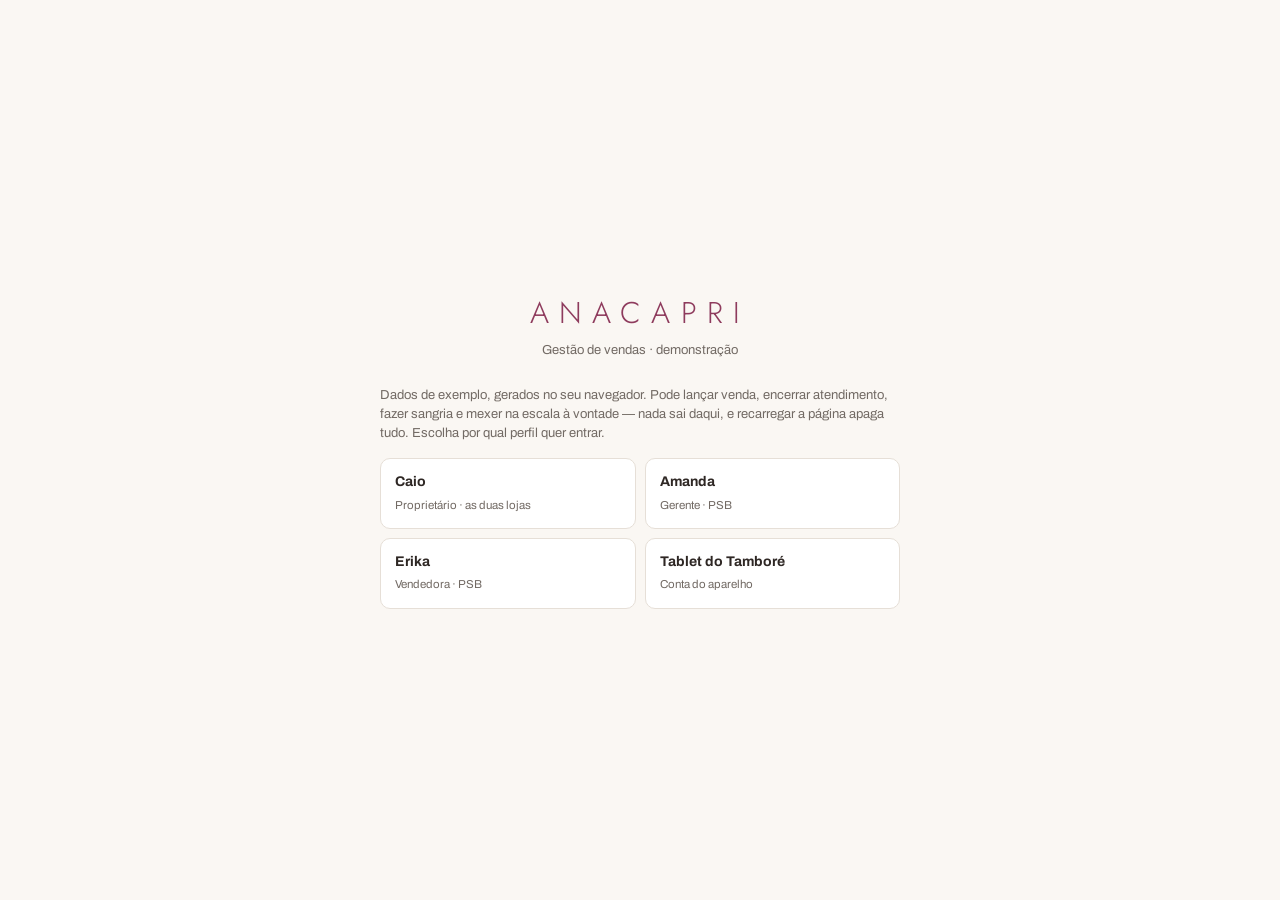
<file: demonstracao.html>
<!doctype html>
<html lang="pt-BR">
<meta charset="utf-8">
<meta name="viewport" content="width=device-width, initial-scale=1, maximum-scale=1">
<title>Anacapri — Gestão de vendas</title>
<link rel="preconnect" href="https://fonts.googleapis.com">
<link rel="preconnect" href="https://fonts.gstatic.com" crossorigin>
<link href="https://fonts.googleapis.com/css2?family=Jost:wght@300;400;500;600&family=Archivo:wght@400;500;600;700&display=swap" rel="stylesheet">
<style>
:root{
  --ink:#2E2724; --muted:#726A64; --faint:#A39A92;
  --line:#E6DFD7; --line2:#F1ECE6; --bg:#FAF7F3; --surface:#FFFFFF; --sand:#F2E9DE;
  --marca:#8E3B5D; --marca-esc:#73304C; --marca-soft:#F8EDF1;
  --ok:#2A7F62; --ok-soft:#E9F3EF;
  --warn:#9A7018; --warn-soft:#FAF2E0;
  --bad:#B23A31; --bad-soft:#FBEEEC;
  --busy:#3D6BB0; --busy-soft:#ECF1F9;
}
*{box-sizing:border-box}
html,body{margin:0;padding:0}
body{background:var(--bg);color:var(--ink);font-family:Archivo,-apple-system,BlinkMacSystemFont,'Segoe UI',sans-serif;font-size:14px;line-height:1.45;-webkit-text-size-adjust:100%}
button,input,select,textarea{font:inherit;color:inherit}
.num{font-variant-numeric:tabular-nums;letter-spacing:-.01em}

#app{display:none;min-height:100vh}
#app.on{display:flex}
#rail{width:230px;flex:0 0 230px;background:var(--surface);border-right:1px solid var(--line);padding:22px 14px;position:sticky;top:0;height:100vh;display:flex;flex-direction:column}
.brand{padding:0 8px 18px;border-bottom:1px solid var(--line2);margin-bottom:14px}
.brand b{font-family:Jost,sans-serif;font-weight:400;font-size:20px;letter-spacing:.30em;display:block;text-transform:uppercase;color:var(--marca)}
.brand span{color:var(--faint);font-size:11.5px}
#navs{flex:1}
.navb{display:flex;align-items:center;gap:9px;width:100%;padding:9px 11px;margin-bottom:2px;background:none;border:0;border-radius:6px;cursor:pointer;text-align:left;color:var(--muted);font-size:14px}
.navb:hover{background:var(--line2);color:var(--ink)}
.navb.on{background:var(--marca);color:#fff;font-weight:500}
.navb i{width:6px;height:6px;border-radius:50%;background:currentColor;opacity:.4;flex:0 0 6px}
.navb.on i{opacity:1}
main{flex:1;min-width:0;padding:24px 26px 90px}
.head{display:flex;align-items:flex-end;gap:14px;flex-wrap:wrap;margin-bottom:16px}
.head h1{font-family:Jost,sans-serif;font-weight:400;font-size:27px;margin:0}
.head p{margin:3px 0 0;color:var(--muted);font-size:13px}
.spacer{flex:1}

.fld{display:flex;flex-direction:column;gap:4px}
.fld label{font-size:11.5px;color:var(--faint)}
input,select,textarea{background:var(--surface);border:1px solid var(--line);border-radius:6px;padding:8px 9px;outline:none;width:100%}
input:focus,select:focus,textarea:focus{border-color:var(--marca);box-shadow:0 0 0 3px var(--marca-soft)}
select{appearance:none;background-image:linear-gradient(45deg,transparent 50%,var(--faint) 50%),linear-gradient(135deg,var(--faint) 50%,transparent 50%);background-position:calc(100% - 15px) 52%,calc(100% - 10px) 52%;background-size:5px 5px;background-repeat:no-repeat;padding-right:28px}
.btn{background:var(--marca);color:#fff;border:0;border-radius:6px;padding:9px 16px;cursor:pointer;font-weight:500}
.btn:hover{background:var(--marca-esc);opacity:1}
.btn:disabled{opacity:.4;cursor:default}
.btn.gh{background:var(--surface);color:var(--ink);border:1px solid var(--line)}
.btn.gh:hover{background:var(--line2);opacity:1}
.btn.sm{padding:6px 11px;font-size:13px}
.seg{display:inline-flex;background:var(--surface);border:1px solid var(--line);border-radius:7px;padding:2px;gap:2px}
.seg button{background:none;border:0;border-radius:5px;padding:7px 14px;cursor:pointer;color:var(--muted)}
.seg button.on{background:var(--marca);color:#fff}

.card{background:var(--surface);border:1px solid var(--line);border-radius:10px}
.card > h3{margin:0;padding:12px 15px;border-bottom:1px solid var(--line2);font-size:13.5px;font-weight:600}
.pad{padding:15px}
.grid2{display:grid;grid-template-columns:minmax(0,1fr) 330px;gap:16px;align-items:start}

table{width:100%;border-collapse:collapse}
th{font-size:11.5px;color:var(--faint);font-weight:500;text-align:left;padding:8px 10px;border-bottom:1px solid var(--line)}
td{padding:8px 10px;border-bottom:1px solid var(--line2)}
tbody tr:last-child td{border-bottom:0}
.r{text-align:right}
tr.tot td{font-weight:700;border-top:1px solid var(--line);border-bottom:0;background:var(--sand)}
.del{background:none;border:0;color:var(--faint);cursor:pointer;font-size:16px;line-height:1;padding:2px 5px;border-radius:5px}
.del:hover{background:var(--bad-soft);color:var(--bad)}
.tag{display:inline-block;font-size:11px;padding:2px 8px;border-radius:3px;background:var(--line2);color:var(--muted)}
.tag.g{background:var(--ok-soft);color:var(--ok)}
.tag.w{background:var(--warn-soft);color:var(--warn)}
.tag.k{background:var(--marca);color:#fff}

.entry{display:grid;grid-template-columns:86px 1fr 1fr 104px 52px 52px 52px 1fr 1.4fr 46px;gap:8px;align-items:end}
.recon{display:flex;align-items:center;gap:14px;padding:13px 15px;border-radius:10px;border:1px solid;flex-wrap:wrap}
.recon.ok{background:var(--ok-soft);border-color:#C6DED5;color:var(--ok)}
.recon.off{background:var(--warn-soft);border-color:#E6D9B8;color:var(--warn)}
.recon b{font-size:19px;font-family:Jost,sans-serif;font-weight:500}
.recon .lbl{color:var(--muted);font-size:12.5px}

.kpis{display:grid;grid-template-columns:repeat(auto-fit,minmax(158px,1fr));gap:12px}
.kpi{background:var(--surface);border:1px solid var(--line);border-radius:10px;padding:13px 15px}
.kpi .k{font-size:12px;color:var(--muted)}
.kpi .v{font-family:Jost,sans-serif;font-weight:400;font-size:28px;margin:2px 0 6px}
.bar{height:5px;border-radius:3px;background:var(--line2);overflow:hidden}
.bar i{display:block;height:100%;border-radius:3px;background:var(--marca)}
.bar i.ok{background:var(--ok)}
.pct{font-size:12px;color:var(--muted);margin-top:5px}
.pct b{color:var(--ink)}
.up{color:var(--ok)} .dn{color:var(--bad)}
.chart{display:flex;align-items:flex-end;gap:2px;height:104px;padding:0 2px}
.chart div{flex:1;background:var(--marca);opacity:.30;border-radius:2px 2px 0 0;min-height:2px}
.chart div.hi{opacity:1}
.xlab{display:flex;gap:2px;padding:5px 2px 0}
.xlab span{flex:1;text-align:center;font-size:9.5px;color:var(--faint)}
.empty{padding:34px 15px;text-align:center;color:var(--muted)}
.empty b{display:block;color:var(--ink);margin-bottom:3px}
.note{font-size:12.5px;color:var(--muted);margin-top:9px}
.lk{background:none;border:0;padding:0 0 0 6px;font:inherit;color:var(--marca);
    text-decoration:underline;cursor:pointer}
/* uma linha da lista de follow-up: no celular os botões caem para baixo */
.fupr{display:flex;gap:11px;align-items:center;padding:11px 15px;
      border-top:1px solid var(--line2);flex-wrap:wrap}
.fupb{display:flex;gap:6px;flex-wrap:wrap}
.fupb .btn{white-space:nowrap;text-decoration:none;display:inline-flex;
           align-items:center;justify-content:center}
@media(max-width:620px){ .fupr{align-items:flex-start} .fupb{width:100%} .fupb .btn{flex:1} }

.subnav{display:flex;gap:4px;margin-bottom:16px;border-bottom:1px solid var(--line);
  overflow-x:auto;scrollbar-width:none}
.subnav::-webkit-scrollbar{display:none}
.subnav button{background:none;border:0;border-bottom:2px solid transparent;padding:9px 15px;
  cursor:pointer;color:var(--muted);font-size:14px;white-space:nowrap;margin-bottom:-1px}
.subnav button:hover{color:var(--ink)}
.subnav button.on{color:var(--marca);border-bottom-color:var(--marca);font-weight:500}
.fila{display:grid;grid-template-columns:repeat(3,minmax(0,1fr));gap:14px;align-items:start}
.col > h3{display:flex;align-items:center;gap:8px}
.col > h3 em{font-style:normal;margin-left:auto;font-weight:600;font-size:12px;color:var(--faint)}
.col.disp > h3{background:var(--ok-soft);color:var(--ok);border-radius:10px 10px 0 0}
.col.atend > h3{background:var(--busy-soft);color:var(--busy);border-radius:10px 10px 0 0}
.col.indisp > h3{background:var(--warn-soft);color:var(--warn);border-radius:10px 10px 0 0}
.pes{display:flex;align-items:center;gap:11px;padding:11px 13px;border-bottom:1px solid var(--line2)}
.pes:last-child{border-bottom:0}
.pes.vez{background:var(--marca-soft)}
.av{width:38px;height:38px;flex:0 0 38px;border-radius:50%;display:grid;place-items:center;font-weight:500;font-size:13.5px;background:var(--line2);color:var(--muted);font-family:Jost,sans-serif}
.pes.vez .av{background:var(--marca);color:#fff}
.pes .i{flex:1;min-width:0}
.pes .i b{display:block;font-weight:600}
.pes .i span{font-size:11.5px;color:var(--muted)}
.acts{display:flex;gap:5px;flex-wrap:wrap}
.ib{border:1px solid var(--line);background:var(--surface);border-radius:6px;padding:6px 11px;cursor:pointer;font-size:12.5px}
.ib:hover{background:var(--line2)}
.ib.go{background:var(--marca);border-color:var(--marca);color:#fff}
.ib.stop{background:var(--surface);border-color:var(--marca);color:var(--marca);font-weight:500}
.ib.back{background:var(--ok);border-color:var(--ok);color:#fff}

#modal{position:fixed;inset:0;background:rgba(46,39,36,.45);display:none;place-items:center;z-index:60;padding:16px}
#modal.on{display:grid}
.sheet{background:var(--surface);border-radius:12px;width:min(470px,100%);max-height:88vh;overflow:auto;box-shadow:0 20px 60px rgba(0,0,0,.25)}
.sheet h4{margin:0;padding:15px 18px;border-bottom:1px solid var(--line2);font-size:15px;font-weight:600}
.sheet .bd{padding:18px;display:grid;gap:13px}
.sheet .ft{padding:0 18px 18px;display:flex;gap:9px}
.sheet .ft .btn{flex:1}
.two{display:grid;grid-template-columns:1fr 1fr;gap:9px}
.tri{display:grid;grid-template-columns:repeat(3,1fr);gap:9px}
.chk{display:flex;align-items:center;gap:9px;font-size:13px;color:var(--muted);cursor:pointer}
.chk input{width:auto}
.pick{display:grid;grid-template-columns:1fr 1fr;gap:9px}
.pick button{padding:17px 10px;border-radius:9px;border:1px solid var(--line);background:var(--surface);cursor:pointer;font-weight:600;font-size:15px}
.pick button.s{background:var(--ok);border-color:var(--ok);color:#fff}
.pick button.n{background:var(--bad);border-color:var(--bad);color:#fff}
.chips{display:flex;flex-wrap:wrap;gap:6px}
.chips button{border:1px solid var(--line);background:var(--surface);border-radius:20px;padding:7px 13px;cursor:pointer;font-size:12.5px}

#login{position:fixed;inset:0;background:var(--bg);display:grid;place-items:center;padding:22px;z-index:80}
#login.off{display:none}
.lx{width:min(370px,100%);text-align:center}
.lx .wm{font-family:Jost,sans-serif;font-weight:300;font-size:30px;letter-spacing:.34em;text-transform:uppercase;margin-bottom:6px;color:var(--marca)}
.lx .sb{color:var(--muted);margin-bottom:26px;font-size:13px}
.lx .fld{text-align:left;margin-bottom:11px}
.lx .btn{width:100%;padding:11px}
.err{background:var(--bad-soft);color:var(--bad);border-radius:6px;padding:9px 12px;font-size:13px;margin-bottom:12px;text-align:left}
#who{border-top:1px solid var(--line2);padding-top:12px}
#who .trocar{width:100%;background:none;border:1px solid var(--line);border-radius:7px;padding:9px 10px;cursor:pointer;text-align:left}
#who .trocar b{display:block;font-size:13px}
#who .trocar span{font-size:11.5px;color:var(--faint)}

.meucard{display:flex;align-items:center;gap:13px;flex-wrap:wrap;background:var(--surface);
  border:1px solid var(--line);border-radius:11px;padding:15px 17px;margin-bottom:14px}
.meucard.vez{border-color:var(--marca);background:var(--marca-soft)}
.acao{background:var(--marca);color:#fff;border:0;border-radius:8px;padding:13px 22px;
  font-size:15px;font-weight:500;cursor:pointer}
.acao:hover{background:var(--marca-esc)}
.acao.alt{background:var(--surface);color:var(--ink);border:1px solid var(--line)}
.acao.alt:hover{background:var(--line2)}
.dica{font-size:12.5px;color:var(--muted);background:var(--marca-soft);border-radius:7px;padding:9px 12px;min-height:14px}
.dica:empty{display:none}
.dica b{color:var(--marca)}
.pcx{background:var(--surface);border:1px solid var(--line);border-radius:10px;padding:13px 14px;
  cursor:pointer;text-align:left;width:100%}
.pcx:hover{border-color:var(--marca);background:var(--marca-soft)}
.pcx b{display:block;font-size:14px;margin-bottom:2px}
.pcx span{font-size:11.5px;color:var(--muted)}
#toast{position:fixed;bottom:22px;left:50%;transform:translateX(-50%) translateY(90px);background:var(--marca-esc);color:#fff;padding:11px 18px;border-radius:7px;transition:transform .22s;z-index:99;box-shadow:0 8px 24px rgba(0,0,0,.2)}
#toast.up{transform:translateX(-50%) translateY(0)}
@media (prefers-reduced-motion:reduce){#toast{transition:none}}

/* CRM de bônus */
.chips-p{display:flex;gap:7px;flex-wrap:wrap}
.chips-p button{border:1px solid var(--line);background:var(--surface);border-radius:22px;
  padding:8px 17px;cursor:pointer;font-size:13px;color:var(--muted)}
.chips-p button.on{background:var(--marca);border-color:var(--marca);color:#fff;font-weight:500}
.bcard{background:var(--surface);border:1px solid var(--line);border-radius:10px;padding:15px 17px}
.bcard .tp{display:flex;align-items:baseline;gap:8px}
.bcard .tp b{font-size:12.5px;letter-spacing:.06em;text-transform:uppercase;font-weight:600}
.bcard .tp span{color:var(--muted);font-size:12.5px}
.bcard .tp .sp{flex:1}
.bcard .vl{font-family:Jost,sans-serif;font-size:33px;font-weight:400;margin:5px 0 3px}
.bcard .vl em{font-style:normal;font-size:15px;color:var(--faint);margin-right:3px}
.bcard .rd{font-size:12.5px;color:var(--muted)}
.bcard.ger{border-left:3px solid var(--marca)}
.bcard.res{border-left:3px solid var(--ok)}
.bcard.per{border-left:3px solid var(--bad)}
.bcard.ven{border-left:3px solid var(--warn)}

/* grade de escala */
.esc-wrap{overflow-x:auto}
.esc{border-collapse:separate;border-spacing:0;min-width:100%}
.esc th,.esc td{padding:0;border:0}
.esc .nm{position:sticky;left:0;background:var(--surface);z-index:2;padding:6px 12px;
  border-right:1px solid var(--line);white-space:nowrap;text-align:left;font-weight:500;min-width:132px}
.esc thead .nm{background:var(--surface);color:var(--faint);font-size:11.5px;font-weight:500}
.esc .dh{width:30px;text-align:center;font-size:10.5px;color:var(--faint);padding:4px 0;line-height:1.15}
.esc .dh b{display:block;font-size:12px;color:var(--muted);font-weight:600}
.esc .dh.dom{background:var(--line2);border-radius:5px 5px 0 0}
.esc td.cl{width:30px;height:30px;text-align:center;cursor:pointer;font-size:11px;font-weight:600;
  border:1px solid var(--surface);border-radius:4px;color:var(--muted);background:var(--line2)}
.esc td.cl:hover{outline:2px solid var(--marca);outline-offset:-2px}
.esc td.cl.dom{background:#E8E4DE}
.esc td.v-I{background:var(--marca);color:#fff}
.esc td.v-M{background:var(--busy);color:#fff}
.esc td.v-T{background:#6E8FC9;color:#fff}
.esc td.v-F{background:var(--sand);color:var(--muted)}
.esc td.v-FE{background:var(--warn-soft);color:var(--warn)}
.esc td.v-AT{background:var(--bad-soft);color:var(--bad)}
.esc td.falta{box-shadow:inset 0 -3px 0 var(--bad)}
.esc .tot{padding:0 10px;text-align:right;font-weight:600;white-space:nowrap}
.leg{display:flex;gap:12px;flex-wrap:wrap;align-items:center;font-size:12px;color:var(--muted)}
.leg i{display:inline-block;width:13px;height:13px;border-radius:3px;margin-right:5px;vertical-align:-2px}

#mwho{display:none;align-items:center;gap:8px;margin-bottom:13px}
@media(max-width:900px){
  #app.on{display:block}
  #rail{position:fixed;bottom:0;top:auto;left:0;right:0;width:auto;height:auto;flex-direction:row;gap:4px;padding:7px 8px calc(7px + env(safe-area-inset-bottom));border-right:0;border-top:1px solid var(--line);z-index:20}
  .brand,#who{display:none}
  #navs{display:flex;gap:4px;width:100%;overflow-x:auto;-webkit-overflow-scrolling:touch;scrollbar-width:none}
  #navs::-webkit-scrollbar{display:none}
  .navb{flex:0 0 auto;min-width:66px}
  .navb{flex-direction:column;gap:3px;justify-content:center;font-size:10.5px;padding:6px 2px;margin:0;text-align:center;flex:1}
  .navb i{width:5px;height:5px;flex:0 0 5px}
  main{padding:16px 13px 96px}
  .grid2,.fila{grid-template-columns:1fr}
  .entry{grid-template-columns:1fr 1fr;gap:9px}
  .entry .wide{grid-column:1/-1}
  .head h1{font-size:23px}
  #mwho{display:flex}
}
#fitademo{position:sticky;top:0;z-index:30;background:var(--marca);color:#fff;
  padding:6px 14px;font-size:12px;display:flex;gap:10px;align-items:center}
#fitademo b{font-weight:600}
#fitademo button{margin-left:auto;background:rgba(255,255,255,.18);border:0;color:#fff;
  border-radius:5px;padding:4px 11px;cursor:pointer;font-size:12px}
</style>

<div id="login"><div class="lx" style="width:min(520px,100%)">
  <div class="wm">Anacapri</div>
  <div class="sb">Gestão de vendas · demonstração</div>
  <div id="lerr"></div>
  <p style="text-align:left;font-size:13px;color:var(--muted);margin:0 0 16px">
    Dados de exemplo, gerados no seu navegador. Pode lançar venda, encerrar atendimento,
    fazer sangria e mexer na escala à vontade — nada sai daqui, e recarregar a página apaga tudo.
    Escolha por qual perfil quer entrar.</p>
  <div style="display:grid;grid-template-columns:1fr 1fr;gap:9px;text-align:left">
    <button class="pcx" data-demo="u_caio"><b>Caio</b><span>Proprietário · as duas lojas</span></button>
    <button class="pcx" data-demo="u_amanda"><b>Amanda</b><span>Gerente · PSB</span></button>
    <button class="pcx" data-demo="u_erika"><b>Erika</b><span>Vendedora · PSB</span></button>
    <button class="pcx" data-demo="u_tablet"><b>Tablet do Tamboré</b><span>Conta do aparelho</span></button>
  </div>
  <div style="display:none">
    <input id="lem"><input id="lpw"><button id="lgo"></button>
  </div>
</div></div>

<div id="app">
  <nav id="rail">
    <div class="brand"><b>Anacapri</b><span>Gestão de vendas</span></div>
    <div id="navs"></div>
    <div id="who"></div>
  </nav>
  <main id="view"></main>
</div>
<div id="modal"><div class="sheet" id="sheet"></div></div>
<div id="toast"></div>

<script>
/* ============ modo demonstração: banco falso, tudo na memória ============ */
(function(){
  const DB={}; let seq=1;
  const TETO=1000;   // o mesmo teto por resposta que o Supabase aplica
  const uid=()=>'d'+(seq++).toString(36).padStart(7,'0');
  const ok=d=>({data:d,error:null});
  const tbl=n=>DB[n]||(DB[n]=[]);
  function builder(nome){
    const F=[]; let op='select',carga=null,conf=null,ord=[],lim=null,um=null,faixa=null;
    const api={}; const mais=f=>{F.push(f);return api;};
    api.select=()=>api;
    api.insert=v=>{op='insert';carga=v;return api;};
    api.update=v=>{op='update';carga=v;return api;};
    api.upsert=(v,o)=>{op='upsert';carga=v;conf=((o&&o.onConflict)||'').split(',').map(x=>x.trim()).filter(Boolean);return api;};
    api.delete=()=>{op='delete';return api;};
    api.eq=(c,v)=>mais(r=>r[c]===v);
    api.neq=(c,v)=>mais(r=>r[c]!==v);
    api.is=(c,v)=>mais(r=>(r[c]==null)===(v==null));
    api.in=(c,a)=>mais(r=>a.indexOf(r[c])>=0);
    api.gte=(c,v)=>mais(r=>r[c]>=v);
    api.lte=(c,v)=>mais(r=>r[c]<=v);
    api.gt=(c,v)=>mais(r=>r[c]>v);
    api.lt=(c,v)=>mais(r=>r[c]<v);
    api.ilike=(c,v)=>{const t=String(v).replace(/%/g,'').toUpperCase();
      return mais(r=>String(r[c]||'').toUpperCase().indexOf(t)>=0);};
    api.match=o=>{Object.keys(o).forEach(k=>mais(r=>r[k]===o[k]));return api;};
    // ordem por várias colunas, como o banco de verdade
    api.order=(c,o)=>{ord.push({c,asc:!o||o.ascending!==false});return api;};
    api.limit=n=>{lim=n;return api;};
    // o Supabase devolve no máximo mil linhas por resposta. A demonstração
    // imita esse teto, senão ela esconde justamente o erro que ele causava.
    api.range=(a,b)=>{faixa=[a,Math.min(b,a+TETO-1)];return api;};
    api.single=()=>{um=1;return api;};
    api.maybeSingle=()=>{um=1;return api;};
    api.then=(res,rej)=>Promise.resolve(roda()).then(res,rej);
    const filtra=()=>tbl(nome).filter(r=>F.every(f=>f(r)));
    function roda(){
      let d;
      if(op==='select'){ d=filtra();
        if(ord.length) d=d.slice().sort((a,b)=>{
          for(const o of ord){ const x=a[o.c],y=b[o.c];
            if(x>y) return o.asc?1:-1; if(x<y) return o.asc?-1:1; }
          return 0;
        });
        if(faixa) d=d.slice(faixa[0], faixa[1]+1);
        else if(lim) d=d.slice(0, Math.min(lim,TETO));
        else d=d.slice(0,TETO);
      } else if(op==='insert'){
        d=[].concat(carga).map(v=>Object.assign({id:uid(),criado_em:new Date().toISOString()},v));
        tbl(nome).push.apply(tbl(nome),d);
      } else if(op==='update'){ d=filtra(); d.forEach(r=>Object.assign(r,carga));
      } else if(op==='delete'){ const t=tbl(nome); d=filtra(); d.forEach(r=>{const i=t.indexOf(r); if(i>=0) t.splice(i,1);});
      } else if(op==='upsert'){
        d=[]; [].concat(carga).forEach(v=>{
          const ex=conf&&conf.length?tbl(nome).find(r=>conf.every(c=>r[c]===v[c])):null;
          if(ex){ Object.assign(ex,v); d.push(ex); }
          else { const n=Object.assign({id:uid(),criado_em:new Date().toISOString()},v); tbl(nome).push(n); d.push(n); }
        });
      }
      return ok(um?(d[0]||null):d);
    }
    return api;
  }
  window.supabase={createClient:()=>({
    from:builder,
    auth:{
      getSession:async()=>ok({session:window.__demo?{user:{id:window.__demo}}:null}),
      getUser:async()=>ok({user:window.__demo?{id:window.__demo}:null}),
      signInWithPassword:async()=>({data:null,error:{message:'Use os perfis da tela de demonstração.'}}),
      signOut:async()=>{window.__demo=null;return ok(null);}
    },
    channel:()=>({on(){return this;},subscribe(){return this;}}),
    removeChannel(){}
  })};

  /* ---------------- dados de exemplo ---------------- */
  let sd=20260908;
  const rnd=()=>{sd=(sd*1103515245+12345)%2147483648;return sd/2147483648;};
  const esc=(a)=>a[Math.floor(rnd()*a.length)];
  const hj=new Date();
  const dstr=n=>{const d=new Date(hj);d.setDate(d.getDate()-n);
    return new Date(d-d.getTimezoneOffset()*60000).toISOString().slice(0,10);};
  const mais=(dt,n)=>{const d=new Date(dt+'T12:00:00');d.setDate(d.getDate()+n);
    return new Date(d-d.getTimezoneOffset()*60000).toISOString().slice(0,10);};

  DB.lojas=[
    {id:'PSB',nome:'PSB',meta:108000,mva:217,mpa:1.27,mbs:10,mcv:50,limite_sangria:200,cb_pct:30,cb_libera:7,cb_validade:30,cb_multiplo:3,hora_abre:10,hora_fecha:22,aba_digital:true,fup_sumida:60},
    {id:'TAM',nome:'Tamboré',meta:170000,mva:222.22,mpa:1.16,mbs:11,mcv:50,limite_sangria:200,cb_pct:30,cb_libera:7,cb_validade:30,cb_multiplo:3,hora_abre:10,hora_fecha:22,aba_digital:false,fup_sumida:60}];
  DB.pessoas=[
    {id:'p0',loja_id:null,nome:'CAIO',papel:'dono',meta:0,ativa:true,ordem:0,user_id:'u_caio'},
    {id:'p1',loja_id:'PSB',nome:'AMANDA',papel:'gerente',meta:0,ativa:true,ordem:0,user_id:'u_amanda'},
    {id:'p2',loja_id:'PSB',nome:'ERIKA',papel:'vendedora',meta:37931,ativa:true,ordem:1,user_id:'u_erika'},
    {id:'p3',loja_id:'PSB',nome:'LAURA',papel:'vendedora',meta:34138,ativa:true,ordem:2,user_id:null},
    {id:'p4',loja_id:'PSB',nome:'THAYNA',papel:'vendedora',meta:37931,ativa:true,ordem:3,user_id:null},
    {id:'p5',loja_id:'TAM',nome:'KELLY',papel:'gerente',meta:0,ativa:true,ordem:0,user_id:null},
    {id:'p6',loja_id:'TAM',nome:'GILVANEIDE',papel:'vendedora',meta:56667,ativa:true,ordem:1,user_id:null},
    {id:'p7',loja_id:'TAM',nome:'ISA',papel:'vendedora',meta:56667,ativa:true,ordem:2,user_id:null},
    {id:'p8',loja_id:'TAM',nome:'LÍVIA',papel:'vendedora',meta:56667,ativa:true,ordem:3,user_id:null},
    {id:'p9',loja_id:'TAM',nome:'TABLET TAMBORÉ',papel:'tablet',meta:0,ativa:true,ordem:9,user_id:'u_tablet'}];
  DB.motivos=[['FALTOU NUMERAÇÃO',1],['FALTOU O MODELO',1],['NÃO GOSTOU DO MODELO',0],['ACHOU CARO',0],
    ['SÓ QUERIA SABER O PREÇO',0],['VAI PENSAR E VOLTA DEPOIS',0],['FORMA DE PAGAMENTO NÃO ACEITA',0],
    ['RESERVA DE PRODUTO',1],['TROCA',0],['ACOMPANHANTE',0]]
    .map((m,i)=>({id:'m'+i,texto:m[0],exige_sku:!!m[1],ordem:i+1}));
  DB.categorias_despesa=[
    ['ALUGUEL','OCUPAÇÃO'],['CONDOMÍNIO','OCUPAÇÃO'],['IPTU','OCUPAÇÃO'],['ENERGIA','OCUPAÇÃO'],
    ['ÁGUA','OCUPAÇÃO'],['FUNDO DE PROMOÇÃO DO SHOPPING','OCUPAÇÃO'],
    ['SALÁRIOS','PESSOAL'],['ENCARGOS','PESSOAL'],['COMISSÕES','PESSOAL'],['VALE TRANSPORTE','PESSOAL'],
    ['VALE REFEIÇÃO','PESSOAL'],['UNIFORME','PESSOAL'],['TREINAMENTO','PESSOAL'],
    ['TRÁFEGO PAGO','MARKETING'],['MATERIAL GRÁFICO','MARKETING'],['BRINDES E AÇÕES','MARKETING'],
    ['CONTABILIDADE','ADMINISTRATIVAS'],['SOFTWARE E SISTEMAS','ADMINISTRATIVAS'],
    ['TELEFONE E INTERNET','ADMINISTRATIVAS'],['PAPELARIA','ADMINISTRATIVAS'],['JURÍDICO','ADMINISTRATIVAS'],
    ['PRODUTOS DE LIMPEZA','MANUTENÇÃO E CONSUMO'],['MANUTENÇÃO PREDIAL','MANUTENÇÃO E CONSUMO'],
    ['MANUTENÇÃO DE EQUIPAMENTOS','MANUTENÇÃO E CONSUMO'],['COPA E COZINHA','MANUTENÇÃO E CONSUMO'],
    ['SACOLAS E EMBALAGENS','MANUTENÇÃO E CONSUMO'],
    ['TAXAS DE CARTÃO','FINANCEIRAS'],['TARIFAS BANCÁRIAS','FINANCEIRAS'],['JUROS E MULTAS','FINANCEIRAS'],
    ['ROYALTIES','ROYALTIES E FRANQUIA'],['FUNDO DE PROPAGANDA','ROYALTIES E FRANQUIA'],
    ['FRETE E ENTREGA','LOGÍSTICA'],['TRANSFERÊNCIA ENTRE LOJAS','LOGÍSTICA'],
    ['OUTRAS DESPESAS','OUTRAS']]
    .map((c,i)=>({id:'cd'+i,nome:c[0],grupo_dre:c[1],ordem:i,ativa:true}));
  DB.pausas=['ALMOÇO','LANCHE','ESTOQUE','ORGANIZAÇÃO DA LOJA','REUNIÃO','FOLGA','FÉRIAS']
    .map((t,i)=>({id:'z'+i,texto:t,ordem:i+1}));

  const EQ={PSB:['ERIKA','LAURA','THAYNA'],TAM:['GILVANEIDE','ISA','LÍVIA']};
  const PAGS=['DEBITO','CREDITO AV','CREDITO X','CREDITO X','PIX','PIX','DINHEIRO','LINK ZZNET'];
  const NOMES=['MARIA','RAFAELA ARAUJO','JULIANA COSTA','PATRICIA LIMA','FERNANDA DIAS','CAMILA SOUZA',
               'ALINE MOREIRA','BEATRIZ ROCHA','SIMONE ALVES','TATIANE NUNES','VANESSA PRADO','LUCIANA MELO',
               'DANIELA PINTO','RENATA BORGES','CAROLINA SÁ','MÔNICA TAVARES','PRISCILA GOMES','SANDRA REIS',
               'ELAINE CARDOSO','BIANCA FREITAS','MARCELA DUARTE','NATÁLIA PAIVA','SILVIA MENDES','ROBERTA LUZ'];
  const SKUS=['1274503-01 35','1274503-01 37','1198220-04 36','1305117-02 38','1274503-09 34','1198220-04 39'];
  DB.vendas=[];DB.atendimentos=[];DB.atend_manual=[];DB.caixa_mov=[];DB.dias=[];
  DB.despesas=[];DB.escala=[];DB.clientes=[];DB.bonus=[];DB.fila=[];DB.reaberturas=[];
  DB.plantao=[];DB.followups=[];

  NOMES.forEach((n,i)=>DB.clientes.push({id:'c'+i,loja_id:i%3?'PSB':'TAM',nome:n,
    telefone:'179'+String(90000000+i*1373).slice(0,8)}));

  for(let k=169;k>=0;k--){
    const data=dstr(k), dow=new Date(data+'T12:00:00').getDay();
    ['PSB','TAM'].forEach(lj=>{
      const eq=EQ[lj], base=lj==='PSB'?9:14;
      const qtd=Math.max(3,Math.round(base*(dow===0?.5:dow>=5?1.3:1)*(0.75+rnd()*0.5)));
      DB.dias.push({id:uid(),loja_id:lj,data,caixa_ini:200,caixa_outros:0,caixa_conf:null,fechado:k>0});
      let bol=17000+k*40;
      for(let v=0;v<qtd;v++){
        const vend=esc(eq), pag=esc(PAGS);
        const tot=Math.round((139.9+rnd()*420)*100)/100;
        const sap=rnd()<0.86?1:2, bol2=rnd()<0.09?1:0;
        DB.vendas.push({id:uid(),loja_id:lj,data,vendedora:vend,boleta:String(bol++),pagamento:pag,
          total:tot,sapatos:sap,bolsas:bol2,acessorios:rnd()<0.05?1:0,
          canal:rnd()<0.08?'ONLINE':'LOJA',obs:'',origem:'fila',criado_em:data+'T15:00:00Z'});
        if(rnd()<0.34){
          const dacasa=DB.clientes.filter(c=>c.loja_id===lj);
            const cl=dacasa[Math.floor(rnd()*dacasa.length)];
          if(cl){ const lib=mais(data,7);
            DB.bonus.push({id:uid(),loja_id:lj,cliente_id:cl.id,data,boleta:String(bol-1),vendedora:vend,
              valor_venda:tot,valor_bonus:Math.round(tot*30)/100,libera_em:lib,vence_em:mais(lib,30),
              resgatado_em:null,resgate_valor:null});
            const b=DB.bonus[DB.bonus.length-1];
            if(k>45 && rnd()<0.42){ b.resgatado_em=mais(b.libera_em,Math.floor(rnd()*25));
              b.resgate_valor=Math.round(b.valor_bonus*3.4*100)/100; }
            else if(k>8 && k<=45 && rnd()<0.22){ b.resgatado_em=mais(b.libera_em,Math.floor(rnd()*12));
              b.resgate_valor=Math.round(b.valor_bonus*3.2*100)/100; } }
        }
      }
      if(k<=45){
        eq.forEach(nm=>{
          const at=Math.round(qtd/eq.length*(1.7+rnd()));
          for(let a=0;a<at;a++){
            const vendeu=rnd()<0.47, hora=10+Math.floor(rnd()*11);
            const mt=esc(DB.motivos);
            DB.atendimentos.push({id:uid(),loja_id:lj,data,vendedora:nm,
              inicio:data+'T'+String(hora).padStart(2,'0')+':'+String(Math.floor(rnd()*59)).padStart(2,'0')+':00Z',
              fim:data+'T'+String(hora).padStart(2,'0')+':'+String(20+Math.floor(rnd()*35)).padStart(2,'0')+':00Z',
              vendeu, motivo:vendeu?null:mt.texto, sku:(!vendeu&&mt.exige_sku)?esc(SKUS):null,
              valor:(!vendeu&&mt.exige_sku)?Math.round((199+rnd()*300)*100)/100:null, boleta:null,
              canal:'LOJA', nome:null, telefone:null});
            // em 55% das perdas a vendedora pegou o contato: é delas que
            // nasce a lista de "chegou a peça"
            const ult=DB.atendimentos[DB.atendimentos.length-1];
            if(!vendeu && rnd()<0.55){
              const cl=esc(NOMES);
              ult.nome=cl; ult.telefone='179'+String(90000000+Math.floor(rnd()*9e7)).slice(0,8);
            }
          }
        });
      } else {
        eq.forEach(nm=>DB.atend_manual.push({id:uid(),loja_id:lj,data,vendedora:nm,
          qtd:Math.round(qtd/eq.length*(1.7+rnd()))}));
      }
      if(rnd()<0.5) DB.caixa_mov.push({id:uid(),loja_id:lj,data,tipo:'sangria',
        valor:Math.round((150+rnd()*400))*1,quem:lj==='PSB'?'AMANDA':'KELLY',
        destino:esc(['COFRE','DEPÓSITO BANCÁRIO']),obs:'',autorizado_por:lj==='PSB'?'AMANDA':'KELLY',
        criado_em:data+'T19:30:00Z'});
    });
  }
  /* ---- atendimento digital e plantão dos últimos 30 dias ---- */
  for(let k=30;k>=0;k--){
    const data=dstr(k);
    ['PSB','TAM'].forEach(lj=>{
      const eq=EQ[lj];
      const resp=eq[(k+(lj==='PSB'?0:1))%eq.length];
      DB.plantao.push({loja_id:lj,data,vendedora:resp,posto_por:lj==='PSB'?'AMANDA':'KELLY',
        criado_em:data+'T09:40:00Z'});
      const qtd=2+Math.floor(rnd()*5);
      for(let i=0;i<qtd;i++){
        const canal=rnd()<0.72?'WHATSAPP':'INSTAGRAM';
        const vendeu=rnd()<0.38, hora=10+Math.floor(rnd()*11);
        const mt=esc(DB.motivos), cl=esc(NOMES);
        const tel='179'+String(90000000+Math.floor(rnd()*9e7)).slice(0,8);
        const tot=Math.round((169.9+rnd()*480)*100)/100;
        const ini=data+'T'+String(hora).padStart(2,'0')+':'+String(Math.floor(rnd()*59)).padStart(2,'0')+':00Z';
        const a={id:uid(),loja_id:lj,data,vendedora:resp,canal,nome:cl,telefone:tel,
          inicio:ini, fim:ini, vendeu,
          motivo:vendeu?null:mt.texto, sku:(!vendeu&&mt.exige_sku)?esc(SKUS):null,
          valor:vendeu?tot:((!vendeu&&mt.exige_sku)?Math.round((199+rnd()*300)*100)/100:null),
          boleta:vendeu?String(19000+k*7+i):null};
        DB.atendimentos.push(a);
        if(vendeu) DB.vendas.push({id:uid(),loja_id:lj,data,vendedora:resp,boleta:a.boleta,
          pagamento:rnd()<0.5?'PIX':'LINK ZZNET',total:tot,sapatos:1,bolsas:0,acessorios:0,
          canal,obs:rnd()<0.5?'entrega por motoboy':'retirada na loja',origem:'digital',
          atendimento_id:a.id,criado_em:ini});
      }
    });
  }
  // sete clientes que compraram uma vez e nunca voltaram, para a lista de
  // "cliente sumida" ter o que mostrar
  ['ADRIANA PEIXOTO','CRISTINA VALE','HELOISA BRAGA','IVONE SANTOS',
   'MARISA FONTES','NEIDE CAMPOS','ROSANA TEIXEIRA'].forEach((n,i)=>{
    const lj=i%2?'PSB':'TAM', k=95+i*22;
    const c={id:'cd'+i,loja_id:lj,nome:n,telefone:'179'+String(91000000+i*2711).slice(0,8)};
    DB.clientes.push(c);
    const data=dstr(k), lib=mais(data,7), tot=Math.round((189.9+rnd()*300)*100)/100;
    DB.bonus.push({id:uid(),loja_id:lj,cliente_id:c.id,data,boleta:String(16000+i),
      vendedora:esc(EQ[lj]),valor_venda:tot,valor_bonus:Math.round(tot*30)/100,
      libera_em:lib,vence_em:mais(lib,30),resgatado_em:null,resgate_valor:null});
  });

  // alguns follow-ups já feitos, para a aba não nascer vazia de histórico
  ['PSB','TAM'].forEach(lj=>{
    const meus=DB.bonus.filter(b=>b.loja_id===lj).slice(-6);
    meus.forEach((b,i)=>{
      if(i%2) return;
      const c=DB.clientes.find(x=>x.id===b.cliente_id)||{};
      DB.followups.push({id:uid(),loja_id:lj,data:dstr(1+i),tipo:i%4?'VENCENDO':'POSVENDA',
        chave:b.id,cliente_id:b.cliente_id,nome:c.nome||null,telefone:c.telefone||null,
        resultado:esc(['FALEI','SEM_RESPOSTA','VENDEU']),obs:null,
        quem:lj==='PSB'?'AMANDA':'KELLY',criado_em:dstr(1+i)+'T16:00:00Z'});
    });
  });

  const cat=n=>(DB.categorias_despesa.find(c=>c.nome===n)||{}).id;
  const MODELO=[
    ['aluguel do mês','ALUGUEL',null,'PIX'],
    ['condomínio','CONDOMÍNIO',null,'PIX'],
    ['energia elétrica','ENERGIA',null,'DEB CAIO'],
    ['royalties Arezzo&Co','ROYALTIES',null,'PIX'],
    ['taxa de maquininha','TAXAS DE CARTÃO',null,'DEB CAIO'],
    ['produtos de limpeza','PRODUTOS DE LIMPEZA',null,'DEB CAIO'],
    ['sacolas personalizadas','SACOLAS E EMBALAGENS',null,'DEB CAIO'],
    ['água mineral e café','COPA E COZINHA',null,'DINHEIRO'],
    ['conserto do ar condicionado','MANUTENÇÃO DE EQUIPAMENTOS',null,'PIX'],
    ['impulsionamento Instagram','TRÁFEGO PAGO',null,'DEB CAIO'],
    ['motoboy entregas','FRETE E ENTREGA',null,'DINHEIRO'],
    ['papelaria e etiquetas','PAPELARIA',null,'DEB JULIANA'],
    ['uniforme da equipe','UNIFORME',null,'PIX'],
    ['honorários contábeis','CONTABILIDADE',null,'PIX'],
    ['lâmpadas da vitrine','MANUTENÇÃO PREDIAL',null,'DINHEIRO'],
    ['café para as clientes','COPA E COZINHA',null,'DINHEIRO']];
  const BASE={'ALUGUEL':[9000,14000],'CONDOMÍNIO':[2200,3400],'ENERGIA':[900,1700],
    'ROYALTIES':[4000,9000],'TAXAS DE CARTÃO':[1800,3600],'TRÁFEGO PAGO':[300,900],
    'FRETE E ENTREGA':[60,220],'UNIFORME':[300,800],'CONTABILIDADE':[800,1400]};
  for(let m=0;m<=4;m++){
    ['PSB','TAM'].forEach(lj=>{
      MODELO.forEach((x,i)=>{
        if(m>0 && rnd()<0.45) return;
        const faixa=BASE[x[1]]||[30,190];
        // umas poucas ficam sem categoria, de propósito
        const semCat = (m===0 && i%7===3);
        DB.despesas.push({id:uid(),loja_id:lj,
          data:dstr(m*30+Math.floor(rnd()*26)+1),
          valor:Math.round((faixa[0]+rnd()*(faixa[1]-faixa[0]))*100)/100,
          unidade:'ANACAPRI',pago_com:x[3],descricao:x[0],
          categoria_id: semCat?null:cat(x[1])});
      });
    });
  }

  const meses=[dstr(0).slice(0,7),dstr(32).slice(0,7),dstr(63).slice(0,7)];
  meses.forEach(mesAtual=>{
  const nDias=new Date(+mesAtual.slice(0,4),+mesAtual.slice(5,7),0).getDate();
  ['PSB','TAM'].forEach(lj=>EQ[lj].forEach((nm,idx)=>{
    for(let d=1;d<=nDias;d++){
      const data=mesAtual+'-'+String(d).padStart(2,'0');
      const dow=new Date(data+'T12:00:00').getDay();
      const folga=(dow===0)||((d+idx*2)%7===0);
      DB.escala.push({id:uid(),loja_id:lj,data,vendedora:nm,turno:folga?'F':(idx===2&&dow===6?'T':'I')});
    }
  }));
  });
  window.__DB=DB;
})();
</script>
<script>
/* ===================== configuração ===================== */
/* Preencha as duas linhas abaixo, ou deixe como estão e configure pela
   própria tela de entrada — o endereço fica guardado no navegador.      */
let SUPABASE_URL  = 'https://ruicopcszsjmyaeywecj.supabase.co';
let SUPABASE_ANON = 'eyJhbGciOiJIUzI1NiIsInR5cCI6IkpXVCJ9.eyJpc3MiOiJzdXBhYmFzZSIsInJlZiI6InJ1aWNvcGNzenNqbXlhZXl3ZWNqIiwicm9sZSI6ImFub24iLCJpYXQiOjE3ODgxOTU1OTIsImV4cCI6MjEwMzc3MTU5Mn0.D4eqocvSQ52-cxVmuwDBMGOWc7tZJRdfAkpN5bePxoA';

let sb=null;
function guardado(k){ try{ return localStorage.getItem(k)||''; }catch(e){ return ''; } }
function guardar(k,v){ try{ localStorage.setItem(k,v); }catch(e){} }

function conectar(){
  if(!window.supabase || !window.supabase.createClient){
    return 'biblioteca';
  }
  const url = /^https:\/\//.test(SUPABASE_URL) ? SUPABASE_URL : guardado('ana_url');
  const key = SUPABASE_ANON.indexOf('COLE_') === 0 ? guardado('ana_key') : SUPABASE_ANON;
  if(!/^https:\/\//.test(url) || !key) return 'configurar';
  try{ sb = window.supabase.createClient(url, key); return 'ok'; }
  catch(e){ console.error(e); return 'erro:'+e.message; }
}

const PAG=['DEBITO','CREDITO AV','CREDITO X','DINHEIRO','PIX','LINK ZZNET','OUTROS'];
const CAN=['LOJA','WHATSAPP','INSTAGRAM','ONLINE'];
const CAN_DIG=['WHATSAPP','INSTAGRAM'];
const DEST=['COFRE','DEPÓSITO BANCÁRIO','PAGAMENTO DE DESPESA','TROCO PARA OUTRO CAIXA','ENTREGA AO PROPRIETÁRIO','OUTROS'];
const MES=['jan','fev','mar','abr','mai','jun','jul','ago','set','out','nov','dez'];
const SEM=['D','S','T','Q','Q','S','S'];
const TURNOS=[{k:'I',t:'Integral'},{k:'M',t:'Manhã'},{k:'T',t:'Tarde'},
              {k:'F',t:'Folga'},{k:'FE',t:'Férias'},{k:'AT',t:'Atestado'}];
const TRABALHA=['I','M','T'];

/* ===================== estado ===================== */
let eu=null, lojas=[], pessoas=[], motivos=[], pausas=[], cats=[];
let loja='', dia=hoje(), mesPainel=hoje().slice(0,7), atual='fila';
let D={dia:null,vendas:[],at:[],fila:[],mov:[],am:[],reab:[]};
let M={vendas:[],at:[],mov:[],desp:[],am:[],esc:[]};
let R={de:'',ate:'',vendas:[],at:[],mov:[],desp:[],am:[],reab:[],esc:[],carregado:false};
let canal=null, tipoMov='sangria', pincel='I', verTudo=false, subP='visao';
let mesCarregado='';   // evita reler o mesmo mês a cada troca de aba
let mesEm=0;           // quando foi lido, para não ficar velho sem ninguém notar
const VALIDADE=10*60*1000;
let ARQ={mes:'', lido:false, dados:null, baixado:false};
let IMP={tipo:'vendas', texto:'', linhas:[], erros:[], lido:false};
let AC={tipo:'vencendo', dias:7, msg:null, lido:false};
let B={mes:'', periodo:'mes', de:'', ate:'', bonus:[], clientes:[], pag:0, busca:'', carregado:false};

/* ===================== utilidades ===================== */
function hoje(){ const d=new Date(); return new Date(d-d.getTimezoneOffset()*60000).toISOString().slice(0,10); }
function ym(d){ return d.slice(0,7); }
function fimDoMes(m){ const p=m.split('-').map(Number); return m+'-'+String(new Date(p[0],p[1],0).getDate()).padStart(2,'0'); }
function diasNoMes(m){ const p=m.split('-').map(Number); return new Date(p[0],p[1],0).getDate(); }
function labelMes(m){ const p=m.split('-'); return MES[+p[1]-1]+'/'+p[0]; }
function labelDia(d){ const p=d.split('-'); return p[2]+'/'+p[1]; }
function hhmm(t){ if(!t) return '—'; const d=new Date(t); return String(d.getHours()).padStart(2,'0')+':'+String(d.getMinutes()).padStart(2,'0'); }
function minsDesde(t){ return t?Math.max(0,Math.round((Date.now()-new Date(t))/60000)):0; }
function dur(a,b){ return (a&&b)?Math.max(0,Math.round((new Date(b)-new Date(a))/60000)):0; }
function tempo(m){ return m<60?m+' min':Math.floor(m/60)+'h'+String(m%60).padStart(2,'0'); }
function ini(n){ return (n||'?').trim().split(/\s+/).map(x=>x[0]).slice(0,2).join(''); }
const brl=n=>(+n||0).toLocaleString('pt-BR',{minimumFractionDigits:2,maximumFractionDigits:2});
const brl0=n=>Math.round(+n||0).toLocaleString('pt-BR');
const dec=(n,c=2)=>(isFinite(n)?n:0).toLocaleString('pt-BR',{minimumFractionDigits:c,maximumFractionDigits:c});
const esc=s=>String(s??'').replace(/[&<>"]/g,c=>({'&':'&amp;','<':'&lt;','>':'&gt;','"':'&quot;'}[c]));
const num=v=>{const n=parseFloat(String(v).replace(/\./g,'').replace(',','.'));return isFinite(n)?n:0;};
function toast(m){const t=document.getElementById('toast');t.textContent=m;t.classList.add('up');clearTimeout(t._x);t._x=setTimeout(()=>t.classList.remove('up'),2400);}
function erro(e){ console.error(e); toast((e&&e.message)||'Não deu para salvar. Tente de novo.'); }

const L=()=>lojas.find(x=>x.id===loja)||lojas[0]||{};
const L0=()=>L().nome||'';
const gestor=()=>eu&&(eu.papel==='dono'||eu.papel==='gerente');
const opera =()=>eu&&(eu.papel==='dono'||eu.papel==='gerente'||eu.papel==='tablet');
const varias=()=>eu&&!eu.loja_id;   // dono e tablet geral enxergam as duas lojas
const equipe=l=>pessoas.filter(p=>p.loja_id===l&&p.papel==='vendedora'&&p.ativa).sort((a,b)=>a.ordem-b.ordem);
const gerenteDa=l=>(pessoas.find(p=>p.loja_id===l&&p.papel==='gerente')||{}).nome||'a gerência';

/* ===================== carga ===================== */
async function carregarBase(){
  const r = await Promise.all([
    sb.from('lojas').select('*').order('nome'),
    sb.from('pessoas').select('*').order('ordem'),
    sb.from('motivos').select('*').order('ordem'),
    sb.from('pausas').select('*').order('ordem'),
    sb.from('categorias_despesa').select('*').order('grupo_dre').order('ordem')
  ]);
  if(r[0].error) throw r[0].error;
  lojas=r[0].data||[]; pessoas=r[1].data||[]; motivos=r[2].data||[]; pausas=r[3].data||[];
  cats=(r[4]&&!r[4].error&&r[4].data)||[];
  // o banco devolve todas as colunas, inclusive as vazias: a presença da
  // chave diz se o digital.sql já rodou
  TEM_DIGITAL = !!(lojas[0] && 'aba_digital' in lojas[0]);
}
/* O banco devolve no máximo mil linhas por consulta, e não avisa quando corta.
   Com as duas lojas juntas, novembro já passou disso: 1.059 vendas. O que
   sobrava ficava de fora em silêncio, e eram sempre as linhas mais recentes —
   por isso o painel mostrava 22 dias em vez de 24.
   Daqui para frente toda consulta que pode crescer vem em páginas de mil,
   até o banco acabar. A ordem é sempre explícita: sem ela o Postgres pode
   devolver a mesma linha em duas páginas e esquecer outra. */
const PAGINA=1000;
async function tudo(montar, ordem){
  const cols = ordem || ['id'];
  const fora=[];
  for(let ini=0; ; ini+=PAGINA){
    let q=montar();
    cols.forEach(c=>{ q=q.order(c); });
    const r=await q.range(ini, ini+PAGINA-1);
    if(r.error) return {data:null, error:r.error};
    const lote=r.data||[];
    fora.push(...lote);
    if(lote.length<PAGINA) break;
    if(fora.length>=200000) break;   // trava de segurança
  }
  return {data:fora, error:null};
}
async function carregarDia(){
  const f={loja_id:loja,data:dia};
  const r = await Promise.all([
    sb.from('dias').select('*').match(f).maybeSingle(),
    tudo(()=>sb.from('vendas').select('*').match(f).order('criado_em')),
    tudo(()=>sb.from('atendimentos').select('*').match(f).order('inicio')),
    sb.from('fila').select('*').match(f),
    tudo(()=>sb.from('caixa_mov').select('*').match(f).order('criado_em')),
    tudo(()=>sb.from('atend_manual').select('*').match(f)),
    tudo(()=>sb.from('reaberturas').select('*').match(f).order('criado_em'))
  ]);
  D={dia:r[0].data||null, vendas:r[1].data||[], at:r[2].data||[], fila:r[3].data||[],
     mov:r[4].data||[], am:r[5].data||[], reab:r[6].data||[]};
  await garantirFila();
}
async function carregarMes(forcar){
  const assinatura = mesPainel+'|'+(varias()?'todas':eu.loja_id);
  if(!forcar && mesCarregado===assinatura && Date.now()-mesEm<VALIDADE) return;
  const de=mesPainel+'-01', ate=fimDoMes(mesPainel);
  const alvo = varias() ? lojas.map(x=>x.id) : [eu.loja_id];
  const p=t=>tudo(()=>sb.from(t).select('*').in('loja_id',alvo).gte('data',de).lte('data',ate));
  const r = await Promise.all([
    p('vendas'), p('atendimentos'), p('caixa_mov'),
    tudo(()=>sb.from('despesas').select('*').in('loja_id',alvo).gte('data',de).lte('data',ate),['data','id']),
    p('atend_manual'), p('escala')
  ]);
  const err=r.find(x=>x.error);
  if(err){ erro(err.error); return; }
  M={vendas:r[0].data||[], at:r[1].data||[], mov:r[2].data||[], desp:r[3].data||[],
     am:r[4].data||[], esc:r[5].data||[]};
  mesCarregado=assinatura; mesEm=Date.now();
}
async function garantirFila(){
  const falta=equipe(loja).filter(v=>!D.fila.some(f=>f.vendedora===v.nome));
  if(!falta.length) return;
  const linhas=falta.map((v,i)=>({loja_id:loja,data:dia,vendedora:v.nome,status:'disp',
    desde:new Date().toISOString(),ordem:D.fila.length+i+1}));
  const r=await sb.from('fila').upsert(linhas,{onConflict:'loja_id,data,vendedora'}).select();
  if(!r.error&&r.data) D.fila.push(...r.data);
}
async function recarregar(){ await carregarDia(); render(); }
async function carregarPeriodo(){
  const alvo = varias() ? lojas.map(x=>x.id) : [eu.loja_id];
  const p=(t,ordem)=>tudo(()=>sb.from(t).select('*')
    .in('loja_id',alvo).gte('data',R.de).lte('data',R.ate), ordem);
  const r=await Promise.all([
    p('vendas'), p('atendimentos'), p('caixa_mov'),
    p('despesas',['data','id']), p('atend_manual'), p('reaberturas'), p('escala')
  ]);
  const err=r.find(x=>x.error);
  if(err){ erro(err.error); return false; }
  R.vendas=r[0].data||[]; R.at=r[1].data||[]; R.mov=r[2].data||[];
  R.desp=r[3].data||[]; R.am=r[4].data||[]; R.reab=r[5].data||[]; R.esc=r[6].data||[]; R.carregado=true;
  return true;
}
function csv(linhas){
  return linhas.map(l=>l.map(c=>{
    const t=String(c==null?'':c);
    return /[";\n]/.test(t) ? '"'+t.replace(/"/g,'""')+'"' : t;
  }).join(';')).join('\n');
}
function baixar(nome, texto){
  const a=document.createElement('a');
  a.href=URL.createObjectURL(new Blob(['\ufeff'+texto],{type:'text/csv;charset=utf-8'}));
  a.download=nome; a.click();
}

/* ===================== métricas ===================== */
function apura(linhas){
  const r={venda:0,s:0,b:0,a:0,tickets:0,porPag:{},porCanal:{}};
  const bol=new Set();
  linhas.forEach((v,i)=>{
    r.venda+= +v.total; r.s+=v.sapatos||0; r.b+=v.bolsas||0; r.a+=v.acessorios||0;
    r.porPag[v.pagamento]=(r.porPag[v.pagamento]||0)+ +v.total;
    r.porCanal[v.canal]=(r.porCanal[v.canal]||0)+ +v.total;
    bol.add(v.boleta?'B'+v.boleta+'|'+v.vendedora:'L'+(v.id||i));
  });
  r.tickets=bol.size; r.pecas=r.s+r.b+r.a;
  r.va=r.tickets?r.venda/r.tickets:0;
  r.pa=r.tickets?r.pecas/r.tickets:0;
  r.bs=r.s?r.b/r.s*100:0;
  return r;
}
function caixaDia(){
  const dinh=D.vendas.filter(v=>v.pagamento==='DINHEIRO').reduce((a,b)=>a+ +b.total,0);
  const san=D.mov.filter(m=>m.tipo==='sangria').reduce((a,b)=>a+ +b.valor,0);
  const ent=D.mov.filter(m=>m.tipo==='entrada').reduce((a,b)=>a+ +b.valor,0);
  const ci=+((D.dia&&D.dia.caixa_ini)||0), co=+((D.dia&&D.dia.caixa_outros)||0);
  return {dinh,san,ent,ini:ci,gaveta:ci+dinh+ent-san+co};
}
const st=n=>D.fila.find(f=>f.vendedora===n)||{status:'disp',desde:null,ordem:0};
const filaDisp=()=>equipe(loja).filter(v=>st(v.nome).status==='disp').sort((a,b)=>st(a.nome).ordem-st(b.nome).ordem);
const porSt=s=>equipe(loja).filter(v=>st(v.nome).status===s);
const proxOrdem=()=>Math.max(0,...D.fila.map(f=>f.ordem||0))+1;
const atendDe=n=>D.at.filter(a=>a.vendedora===n&&a.fim).length
  + (D.am.filter(x=>x.vendedora===n).reduce((a,b)=>a+(+b.qtd||0),0));
// nomes que aparecem no período, mesmo quem já saiu da equipe
function nomesDe(lj, vendas, ats){
  const set=new Set(equipe(lj).map(v=>v.nome));
  (vendas||[]).forEach(v=>{ if(v.loja_id===lj) set.add(v.vendedora); });
  (ats||[]).forEach(a=>{ if(a.loja_id===lj) set.add(a.vendedora); });
  const ordem=equipe(lj).map(v=>v.nome);
  return [...set].sort((a,b)=>{
    const ia=ordem.indexOf(a), ib=ordem.indexOf(b);
    return (ia<0?99:ia)-(ib<0?99:ib) || a.localeCompare(b);
  });
}
// presença de uma pessoa no período: escalada, trabalhou, faltou, veio fora da escala
function presenca(lj, nome, vendas, ats, ams, escs){
  const esc={}; escs.filter(e=>e.loja_id===lj&&e.vendedora===nome).forEach(e=>esc[e.data]=e.turno);
  const ativo={};
  vendas.filter(v=>v.loja_id===lj&&v.vendedora===nome).forEach(v=>ativo[v.data]=1);
  ats.filter(a=>a.loja_id===lj&&a.vendedora===nome&&a.fim).forEach(a=>ativo[a.data]=1);
  ams.filter(a=>a.loja_id===lj&&a.vendedora===nome&&+a.qtd>0).forEach(a=>ativo[a.data]=1);
  const escalados=Object.keys(esc).filter(d=>TRABALHA.indexOf(esc[d])>=0);
  const trabalhou=escalados.filter(d=>ativo[d]);
  const faltou=escalados.filter(d=>!ativo[d]);
  const fora=Object.keys(ativo).filter(d=>!esc[d]||TRABALHA.indexOf(esc[d])<0);
  const folga=Object.keys(esc).filter(d=>esc[d]==='F').length;
  const ferias=Object.keys(esc).filter(d=>esc[d]==='FE').length;
  const atest=Object.keys(esc).filter(d=>esc[d]==='AT').length;
  return {escalados:escalados.length, trabalhou:trabalhou.length, faltou:faltou.length,
          fora:fora.length, diasAtivos:Object.keys(ativo).length, folga, ferias, atest,
          temEscala:Object.keys(esc).length>0, faltas:faltou.sort()};
}
/* ---------- CRM de bônus ---------- */
const regras = () => { const l=L();
  return {pct:+l.cb_pct||30, libera:+l.cb_libera||7, validade:+l.cb_validade||30, mult:+l.cb_multiplo||3}; };
function maisDias(d, n){ const x=new Date(d+'T12:00:00'); x.setDate(x.getDate()+n);
  return new Date(x-x.getTimezoneOffset()*60000).toISOString().slice(0,10); }
function estadoBonus(b){
  const h=hoje();
  if(b.resgatado_em) return 'resgatado';
  if(b.vence_em < h)  return 'vencido';
  if(b.libera_em > h) return 'bloqueado';
  return 'ativo';
}
const ROT={resgatado:'Resgatado', vencido:'Perdido', bloqueado:'A liberar', ativo:'Disponível'};
const CLS={resgatado:'g', vencido:'w', bloqueado:'', ativo:'k'};

// cria (ou reaproveita) a cliente e gera o bônus da venda
async function gerarBonus({nome, telefone, total, boleta, vendedora, data, venda_id}){
  const r=regras();
  const tel=(telefone||'').replace(/\D/g,'');
  let cli=null;
  if(tel){
    const q=await sb.from('clientes').select('*').match({loja_id:loja,telefone:tel}).maybeSingle();
    if(q.error) return erro(q.error);
    cli=q.data;
  }
  if(!cli){
    const ins=await sb.from('clientes').insert({loja_id:loja,nome:nome.toUpperCase().trim(),
      telefone:tel||null}).select().single();
    if(ins.error) return erro(ins.error);
    cli=ins.data;
  } else if(nome && cli.nome!==nome.toUpperCase().trim()){
    await sb.from('clientes').update({nome:nome.toUpperCase().trim()}).eq('id',cli.id);
  }
  const libera=maisDias(data, r.libera);
  const bn=await sb.from('bonus').insert({loja_id:loja, cliente_id:cli.id, venda_id:venda_id||null,
    data, boleta:boleta||null, vendedora:vendedora||null,
    valor_venda:total, valor_bonus:+(total*r.pct/100).toFixed(2),
    libera_em:libera, vence_em:maisDias(libera, r.validade)}).select().single();
  if(bn.error) return erro(bn.error);
  toast('Bônus de R$ '+brl(bn.data.valor_bonus)+' gerado para '+cli.nome);
  return bn.data;
}
// Carrega só o que a tela usa: os bônus do mês em questão mais os que
// continuam em aberto. O resto fica no banco até alguém pedir.
async function carregarBonus(){
  const alvo = varias() ? lojas.map(x=>x.id) : [eu.loja_id];
  const h=hoje();
  const r=await Promise.all([
    tudo(()=>sb.from('bonus').select('*').in('loja_id',alvo)
      .gte('data', mesPainel+'-01').lte('data', fimDoMes(mesPainel))),
    tudo(()=>sb.from('bonus').select('*').in('loja_id',alvo)
      .is('resgatado_em',null).gte('vence_em',h))
  ]);
  const errB=r.find(x=>x.error);
  if(errB){ erro(errB.error); return false; }
  B.bonus = juntarPorId((r[0].data||[]).concat(r[1].data||[]));
  await carregarClientesDe(B.bonus);
  B.carregado=true;
  return true;
}
function juntarPorId(lista, base){
  const m={}; (base||[]).forEach(x=>m[x.id]=x); lista.forEach(x=>m[x.id]=x);
  return Object.keys(m).map(k=>m[k]);
}
async function carregarClientesDe(bons){
  const faltam=[...new Set(bons.map(b=>b.cliente_id))]
    .filter(id=>id && !B.clientes.some(c=>c.id===id));
  if(!faltam.length) return;
  for(let i=0;i<faltam.length;i+=200){
    const r=await sb.from('clientes').select('*').in('id',faltam.slice(i,i+200));
    if(r.error){ erro(r.error); return; }
    B.clientes=juntarPorId(r.data||[], B.clientes);
  }
}
// A busca por nome ou telefone vai ao banco, em vez de baixar a base toda
async function buscarCliente(q){
  q=(q||'').trim(); if(q.length<2) return;
  const alvo = varias() ? lojas.map(x=>x.id) : [eu.loja_id];
  const dig=q.replace(/\D/g,'');
  const consultas=[sb.from('clientes').select('*').in('loja_id',alvo)
    .ilike('nome','%'+q.toUpperCase()+'%').limit(25)];
  if(dig.length>=4) consultas.push(sb.from('clientes').select('*').in('loja_id',alvo)
    .ilike('telefone','%'+dig+'%').limit(25));
  const r=await Promise.all(consultas);
  const err=r.find(x=>x.error); if(err){ erro(err.error); return; }
  const achados=juntarPorId(r.reduce((a,x)=>a.concat(x.data||[]),[]));
  B.clientes=juntarPorId(achados, B.clientes);
  const ids=achados.map(c=>c.id);
  if(ids.length){
    const bb=await sb.from('bonus').select('*').in('cliente_id',ids).limit(400);
    if(!bb.error) B.bonus=juntarPorId(bb.data||[], B.bonus);
  }
}
const nomeCli = id => (B.clientes.find(c=>c.id===id)||{}).nome||'—';
const telCli  = id => (B.clientes.find(c=>c.id===id)||{}).telefone||'';

function metaDe(lj,nome){ const p=pessoas.find(x=>x.loja_id===lj&&x.nome===nome); return p?+p.meta||0:0; }
// atendimentos de um nome no conjunto carregado (fila encerrada + contagem manual)
function atendPeriodo(nome, ats, ams){
  return (ats||[]).filter(a=>a.vendedora===nome&&a.fim).length
       + (ams||[]).filter(x=>x.vendedora===nome).reduce((a,b)=>a+(+b.qtd||0),0);
}

/* ===================== ações ===================== */
async function upsertDia(campos){
  const o={loja_id:loja,data:dia}; Object.assign(o,campos);
  const r=await sb.from('dias').upsert(o,{onConflict:'loja_id,data'}).select().single();
  if(r.error) return erro(r.error);
  D.dia=r.data; render();
}
const diaFechado = () => !!(D.dia && D.dia.fechado);
async function fecharDia(){
  const c=caixaDia();
  if(D.dia && D.dia.caixa_conf==null && c.gaveta>0.005){
    if(!confirm('A gaveta ainda não foi contada. Fechar mesmo assim?')) return;
  }
  // encerra o que ficou aberto na Lista da vez, senão vaza para o dia seguinte
  const abertos=await sb.from('atendimentos').select('id')
    .match({loja_id:loja,data:dia}).is('fim',null);
  if(abertos.error) return erro(abertos.error);
  const qtd=(abertos.data||[]).length;
  if(qtd){
    const u=await sb.from('atendimentos').update({fim:new Date().toISOString()})
      .in('id',abertos.data.map(x=>x.id));
    if(u.error) return erro(u.error);
  }
  const f2=await sb.from('fila').update({status:'disp',motivo:null,desde:new Date().toISOString()})
    .match({loja_id:loja,data:dia}).neq('status','disp');
  if(f2.error) return erro(f2.error);

  const r=await sb.from('dias').upsert({loja_id:loja,data:dia,fechado:true,
    fechado_por:eu.nome, fechado_em:new Date().toISOString()},{onConflict:'loja_id,data'}).select().single();
  if(r.error) return erro(r.error);
  D.dia=r.data;
  await carregarDia();
  toast('Dia '+labelDia(dia)+' fechado'+(qtd?' · '+qtd+' atendimento'+(qtd===1?'':'s')+' em aberto foram encerrados':''));
  render();
}
async function reabrirDia(quem, motivo){
  const reg=await sb.from('reaberturas').insert({loja_id:loja,data:dia,quem,motivo}).select().single();
  if(reg.error) return erro(reg.error);
  const r=await sb.from('dias').update({fechado:false,fechado_por:null,fechado_em:null})
    .match({loja_id:loja,data:dia}).select().single();
  if(r.error) return erro(r.error);
  D.dia=r.data; D.reab.push(reg.data);
  toast('Dia reaberto — o registro ficou salvo'); render();
}
function modalReabrir(){
  ctx={};
  abrir(`<h4>Reabrir o dia ${labelDia(dia)}</h4><div class="bd">
    <p style="margin:0;color:var(--muted);font-size:13px">Este dia foi fechado${D.dia&&D.dia.fechado_por?' por '+esc(D.dia.fechado_por):''}. A reabertura fica registrada e aparece no relatório.</p>
    <div class="fld"><label>Quem está reabrindo</label><input id="rb_quem" value="${eu.papel==='tablet'?'':esc(eu.nome)}" placeholder="${eu.papel==='tablet'?'seu nome completo':''}"></div>
    <div class="fld"><label>Motivo da reabertura</label>
      <textarea id="rb_mot" rows="3" placeholder="ex.: boleta 17312 lançada com valor errado"></textarea></div>
    </div>
    <div class="ft"><button class="btn gh" data-x="1">Cancelar</button><button class="btn" id="rb_ok">Reabrir</button></div>`);
}

// procura no banco o atendimento aberto da pessoa, em qualquer data.
// devolve null se não houver, ou undefined se a consulta falhou.
async function atendimentoAberto(nome){
  const r=await sb.from('atendimentos').select('*')
    .eq('loja_id',loja).eq('data',dia).eq('vendedora',nome).is('fim',null)
    .order('inicio',{ascending:false}).limit(1);
  if(r.error){ erro(r.error); return undefined; }
  return (r.data && r.data[0]) || null;
}

async function iniciarAt(nome){
  const ab=await atendimentoAberto(nome);
  if(ab===undefined) return;
  if(ab){
    // já havia um aberto: em vez de recusar, retoma
    if(!D.at.some(x=>x.id===ab.id)) D.at.push(ab);
    await mudarFila(nome,'atend');
    toast(ab.data===dia ? nome+' já estava em atendimento'
                        : 'Retomado o atendimento aberto de '+labelDia(ab.data));
    return;
  }
  const r=await sb.from('atendimentos').insert({loja_id:loja,data:dia,vendedora:nome}).select().single();
  if(r.error) return erro(r.error);
  D.at.push(r.data);
  await mudarFila(nome,'atend');
}

// devolve a pessoa para a fila quando o estado ficou preso sem atendimento aberto
async function liberar(nome){
  const ab=await atendimentoAberto(nome);
  if(ab===undefined) return;
  if(ab){ if(!D.at.some(x=>x.id===ab.id)) D.at.push(ab); render();
          toast('Há um atendimento aberto — encerre por ele'); return; }
  await mudarFila(nome,'disp');
  toast(nome+' voltou para a fila');
}
async function mudarFila(nome,status,motivo){
  const linha={loja_id:loja,data:dia,vendedora:nome,status,desde:new Date().toISOString(),motivo:motivo||null};
  if(status==='disp') linha.ordem=proxOrdem();
  const r=await sb.from('fila').upsert(linha,{onConflict:'loja_id,data,vendedora'}).select().single();
  if(r.error) return erro(r.error);
  const i=D.fila.findIndex(f=>f.vendedora===nome);
  if(i>=0) D.fila[i]=r.data; else D.fila.push(r.data);
  render();
}
async function encerrarAt(nome,dados,venda){
  // 1. acha o atendimento: primeiro na memória, depois no banco, em qualquer data
  let a=D.at.filter(x=>x.vendedora===nome&&!x.fim).pop();
  if(!a){
    a=await atendimentoAberto(nome);
    if(a===undefined) return;
    if(a && !D.at.some(x=>x.id===a.id)) D.at.push(a);
  }
  // 2. não achou nenhum: cria um já encerrado, para a venda não se perder
  if(!a){
    const r0=await sb.from('atendimentos').insert({loja_id:loja,data:dia,vendedora:nome,
      inicio:new Date(Date.now()-60000).toISOString()}).select().single();
    if(r0.error) return erro(r0.error);
    a=r0.data; D.at.push(a);
  }
  // 3. a venda entra ANTES de encerrar. Se ela falhar, o atendimento continua
  //    aberto e a pessoa pode tentar de novo sem perder nada.
  if(venda&&venda.length){
    const linhas=venda.map(v=>{const o={loja_id:loja,data:dia,atendimento_id:a.id,origem:'fila'};return Object.assign(o,v);});
    const rv=await sb.from('vendas').insert(linhas).select();
    if(rv.error) return erro(rv.error);
    D.vendas.push(...rv.data);
    toast('Venda de R$ '+brl(dados.valor)+' lançada para '+nome);
  }
  const upd={fim:new Date().toISOString()}; Object.assign(upd,dados);
  const r=await sb.from('atendimentos').update(upd).eq('id',a.id).select().single();
  if(r.error) return erro(r.error);
  Object.assign(a,r.data);
  await mudarFila(nome,'disp');
}

/* ===================== navegação ===================== */
const telas={};
const NAV_G=[['dia','O dia'],['caixa','Caixa'],['digital','Digital'],['escala','Escala'],['bonus','Bônus'],['painel','Painel'],['despesas','Despesas'],['ajustes','Ajustes']];
const SUB_P=[['visao','Visão geral'],['perdas','Perdas'],['relatorio','Relatório'],['equipe','Equipe']];
const NAV_V=[['fila','Minha vez'],['bonus','Bônus'],['sangria','Sangria'],['meu','Meu painel']];
const NAV_T=NAV_G.filter(m=>m[0]!=='ajustes');
// A aba Digital é opcional para as vendedoras: o dono liga e desliga por loja
// nos Ajustes. Gerente, tablet e dono sempre veem.
const menus=()=>{
  const tira=m=>temDigital()?m:m.filter(x=>x[0]!=='digital');
  if(eu.papel==='tablet') return tira(NAV_T);
  if(gestor()) return tira(NAV_G);
  return (temDigital() && L().aba_digital)
    ? [NAV_V[0], ['digital','Digital']].concat(NAV_V.slice(1))
    : NAV_V;
};

function render(){
  if(!menus().some(m=>m[0]===atual)) atual=menus()[0][0];
  document.getElementById('navs').innerHTML=menus().map(m=>
    `<button class="navb ${atual===m[0]?'on':''}" data-nav="${m[0]}"><i></i>${m[1]}</button>`).join('');
  const papel = {dono:'Proprietário',gerente:'Gerente',tablet:'Tablet da loja'}[eu.papel]||'Vendedora';
  document.getElementById('who').innerHTML=
    `<button class="trocar" id="sair"><b>${esc(eu.nome)}</b><span>${papel}${eu.loja_id?' · '+esc(L().nome||''):''} — sair</span></button>`;
  const mob=`<div id="mwho"><div style="flex:1"><b>${esc(eu.nome)}</b><span style="color:var(--muted);font-size:12px"> · ${esc(L().nome||'')}</span></div><button class="btn gh sm" id="sair2">Sair</button></div>`;
  document.getElementById('view').innerHTML=mob+telas[atual]();
}
async function nav(t){
  atual=t;
  if(['painel','despesas','meu','escala'].indexOf(t)>=0) await carregarMes();
  if(t==='digital'){ await carregarDigital(); }
  if(t==='bonus'&&!B.carregado) await carregarBonus();
  if(t==='bonus'&&B.carregado&&B.mes!==mesPainel){ B.mes=mesPainel; await carregarBonus(); }
  if(t==='relatorio'&&!R.de){ R.ate=hoje(); R.de=hoje().slice(0,8)+'01'; }
  render();
}
function selLoja(){
  if(!varias()) return '';
  return `<div class="seg">${lojas.map(x=>`<button data-loja="${x.id}" class="${loja===x.id?'on':''}">${esc(x.nome)}</button>`).join('')}</div>`;
}
const selData=()=>opera()?`<div class="fld" style="width:150px"><label>Data</label><input type="date" id="dia" value="${dia}"></div>`:'';
const selMes=()=>`<div class="fld" style="width:150px"><label>Mês</label><input type="month" id="mesP" value="${mesPainel}"></div>`;

/* ===================== tela: lista da vez ===================== */
telas.fila = (cab) => {
  const sou=!opera();
  const disp=filaDisp(), atd=porSt('atend'), ind=porSt('indisp');
  const vez=disp.length?disp[0].nome:'';
  const cartao=(v,s)=>{
    const f=st(v.nome), pode=opera() && !diaFechado();
    const kv=apura(D.vendas.filter(x=>x.vendedora===v.nome));
    let sub='';
    if(s==='disp')   sub=(v.nome===vez?'é a vez dela · ':'')+'livre há '+tempo(minsDesde(f.desde));
    let preso=false;
    if(s==='atend'){
      const ab=D.at.find(a=>a.vendedora===v.nome&&!a.fim);
      preso = !ab;
      sub = preso ? 'marcada como atendendo, sem atendimento aberto'
                  : 'atendendo desde '+hhmm(f.desde)+' · '+tempo(minsDesde(f.desde));
    }
    if(s==='indisp') sub=tempo(minsDesde(f.desde));
    let acts='';
    if(pode&&s==='disp')   acts=`<button class="ib go" data-ini="${esc(v.nome)}">Atender</button><button class="ib" data-pau="${esc(v.nome)}">Pausar</button>`;
    if(pode&&s==='atend')  acts=preso
      ? `<button class="ib back" data-livre="${esc(v.nome)}">Liberar</button>`
      : `<button class="ib stop" data-fim="${esc(v.nome)}">Encerrar</button>`;
    if(pode&&s==='indisp') acts=`<button class="ib back" data-volta="${esc(v.nome)}">Voltar</button>`;
    return `<div class="pes ${s==='disp'&&v.nome===vez?'vez':''}">
      <div class="av">${esc(ini(v.nome))}</div>
      <div class="i"><b>${esc(v.nome)} ${s==='indisp'&&f.motivo?`<span class="tag w">${esc(f.motivo)}</span>`:''}${preso?' <span class="tag w">travada</span>':''}</b>
        <span>${sub} · ${atendDe(v.nome)} atend. · R$ ${brl0(kv.venda)}</span></div>
      <div class="acts">${acts}</div></div>`;
  };
  const fech=D.at.filter(a=>a.fim), perdas=fech.filter(a=>a.vendeu===false);
  return `
  ${cab===false?'':`<div class="head">
    <div><h1>${sou?'Minha vez':'Lista da vez'}</h1>
      <p>${labelDia(dia)} · ${fech.length} atendimento${fech.length===1?'':'s'} encerrado${fech.length===1?'':'s'}</p></div>
    <div class="spacer"></div>${selLoja()}${selData()}
  </div>`}
  ${diaFechado()?`<div class="recon off" style="margin-bottom:14px">
    <div><span class="lbl">Dia fechado</span><br><b>${labelDia(dia)}</b></div>
    <div class="spacer"></div>
    <div style="text-align:right"><span class="lbl">a Lista da vez está encerrada</span></div></div>`:''}
  ${sou&&!diaFechado()?(()=>{
    const f=st(eu.nome), meu=D.at.find(a=>a.vendedora===eu.nome&&!a.fim);
    const kv=apura(D.vendas.filter(x=>x.vendedora===eu.nome));
    const minhaVez = f.status==='disp' && vez===eu.nome;
    const pos = disp.findIndex(v=>v.nome===eu.nome);
    let titulo,sub,botoes;
    if(f.status==='atend'){
      titulo = meu?'Atendendo desde '+hhmm(f.desde):'Marcada como atendendo';
      sub='toque em encerrar quando terminar';
      botoes = meu ? `<button class="acao" data-fim="${esc(eu.nome)}">Encerrar atendimento</button>`
                   : `<button class="acao alt" data-livre="${esc(eu.nome)}">Liberar</button>`;
    } else if(f.status==='indisp'){
      titulo='Fora da fila'+(f.motivo?' · '+esc(f.motivo):'');
      sub='há '+tempo(minsDesde(f.desde));
      botoes=`<button class="acao" data-volta="${esc(eu.nome)}">Voltar para a fila</button>`;
    } else {
      titulo = minhaVez ? 'É a sua vez' : (pos>=0?(pos+1)+'ª na fila':'Na fila');
      sub = minhaVez ? 'a próxima cliente é sua' : 'livre há '+tempo(minsDesde(f.desde));
      botoes=`<button class="acao" data-ini="${esc(eu.nome)}">Atender</button>
              <button class="acao alt" data-pau="${esc(eu.nome)}">Pausar</button>`;
    }
    return `<div class="meucard ${minhaVez?'vez':''}">
      <div class="av" style="width:46px;height:46px;flex:0 0 46px;font-size:15px;
        background:${minhaVez?'var(--marca)':'var(--line2)'};color:${minhaVez?'#fff':'var(--muted)'}">${esc(ini(eu.nome))}</div>
      <div style="flex:1;min-width:140px">
        <b style="font-size:16px">${titulo}</b>
        <div style="font-size:12.5px;color:var(--muted)">${sub} · hoje: R$ ${brl0(kv.venda)} em ${kv.tickets} ticket${kv.tickets===1?'':'s'} · ${atendDe(eu.nome)} atendimento${atendDe(eu.nome)===1?'':'s'}</div>
      </div>
      <div style="display:flex;gap:8px;flex-wrap:wrap">${botoes}</div>
    </div>`;})()
  :(vez&&!diaFechado()?`<div class="recon ok" style="margin-bottom:14px">
    <div class="av" style="background:var(--ok);color:#fff">${esc(ini(vez))}</div>
    <div><span class="lbl">Próxima a atender</span><br><b>${esc(vez)}</b></div>
    <div class="spacer"></div>
    <div style="text-align:right"><span class="lbl">${disp.length} na fila · ${atd.length} atendendo · ${ind.length} fora</span></div>
  </div>`:'')}
  ${sou?'<p class="note" style="margin:0 0 9px">A fila da loja, para consulta:</p>':''}
  <div class="fila">
    <div class="card col disp"><h3>Disponível <em>${disp.length}</em></h3>
      ${disp.length?disp.map(v=>cartao(v,'disp')).join(''):'<div class="empty">Ninguém livre agora</div>'}</div>
    <div class="card col atend"><h3>Em atendimento <em>${atd.length}</em></h3>
      ${atd.length?atd.map(v=>cartao(v,'atend')).join(''):'<div class="empty">Nenhum atendimento em andamento</div>'}</div>
    <div class="card col indisp"><h3>Indisponível <em>${ind.length}</em></h3>
      ${ind.length?ind.map(v=>cartao(v,'indisp')).join(''):'<div class="empty">Equipe toda na loja</div>'}</div>
  </div>
  <div class="card" style="margin-top:16px">
    <h3>Atendimentos de hoje</h3>
    ${fech.length?`<table>
      <thead><tr><th>Hora</th><th>Vendedora</th><th class="r">Duração</th><th>Resultado</th><th>Motivo</th><th>SKU / boleta</th><th class="r">Valor</th></tr></thead>
      <tbody>${fech.slice().reverse().map(a=>`<tr>
        <td class="num">${hhmm(a.inicio)}</td><td>${esc(a.vendedora)}</td>
        <td class="r num">${tempo(dur(a.inicio,a.fim))}</td>
        <td>${a.vendeu?'<span class="tag g">Vendeu</span>':'<span class="tag w">Não vendeu</span>'}</td>
        <td style="color:var(--muted)">${esc(a.motivo||'')}</td>
        <td class="num">${esc(a.sku||a.boleta||'')}</td>
        <td class="r num" style="${a.vendeu?'color:var(--ok)':''}">${a.valor?brl(a.valor):''}</td></tr>`).join('')}</tbody></table>`
      :`<div class="empty"><b>Nenhum atendimento encerrado ainda</b>Comece pelo botão Atender.</div>`}
    ${perdas.length?`<div class="pad" style="border-top:1px solid var(--line2)"><b>${perdas.length} perda${perdas.length===1?'':'s'} hoje</b> — ${perdas.filter(p=>p.sku).length} com produto identificado.</div>`:''}
  </div>`;
};

/* ===================== modais ===================== */
const MD=document.getElementById('modal'), SH=document.getElementById('sheet');
let ctx={};
const abrir=h=>{SH.innerHTML=h;MD.classList.add('on');};
const fechar=()=>{MD.classList.remove('on');ctx={};};
MD.addEventListener('click',e=>{ if(e.target===MD) fechar(); });

function modalPausa(nome){
  ctx={nome};
  abrir(`<h4>Pausar ${esc(nome)}</h4><div class="bd"><div class="chips">
    ${pausas.map(p=>`<button data-pz="${esc(p.texto)}">${esc(p.texto)}</button>`).join('')}</div></div>
    <div class="ft"><button class="btn gh" data-x="1">Cancelar</button></div>`);
}
function modalFim(nome){
  ctx={nome,vendeu:null,motivo:''};
  abrir(`<h4>Encerrar atendimento — ${esc(nome)}</h4><div class="bd">
    <div class="pick"><button class="s" data-v="1">Vendeu</button><button class="n" data-v="0">Não vendeu</button></div>
    <div id="det"></div></div>
    <div class="ft"><button class="btn gh" data-x="1">Cancelar</button><button class="btn" id="okfim" disabled>Salvar</button></div>`);
}
function dicaBonus(){
  const el=document.getElementById('m_bonus'); if(!el) return;
  const t=num((document.getElementById('m_tot')||{}).value||0);
  const c=((document.getElementById('m_cli')||{}).value||'').trim();
  if(t&&c) el.innerHTML='<b>R$ '+brl(t*regras().pct/100)+'</b> de bônus para '+esc(c.toUpperCase())
    +' · libera em '+regras().libera+' dias';
  else if(t) el.innerHTML='Sem o nome da cliente, a venda não gera bônus.';
  else el.innerHTML='';
}
function detFim(){
  const det=document.getElementById('det'), ok=document.getElementById('okfim');
  if(ctx.vendeu===true){
    det.innerHTML=`
      <div class="two">
        <div class="fld"><label>Total da venda R$</label><input id="m_tot" inputmode="decimal" placeholder="189,90"></div>
        <div class="fld"><label>Pagamento</label><select id="m_pag">${PAG.map(p=>`<option>${p}</option>`).join('')}</select></div>
      </div>
      <div class="two">
        <div class="fld"><label>Cliente</label><input id="m_cli" placeholder="nome da cliente"></div>
        <div class="fld"><label>Telefone</label><input id="m_tel" inputmode="tel" placeholder="(17) 99999-8888"></div>
      </div>
      <div id="m_bonus" class="dica"></div>
      <div class="two">
        <div class="fld"><label>Sapatos</label><input id="m_s" type="number" min="0" value="1"></div>
        <div style="align-self:end;padding-bottom:9px">
          <button class="link" id="m_mais" type="button">mais detalhes</button></div>
      </div>
      <div id="m_extra" style="display:none;display:grid;gap:11px">
        <div class="two">
          <div class="fld"><label>Boleta</label><input id="m_bol" inputmode="numeric" placeholder="17310"></div>
          <div class="fld"><label>Canal</label><select id="m_can">${CAN.map(c=>
            `<option ${ctx.digital&&c===G.canal?'selected':''}>${c}</option>`).join('')}</select></div>
        </div>
        <div class="two">
          <div class="fld"><label>Bolsas</label><input id="m_b" type="number" min="0" value="0"></div>
          <div class="fld"><label>Acessórios</label><input id="m_a" type="number" min="0" value="0"></div>
        </div>
        <label class="chk"><input type="checkbox" id="m_div"> A cliente dividiu em duas formas de pagamento</label>
        <div id="m_div2"></div>
        <div class="fld"><label>Observação</label><input id="m_obs" placeholder="liquida, troca, retirar no Tamboré…"></div>
      </div>`;
    document.getElementById('m_extra').style.display='none';
    ok.disabled=false;
    setTimeout(()=>{const t=document.getElementById('m_tot'); if(t) t.focus();},50);
  } else if(ctx.vendeu===false){
    const m=motivos.find(x=>x.texto===ctx.motivo);
    det.innerHTML=`<div class="fld"><label>Motivo da perda</label>
      <select id="m_mot"><option value="">Favor selecionar</option>${motivos.map(x=>`<option ${x.texto===ctx.motivo?'selected':''}>${esc(x.texto)}</option>`).join('')}</select></div>
      ${m&&m.exige_sku?`<div class="two">
        <div class="fld"><label>SKU procurado</label><input id="m_sku" placeholder="1234567-01 34"></div>
        <div class="fld"><label>Valor R$</label><input id="m_val" inputmode="decimal" placeholder="279,90"></div>
      </div><p class="note" style="margin:0">Isso vira o relatório de demanda reprimida.</p>`:''}
      ${(ctx.digital||!temDigital())?'':`<div class="two" style="margin-top:11px">
        <div class="fld"><label>Nome da cliente</label><input id="m_fnome" placeholder="MARIA"></div>
        <div class="fld"><label>WhatsApp</label><input id="m_ftel" inputmode="tel" placeholder="17 99999-9999"></div>
      </div>
      <p class="note" style="margin:0">Sem o contato não existe follow-up: a peça chega e não há para quem avisar.</p>`}`;
    ok.disabled=!ctx.motivo;
  }
}

/* ===================== tela: lançar ===================== */
telas.lancar = (cab) => {
  const k=apura(D.vendas), somaPag=Object.keys(k.porPag).reduce((a,p)=>a+k.porPag[p],0);
  const dif=somaPag-k.venda, fecha=Math.abs(dif)<0.005;
  return `
  ${cab===false?'':`<div class="head">
    <div><h1>Lançar vendas</h1><p>Cada linha é uma forma de pagamento. Boleta dividida entra em duas linhas com o mesmo número.</p></div>
    <div class="spacer"></div>${selLoja()}${selData()}
  </div>`}
  ${diaFechado()?`<div class="recon off" style="margin-bottom:14px">
    <div><span class="lbl">Dia fechado</span><br><b>${labelDia(dia)}</b></div>
    <div class="spacer"></div>
    <div style="text-align:right"><span class="lbl">${D.dia.fechado_por?'por '+esc(D.dia.fechado_por):''}
      ${D.dia.fechado_em?' às '+hhmm(D.dia.fechado_em):''}</span><br>
      <button class="btn gh sm" id="reabrir" style="margin-top:4px">Reabrir o dia</button></div>
  </div>`:`<div style="display:flex;justify-content:flex-end;margin-bottom:14px">
    <button class="btn gh sm" id="fechar">Fechar o dia ${labelDia(dia)}</button></div>`}
  ${D.reab.length?`<div class="card" style="margin-bottom:14px"><h3>Reaberturas deste dia</h3><table><tbody>
    ${D.reab.map(x=>`<tr><td style="width:90px" class="num">${hhmm(x.criado_em)}</td>
      <td style="width:130px">${esc(x.quem)}</td><td style="color:var(--muted)">${esc(x.motivo)}</td></tr>`).join('')}
  </tbody></table></div>`:''}

  <div class="grid2"><div>
    ${diaFechado()?'':`<div class="card" style="margin-bottom:14px"><h3>Nova linha</h3><div class="pad">
      <div class="entry">
        <div class="fld"><label>Boleta</label><input id="f_bol" inputmode="numeric" placeholder="17310"></div>
        <div class="fld"><label>Vendedora</label><select id="f_ven">${equipe(loja).map(v=>`<option>${esc(v.nome)}</option>`).join('')}</select></div>
        <div class="fld"><label>Pagamento</label><select id="f_pag">${PAG.map(p=>`<option>${p}</option>`).join('')}</select></div>
        <div class="fld"><label>Total R$</label><input id="f_tot" inputmode="decimal" placeholder="189,90"></div>
        <div class="fld"><label>Sapato</label><input id="f_s" inputmode="numeric" placeholder="0"></div>
        <div class="fld"><label>Bolsa</label><input id="f_b" inputmode="numeric" placeholder="0"></div>
        <div class="fld"><label>Acess.</label><input id="f_a" inputmode="numeric" placeholder="0"></div>
        <div class="fld"><label>Canal</label><select id="f_can">${CAN.map(c=>`<option>${c}</option>`).join('')}</select></div>
        <div class="fld wide"><label>Observação</label><input id="f_obs" placeholder="troca, liquida…"></div>
        <button class="btn" id="add">Add</button>
      </div>
      <div class="entry" style="grid-template-columns:1fr 1fr auto;margin-top:11px;
        border-top:1px solid var(--line2);padding-top:11px">
        <div class="fld"><label>Cliente — gera o bônus de ${dec(regras().pct,0)}%</label>
          <input id="f_cli" placeholder="nome da cliente"></div>
        <div class="fld"><label>Telefone</label><input id="f_tel" inputmode="tel" placeholder="(17) 99999-8888"></div>
        <div style="align-self:end;color:var(--muted);font-size:12px;padding-bottom:9px">opcional</div>
      </div></div></div>`}
    <div class="recon ${fecha?'ok':'off'}" style="margin-bottom:14px">
      <div><span class="lbl">Vendas do dia</span><br><b class="num">R$ ${brl(k.venda)}</b></div>
      <div><span class="lbl">Somado por pagamento</span><br><b class="num">R$ ${brl(somaPag)}</b></div>
      <div class="spacer"></div>
      <div style="text-align:right">${fecha?'<b>Fechado</b><br><span class="lbl">as duas somas batem</span>'
        :`<b class="num">R$ ${brl(dif)}</b><br><span class="lbl">de diferença a conferir</span>`}</div>
    </div>
    <div class="card"><h3>${D.vendas.length} linha${D.vendas.length===1?'':'s'} em ${labelDia(dia)}</h3>
      ${D.vendas.length?`<table>
        <thead><tr><th>Boleta</th><th>Vendedora</th><th>Pagamento</th><th class="r">Total</th><th class="r">S</th><th class="r">B</th><th class="r">A</th><th>Canal</th><th>Obs</th><th></th></tr></thead>
        <tbody>${D.vendas.map(v=>`<tr>
          <td class="num">${esc(v.boleta||'—')}</td><td>${esc(v.vendedora)}${v.origem==='fila'?' <span class="tag">fila</span>':''}</td>
          <td><span class="tag">${esc(v.pagamento)}</span></td><td class="r num">${brl(v.total)}</td>
          <td class="r num">${v.sapatos||''}</td><td class="r num">${v.bolsas||''}</td><td class="r num">${v.acessorios||''}</td>
          <td>${esc(v.canal)}</td><td style="color:var(--muted)">${esc(v.obs||'')}</td>
          <td class="r">${diaFechado()?'':`<button class="del" data-rm="${v.id}">×</button>`}</td></tr>`).join('')}
        <tr class="tot"><td colspan="3">Total</td><td class="r num">${brl(k.venda)}</td>
          <td class="r num">${k.s}</td><td class="r num">${k.b}</td><td class="r num">${k.a}</td><td colspan="3"></td></tr></tbody></table>`
      :`<div class="empty"><b>Nenhuma venda lançada ainda</b>Use a linha acima, ou encerre um atendimento pela Lista da vez.</div>`}
    </div>
  </div><div>
    <div class="card"><h3>Por forma de pagamento</h3><table><tbody>
      ${PAG.filter(p=>k.porPag[p]).map(p=>`<tr><td>${p}</td><td class="r num">${brl(k.porPag[p])}</td></tr>`).join('')
        ||'<tr><td class="empty" colspan="2">Sem lançamentos</td></tr>'}</tbody></table></div>
    <div class="card" style="margin-top:14px"><h3>Atendimentos e conversão</h3>
      <table><thead><tr><th>Vendedora</th><th class="r" style="width:62px">Fila</th>
        <th class="r" style="width:82px">Manual</th><th class="r">Conv.</th></tr></thead>
      <tbody>${equipe(loja).map(v=>{
        const kv=apura(D.vendas.filter(x=>x.vendedora===v.nome));
        const fila=D.at.filter(a=>a.vendedora===v.nome&&a.fim).length;
        const man=D.am.filter(x=>x.vendedora===v.nome).reduce((a,b)=>a+(+b.qtd||0),0);
        const tot=fila+man;
        return `<tr><td>${esc(v.nome)}<div style="font-size:11.5px;color:var(--muted)">${kv.tickets} ticket${kv.tickets===1?'':'s'}</div></td>
          <td class="r num" style="color:var(--muted)">${fila||''}</td>
          <td><input class="num r" type="number" min="0" style="width:70px" data-am="${esc(v.nome)}" value="${man||''}" placeholder="0" ${diaFechado()?'disabled':''}></td>
          <td class="r num">${tot?Math.round(kv.tickets/tot*100)+'%':'—'}</td></tr>`;}).join('')}
      </tbody></table>
      <div class="pad" style="border-top:1px solid var(--line2)"><p class="note" style="margin:0">
        A coluna Fila conta sozinha, pelos atendimentos encerrados. A coluna Manual é para o dia
        em que a equipe não usou a Lista da vez — as duas somam.</p></div></div>
  </div></div>`;
};

/* ===================== tela: o dia (fila + lançamento) ===================== */
telas.dia = () => {
  const fech=D.at.filter(a=>a.fim);
  const k=apura(D.vendas);
  return `
  <div class="head">
    <div><h1>${labelDia(dia)} — ${esc(L().nome||'')}</h1>
      <p>R$ ${brl(k.venda)} · ${k.tickets} ticket${k.tickets===1?'':'s'} · ${fech.length} atendimento${fech.length===1?'':'s'}
      ${diaFechado()?' · <b>dia fechado</b>':''}</p></div>
    <div class="spacer"></div>${selLoja()}${selData()}
  </div>
  ${telas.fila(false)}
  <div style="height:8px"></div>
  ${telas.lancar(false)}`;
};

/* ===================== tela: caixa (gestor) ===================== */
telas.caixa = () => {
  const c=caixaDia(), lim=+L().limite_sangria||0, conf=D.dia&&D.dia.caixa_conf;
  const nomes=[gerenteDa(loja)].concat(equipe(loja).map(v=>v.nome));
  let sanMes=0,qtdMes=0;
  M.mov.filter(m=>m.loja_id===loja&&m.tipo==='sangria').forEach(m=>{sanMes+= +m.valor;qtdMes++;});
  return `
  <div class="head"><div><h1>Caixa</h1><p>Toda retirada fica registrada com hora, autor e destino.</p></div>
    <div class="spacer"></div>${selLoja()}${selData()}</div>
  <div class="recon ${c.gaveta<0?'off':'ok'}" style="margin-bottom:14px">
    <div><span class="lbl">Dinheiro na gaveta agora</span><br><b class="num">R$ ${brl(c.gaveta)}</b></div>
    <div class="spacer"></div>
    <div style="text-align:right"><span class="lbl">abertura ${brl(c.ini)} · vendas ${brl(c.dinh)} · suprimentos ${brl(c.ent)} · sangrias ${brl(c.san)}</span></div>
  </div>
  <div class="grid2"><div>
    ${diaFechado()?`<div class="recon off" style="margin-bottom:14px"><div><span class="lbl">Dia fechado</span><br>
      <b>${labelDia(dia)}</b></div><div class="spacer"></div>
      <div style="text-align:right"><span class="lbl">reabra pela tela Lançar para movimentar o caixa</span></div></div>`:''}
    ${diaFechado()?'':`<div class="card" style="margin-bottom:14px"><h3>Registrar movimento</h3><div class="pad">
      <div class="seg" style="margin-bottom:13px">
        <button data-tm="sangria" class="${tipoMov==='sangria'?'on':''}">Sangria (sai)</button>
        <button data-tm="entrada" class="${tipoMov==='entrada'?'on':''}">Suprimento (entra)</button>
      </div>
      <div class="entry" style="grid-template-columns:1fr 120px 1fr 1.4fr">
        <div class="fld"><label>Quem está retirando</label><select id="cx_quem">${nomes.map(n=>`<option>${esc(n)}</option>`).join('')}</select></div>
        <div class="fld"><label>Valor R$</label><input id="cx_val" inputmode="decimal" placeholder="500,00"></div>
        <div class="fld"><label>${tipoMov==='sangria'?'Destino':'Origem'}</label><select id="cx_dest">${DEST.map(x=>`<option>${x}</option>`).join('')}</select></div>
        <div class="fld wide"><label>Observação</label><input id="cx_obs" placeholder="nº do envelope, comprovante…"></div>
      </div>
      ${lim?`<div class="fld" style="margin-top:11px;max-width:300px"><label>Autorizado por — obrigatório de R$ ${brl0(lim)} para cima</label>
        <select id="cx_aut"><option value="">—</option>${nomes.map(n=>`<option${n===gerenteDa(loja)?' selected':''}>${esc(n)}</option>`).join('')}</select></div>`:''}
      <button class="btn" id="cx_add" style="margin-top:13px">${tipoMov==='sangria'?'Registrar sangria':'Registrar suprimento'}</button>
      <p class="note">${tipoMov==='sangria'?'Sangria com destino “pagamento de despesa” já entra sozinha em Despesas.':'Suprimento é dinheiro que entra sem ser venda.'}</p>
    </div></div>`}
    <div class="card"><h3>Movimentos de ${labelDia(dia)}</h3>
      ${D.mov.length?`<table><thead><tr><th>Hora</th><th>Tipo</th><th>Quem</th><th>Destino</th><th>Autorizado</th><th class="r">Valor</th><th></th></tr></thead>
        <tbody>${D.mov.slice().reverse().map(m=>{const sai=m.tipo==='sangria';return `<tr>
          <td class="num" style="color:var(--muted)">${hhmm(m.criado_em)}</td>
          <td><span class="tag ${sai?'':'k'}">${sai?'Sangria':'Suprimento'}</span></td>
          <td>${esc(m.quem)}</td>
          <td>${esc(m.destino||'')}${m.obs?`<div style="font-size:11.5px;color:var(--muted)">${esc(m.obs)}</div>`:''}</td>
          <td>${m.autorizado_por?esc(m.autorizado_por):'<span style="color:var(--faint)">—</span>'}</td>
          <td class="r num" style="color:${sai?'var(--bad)':'var(--ok)'}">${sai?'−':'+'} ${brl(m.valor)}</td>
          <td class="r"><button class="del" data-rmc="${m.id}">×</button></td></tr>`;}).join('')}
        <tr class="tot"><td colspan="5">Saldo dos movimentos</td><td class="r num">${brl(c.ent-c.san)}</td><td></td></tr></tbody></table>`
      :`<div class="empty"><b>Nenhuma retirada hoje</b>O caixa está do jeito que abriu, mais as vendas em dinheiro.</div>`}
    </div>
  </div><div>
    <div class="card" style="margin-bottom:14px"><h3>Conferência da gaveta</h3><div class="pad" style="display:grid;gap:10px">
      <div style="display:flex;align-items:center;gap:10px"><div style="flex:1">Caixa de abertura</div>
        <input style="width:112px" class="num r" inputmode="decimal" data-cx="caixa_ini" value="${D.dia&&D.dia.caixa_ini?brl(D.dia.caixa_ini):''}" placeholder="0,00"></div>
      <div style="display:flex;align-items:center;gap:10px"><div style="flex:1">Contagem no fechamento</div>
        <input style="width:112px" class="num r" inputmode="decimal" data-cx="caixa_conf" value="${conf?brl(conf):''}" placeholder="0,00"></div>
      <div style="display:flex;gap:10px;border-top:1px solid var(--line2);padding-top:10px"><div style="flex:1">Esperado</div><b class="num">R$ ${brl(c.gaveta)}</b></div>
      ${conf?(function(){const df=+conf-c.gaveta,ok=Math.abs(df)<0.005;
        return `<div style="display:flex;gap:10px"><div style="flex:1">Diferença</div><b class="num ${ok?'up':'dn'}">${ok?'confere':(df>0?'+':'')+brl(df)}</b></div>`;})():''}
      <p class="note" style="margin:0">Diferença apurada na hora é diferença que ainda dá para explicar.</p>
    </div></div>
    <div class="card"><h3>Sangrias de ${labelMes(mesPainel)}</h3><div class="pad" style="display:grid;gap:9px">
      <div style="display:flex"><div style="flex:1;color:var(--muted)">Total retirado</div><b class="num">R$ ${brl(sanMes)}</b></div>
      <div style="display:flex"><div style="flex:1;color:var(--muted)">Retiradas</div><b class="num">${qtdMes}</b></div>
      <div style="display:flex"><div style="flex:1;color:var(--muted)">Média</div><b class="num">R$ ${brl(qtdMes?sanMes/qtdMes:0)}</b></div>
    </div></div>
  </div></div>`;
};

/* ===================== tela: sangria (vendedora) ===================== */
telas.sangria = () => {
  tipoMov='sangria';
  const lim=+L().limite_sangria||0, ger=gerenteDa(loja);
  const minhas=D.mov.filter(m=>m.tipo==='sangria'&&m.quem===eu.nome);
  const tot=minhas.reduce((a,b)=>a+ +b.valor,0);
  const nomes=[ger].concat(equipe(loja).map(v=>v.nome));
  return `
  <div class="head"><div><h1>Retirar dinheiro do caixa</h1>
    <p>Registre a retirada na hora em que ela acontece. A ${esc(ger)} confere no fechamento.</p></div></div>
  <div class="grid2"><div>
    <div class="card" style="margin-bottom:14px"><h3>Nova sangria</h3><div class="pad">
      <div class="entry" style="grid-template-columns:130px 1fr">
        <div class="fld"><label>Valor R$</label><input id="cx_val" inputmode="decimal" placeholder="500,00"></div>
        <div class="fld"><label>Para onde vai</label><select id="cx_dest">${DEST.map(x=>`<option>${x}</option>`).join('')}</select></div>
        <div class="fld wide"><label>Observação</label><input id="cx_obs" placeholder="nº do envelope, comprovante…"></div>
        ${lim?`<div class="fld wide"><label>Autorizado por — obrigatório de R$ ${brl0(lim)} para cima</label>
          <select id="cx_aut"><option value="">—</option>${nomes.map(n=>`<option${n===ger?' selected':''}>${esc(n)}</option>`).join('')}</select></div>`:''}
      </div>
      <button class="btn" id="cx_add" style="margin-top:13px">Registrar sangria</button>
      <p class="note">Sangria não é venda: só tira dinheiro da gaveta, não mexe no seu faturamento nem na sua meta.</p>
    </div></div>
    <div class="card"><h3>O que eu retirei em ${labelDia(dia)}</h3>
      ${minhas.length?`<table><thead><tr><th>Hora</th><th>Destino</th><th>Autorizado</th><th class="r">Valor</th></tr></thead>
        <tbody>${minhas.slice().reverse().map(m=>`<tr><td class="num" style="color:var(--muted)">${hhmm(m.criado_em)}</td>
          <td>${esc(m.destino||'')}${m.obs?`<div style="font-size:11.5px;color:var(--muted)">${esc(m.obs)}</div>`:''}</td>
          <td>${m.autorizado_por?esc(m.autorizado_por):'<span style="color:var(--faint)">—</span>'}</td>
          <td class="r num">${brl(m.valor)}</td></tr>`).join('')}
        <tr class="tot"><td colspan="3">Total</td><td class="r num">${brl(tot)}</td></tr></tbody></table>`
      :`<div class="empty"><b>Você não retirou nada hoje</b>Use o formulário acima quando precisar.</div>`}
    </div>
  </div><div>
    <div class="card"><h3>Como funciona</h3><div class="pad">
      <p style="margin:0 0 10px;color:var(--muted)">Sangria é dinheiro que sai da gaveta antes do fechamento — vai para o cofre, para o banco ou para pagar alguma coisa.</p>
      <p style="margin:0 0 10px;color:var(--muted)">Registre sempre na hora, com o destino certo.${lim?` De R$ ${brl0(lim)} para cima é preciso indicar quem autorizou.`:''}</p>
      <p style="margin:0;color:var(--muted)">Se errar o lançamento, chame a ${esc(ger)} — a correção é só com ela.</p>
    </div></div>
  </div></div>`;
};


/* ===================== tela: escala ===================== */
telas.escala = () => {
  const nD=diasNoMes(mesPainel), ano=+mesPainel.slice(0,4), mm=+mesPainel.slice(5,7);
  const eq=equipe(loja);
  const mapa={};
  M.esc.filter(e=>e.loja_id===loja).forEach(e=>mapa[e.vendedora+'|'+e.data]=e.turno);
  const vd=M.vendas.filter(v=>v.loja_id===loja);
  const ats=M.at.filter(a=>a.loja_id===loja&&a.fim), ams=M.am.filter(a=>a.loja_id===loja);
  const ativo={};
  vd.forEach(v=>ativo[v.vendedora+'|'+v.data]=1);
  ats.forEach(a=>ativo[a.vendedora+'|'+a.data]=1);
  ams.filter(a=>+a.qtd>0).forEach(a=>ativo[a.vendedora+'|'+a.data]=1);

  const dias=[];
  for(let d=1;d<=nD;d++){
    const dt=mesPainel+'-'+String(d).padStart(2,'0');
    dias.push({d,dt,sem:new Date(ano,mm-1,d).getDay()});
  }
  const cabDias=dias.map(x=>`<th class="dh ${x.sem===0?'dom':''}"><b>${x.d}</b>${SEM[x.sem]}</th>`).join('');

  const linhas=eq.map(v=>{
    const p=presenca(loja,v.nome,vd,ats,ams,M.esc);
    return `<tr><td class="nm">${esc(v.nome)}
        <div style="font-size:11px;color:var(--faint);font-weight:400">${p.escalados} escalados${p.faltou?' · '+p.faltou+' sem movimento':''}</div></td>
      ${dias.map(x=>{
        const t=mapa[v.nome+'|'+x.dt]||'';
        const falta = TRABALHA.indexOf(t)>=0 && !ativo[v.nome+'|'+x.dt] && x.dt<=hoje();
        return `<td class="cl ${t?'v-'+t:(x.sem===0?'dom':'')} ${falta?'falta':''}"
          data-esc="${esc(v.nome)}|${x.dt}" title="${esc(v.nome)} · ${x.d}/${mm}${t?' · '+esc((TURNOS.find(z=>z.k===t)||{}).t):''}${falta?' · escalada sem nenhum movimento':''}">${t}</td>`;
      }).join('')}
      <td class="tot num">${p.escalados}</td></tr>`;
  }).join('');

  const cobertura=dias.map(x=>eq.filter(v=>TRABALHA.indexOf(mapa[v.nome+'|'+x.dt]||'')>=0).length);
  const maxC=Math.max(1,...cobertura);

  return `
  <div class="head"><div><h1>Escala de ${labelMes(mesPainel)}</h1>
    <p>Escolha o turno e clique nos dias. Clicar de novo no mesmo turno apaga.</p></div>
    <div class="spacer"></div>${selLoja()}${selMes()}</div>

  <div class="card" style="margin-bottom:14px"><div class="pad">
    <div style="display:flex;gap:12px;flex-wrap:wrap;align-items:center">
      <div class="seg">${TURNOS.map(t=>`<button data-pin="${t.k}" class="${pincel===t.k?'on':''}">${t.t}</button>`).join('')}</div>
      <div class="spacer"></div>
      <button class="btn gh sm" id="es_semana">Preencher dias úteis com o turno escolhido</button>
      <button class="btn gh sm" id="es_limpa">Limpar o mês</button>
    </div>
  </div></div>

  <div class="card" style="margin-bottom:14px">
    <h3>Grade — clique para marcar</h3>
    <div class="esc-wrap"><table class="esc">
      <thead><tr><th class="nm">Vendedora</th>${cabDias}<th class="dh">tot</th></tr></thead>
      <tbody>${linhas || '<tr><td class="empty" colspan="33">Nenhuma vendedora cadastrada nesta loja</td></tr>'}</tbody>
    </table></div>
    <div class="pad" style="border-top:1px solid var(--line2)">
      <div class="leg">
        ${TURNOS.map(t=>`<span><i class="v-${t.k}" style="background:${
          {I:'var(--marca)',M:'var(--busy)',T:'#6E8FC9',F:'var(--sand)',FE:'var(--warn-soft)',AT:'var(--bad-soft)'}[t.k]}"></i>${t.t}</span>`).join('')}
        <span><i style="background:var(--line2);box-shadow:inset 0 -3px 0 var(--bad)"></i>escalada sem nenhum movimento</span>
      </div>
    </div>
  </div>

  <div class="grid2">
    <div class="card"><h3>Cobertura por dia</h3>
      <div class="pad"><div class="chart">${dias.map((x,i)=>
        `<div style="height:${Math.max(3,cobertura[i]/maxC*100)}%" title="${x.d}/${mm} — ${cobertura[i]} pessoa${cobertura[i]===1?'':'s'}"></div>`).join('')}</div>
        <div class="xlab">${dias.map(x=>`<span>${x.d}</span>`).join('')}</div>
        <p class="note">Quantas pessoas estão escaladas em cada dia do mês.</p></div></div>
    <div class="card"><h3>Resumo</h3><table>
      <thead><tr><th>Vendedora</th><th class="r">Escala</th><th class="r">Folga</th><th class="r">Férias</th><th class="r">Atest.</th></tr></thead>
      <tbody>${eq.map(v=>{const p=presenca(loja,v.nome,vd,ats,ams,M.esc);
        return `<tr><td>${esc(v.nome)}</td><td class="r num">${p.escalados}</td>
          <td class="r num">${p.folga||''}</td><td class="r num">${p.ferias||''}</td>
          <td class="r num">${p.atest||''}</td></tr>`;}).join('')}
      </tbody></table></div>
  </div>`;
};


/* ===================== tela: CRM de bônus ===================== */
telas.bonus = () => {
  const r=regras(), h=hoje();
  const meus = B.bonus.filter(b=>b.loja_id===loja);

  // período dos cartões
  const P=B.periodo;
  let de=B.de, ate=B.ate;
  if(P!=='esp'){
    const d=new Date(h+'T12:00:00');
    const iso=x=>new Date(x-x.getTimezoneOffset()*60000).toISOString().slice(0,10);
    if(P==='hoje'){ de=ate=h; }
    else if(P==='ontem'){ d.setDate(d.getDate()-1); de=ate=iso(d); }
    else if(P==='7'){ ate=h; d.setDate(d.getDate()-6); de=iso(d); }
    else if(P==='30'){ ate=h; d.setDate(d.getDate()-29); de=iso(d); }
    else if(P==='mes'){ de=h.slice(0,8)+'01'; ate=fimDoMes(h.slice(0,7)); }
    else if(P==='ant'){ d.setDate(1); d.setMonth(d.getMonth()-1);
      const m=iso(d).slice(0,7); de=m+'-01'; ate=fimDoMes(m); }
  }
  const noPer = x => x && x>=de && x<=ate;

  const ger = meus.filter(b=>noPer(b.data));
  const res = meus.filter(b=>noPer(b.resgatado_em));
  const per = meus.filter(b=>!b.resgatado_em && noPer(b.vence_em) && b.vence_em<h);
  const venc= meus.filter(b=>estadoBonus(b)==='ativo' || estadoBonus(b)==='bloqueado');
  const som = a => a.reduce((x,y)=>x+ +y.valor_bonus,0);
  const vendaGer = ger.reduce((x,y)=>x+ +y.valor_venda,0);
  const retorno = (som(res)+som(per))>0 ? som(res)/(som(res)+som(per))*100 : 0;

  // busca de cliente
  const q=B.busca.trim().toUpperCase(), qd=q.replace(/\D/g,'');
  const achados = q ? B.clientes.filter(c=>c.loja_id===loja &&
      (c.nome.indexOf(q)>=0 || (qd && (c.telefone||'').indexOf(qd)>=0))) : [];

  const linhaBonus = b => {
    const st=estadoBonus(b), podeRes = st==='ativo';
    return `<tr>
      <td class="num">${labelDia(b.data)}</td>
      <td><b>${esc(nomeCli(b.cliente_id))}</b>${telCli(b.cliente_id)?`<div style="font-size:11px;color:var(--faint)">${esc(telCli(b.cliente_id))}</div>`:''}</td>
      <td class="r num">${brl(b.valor_venda)}</td>
      <td class="r num"><b>${brl(b.valor_bonus)}</b></td>
      <td class="num" style="color:var(--muted)">${esc(b.boleta||'—')}</td>
      <td><span class="tag ${CLS[st]}">${ROT[st]}</span></td>
      <td class="num" style="color:var(--muted);font-size:12.5px">
        ${st==='resgatado'?labelDia(b.resgatado_em)
          :st==='bloqueado'?'libera '+labelDia(b.libera_em)
          :'vence '+labelDia(b.vence_em)}</td>
      <td class="r">${podeRes?`<button class="ib" data-res="${b.id}">Resgatar</button>`:''}</td></tr>`;
  };

  const porPag=10, tot=Math.ceil(ger.length/porPag)||1;
  const pag=Math.min(B.pag,tot-1);
  const fatia=ger.slice().sort((a,b)=>a.data<b.data?1:-1).slice(pag*porPag,(pag+1)*porPag);

  return `
  <div class="head"><div><h1>${opera()?"CRM de bônus":"Bônus da cliente"}</h1>
    <p>${opera()?`${r.pct}% da venda · libera em ${r.libera} dias · vale ${r.validade} dias · resgate com compra de ${dec(r.mult,0)}× o bônus`
      :'Busque pelo nome ou telefone para ver o saldo da cliente'}</p></div>
    <div class="spacer"></div>${selLoja()}</div>

  ${!opera()?'':`<div class="card" style="margin-bottom:14px"><div class="pad">
    <div class="chips-p">
      ${[['hoje','Hoje'],['ontem','Ontem'],['7','7 dias'],['30','30 dias'],['mes','Esse mês'],['ant','Mês passado'],['esp','Específico']]
        .map(x=>`<button data-bp="${x[0]}" class="${P===x[0]?'on':''}">${x[1]}</button>`).join('')}
    </div>
    ${P==='esp'?`<div class="entry" style="grid-template-columns:150px 150px auto;margin-top:12px">
      <div class="fld"><label>De</label><input type="date" id="bp_de" value="${de}"></div>
      <div class="fld"><label>Até</label><input type="date" id="bp_ate" value="${ate}"></div>
      <button class="btn" id="bp_go">Aplicar</button></div>`:''}
  </div></div>`}

  ${!opera()?'':`<div class="kpis" style="margin-bottom:14px">
    <div class="bcard ger"><div class="tp"><b>Bônus gerado</b><div class="sp"></div><span>${ger.length} ticket${ger.length===1?'':'s'}</span></div>
      <div class="vl num"><em>R$</em>${brl(som(ger))}</div>
      <div class="rd">Venda de R$ ${brl(vendaGer)}${vendaGer?' · '+dec(som(ger)/vendaGer*100,1)+'%':''}</div></div>
    <div class="bcard res"><div class="tp"><b>Bônus resgatado</b><div class="sp"></div><span>${res.length} ticket${res.length===1?'':'s'}</span></div>
      <div class="vl num"><em>R$</em>${brl(som(res))}</div>
      <div class="rd">Gerou R$ ${brl(res.reduce((x,y)=>x+ +(y.resgate_valor||0),0))} em nova venda</div></div>
    <div class="bcard per"><div class="tp"><b>Bônus perdido</b><div class="sp"></div><span>${per.length} ticket${per.length===1?'':'s'}</span></div>
      <div class="vl num"><em>R$</em>${brl(som(per))}</div>
      <div class="rd">${dec(retorno,1)}% de retorno</div></div>
    <div class="bcard ven"><div class="tp"><b>Bônus a vencer</b><div class="sp"></div><span>${venc.length} ticket${venc.length===1?'':'s'}</span></div>
      <div class="vl num"><em>R$</em>${brl(som(venc))}</div>
      <div class="rd">${(()=>{const p7=venc.filter(b=>b.vence_em<=maisDias(h,7)&&estadoBonus(b)==='ativo');
        return p7.length?p7.length+' vencem em até 7 dias — R$ '+brl(som(p7)):'nenhum vence nesta semana';})()}</div></div>
  </div>`}

  <div class="card" style="margin-bottom:14px"><h3>Consultar cliente</h3><div class="pad">
    <div class="entry" style="grid-template-columns:1fr auto">
      <div class="fld"><label>Nome ou telefone</label>
        <input id="b_busca" value="${esc(B.busca)}" placeholder="MARIA ou 17999998888"></div>
      <button class="btn" id="b_go">Buscar</button>
    </div>
    ${q?(achados.length?achados.map(c=>{
      const bs=meus.filter(b=>b.cliente_id===c.id);
      const disp=bs.filter(b=>estadoBonus(b)==='ativo');
      const saldo=som(disp);
      return `<div style="border-top:1px solid var(--line2);margin-top:13px;padding-top:13px">
        <div style="display:flex;align-items:center;gap:12px;flex-wrap:wrap">
          <div class="av">${esc(ini(c.nome))}</div>
          <div style="flex:1;min-width:150px"><b>${esc(c.nome)}</b>
            <div style="font-size:12px;color:var(--muted)">${esc(c.telefone||'sem telefone')} · ${bs.length} compra${bs.length===1?'':'s'}</div></div>
          <div style="text-align:right">
            <div style="font-family:Jost,sans-serif;font-size:23px;color:${saldo?'var(--ok)':'var(--faint)'}">R$ ${brl(saldo)}</div>
            <div style="font-size:11.5px;color:var(--muted)">${saldo?'compra mínima de R$ '+brl(saldo*r.mult):'sem bônus disponível'}</div></div>
        </div>
        ${bs.length?`<table style="margin-top:10px"><tbody>${bs.slice().sort((a,b)=>a.data<b.data?1:-1).slice(0,8).map(linhaBonus).join('')}</tbody></table>`:''}
      </div>`;}).join('')
      :`<div class="empty"><b>Nenhuma cliente encontrada</b>O bônus nasce junto com a venda: preencha nome e telefone ao lançar.</div>`):''}
  </div></div>

  ${!opera()?'':(()=>{
    const A=ACOES[AC.tipo], alvo=segmentar();
    const totV=alvo.reduce((x,y)=>x+ +(y.valor||0),0);
    const comTel=alvo.filter(x=>x.tel).length;
    return `<div class="card" style="margin-bottom:14px"><h3>Gerar ação de CRM</h3><div class="pad">
      <div class="chips-p" style="margin-bottom:12px">
        ${Object.keys(ACOES).map(k=>`<button data-ac="${k}" class="${AC.tipo===k?'on':''}">${ACOES[k].t}</button>`).join('')}
      </div>
      ${A.dl?`<div class="entry" style="grid-template-columns:230px auto;margin-bottom:12px">
        <div class="fld"><label>${A.dl}</label><input class="num" id="ac_dias" value="${AC.dias}"></div>
        <button class="btn gh" id="ac_dias_ok" style="align-self:end">Aplicar</button></div>`:''}

      <div class="recon ${alvo.length?'ok':'off'}" style="margin-bottom:12px">
        <div><span class="lbl">Clientes na lista</span><br><b class="num">${alvo.length}</b></div>
        ${totV?`<div><span class="lbl">${AC.tipo==='top'?'Já compraram':'Valor em bônus'}</span><br><b class="num">R$ ${brl0(totV)}</b></div>`:''}
        <div class="spacer"></div>
        <div style="text-align:right"><span class="lbl">${comTel} com telefone cadastrado${alvo.length-comTel?' · '+(alvo.length-comTel)+' sem':''}</span></div>
      </div>

      <div class="fld" style="margin-bottom:12px"><label>Mensagem — use {nome} {valor} {vence} {minimo} {ultima}</label>
        <textarea id="ac_msg" rows="3">${esc(AC.msg!=null?AC.msg:A.msg)}</textarea></div>
      ${alvo.length?`<div class="dica" style="margin-bottom:12px">${esc(montarMsg(alvo[0]))}</div>`:''}

      <div style="display:flex;gap:8px;flex-wrap:wrap">
        <button class="btn" id="ac_csv" ${alvo.length?'':'disabled'}>Gerar Excel com ${alvo.length} cliente${alvo.length===1?'':'s'}</button>
        <button class="btn gh" id="ac_msg_ok">Atualizar mensagem</button>
        ${AC.msg!=null?`<button class="btn gh" id="ac_msg_zera">Voltar ao texto padrão</button>`:''}
      </div>

      ${alvo.length?`<table style="margin-top:13px">
        <thead><tr><th>Cliente</th><th>Telefone</th>
          ${AC.tipo==='top'?'<th class="r">Já comprou</th><th class="r">Compras</th>'
            :AC.tipo==='inativas'?'<th>Última compra</th><th class="r">Compras</th>'
            :'<th class="r">Bônus</th><th>'+(AC.tipo==='perdidos'?'Venceu em':'Vence em')+'</th>'}
        </tr></thead>
        <tbody>${alvo.slice(0,8).map(x=>`<tr>
          <td><b>${esc(x.nome)}</b></td>
          <td class="num" style="color:${x.tel?'var(--muted)':'var(--bad)'}">${esc(x.tel||'sem telefone')}</td>
          ${AC.tipo==='top'?`<td class="r num">${brl0(x.valor)}</td><td class="r num">${x.qtd}</td>`
            :AC.tipo==='inativas'?`<td class="num">${x.ultima?labelDia(x.ultima):'—'}</td><td class="r num">${x.qtd}</td>`
            :`<td class="r num"><b>${brl(x.valor)}</b></td><td class="num">${x.vence?labelDia(x.vence):'—'}</td>`}
        </tr>`).join('')}
        ${alvo.length>8?`<tr><td colspan="4" style="color:var(--muted)">… e mais ${alvo.length-8} no arquivo</td></tr>`:''}
        </tbody></table>`
      :`<div class="empty" style="padding:20px"><b>Nenhuma cliente neste filtro</b>Tente outro formato de ação ou aumente o prazo.</div>`}
      <p class="note">O arquivo sai com uma coluna de mensagem já montada para cada cliente, pronta para copiar e colar no WhatsApp.</p>
    </div></div>`;})()}

  ${!opera()?'':`<div class="card">
    <h3>Bônus gerados no período · ${ger.length} registro${ger.length===1?'':'s'}</h3>
    ${ger.length?`<table>
      <thead><tr><th>Data</th><th>Cliente</th><th class="r">Venda</th><th class="r">Bônus gerado</th>
        <th>Ticket</th><th>Situação</th><th>Prazo</th><th></th></tr></thead>
      <tbody>${fatia.map(linhaBonus).join('')}</tbody></table>
      <div class="pad" style="border-top:1px solid var(--line2);display:flex;align-items:center;gap:10px">
        <span style="color:var(--muted);font-size:12.5px">Mostrando ${pag*porPag+1} a ${Math.min((pag+1)*porPag,ger.length)} de ${ger.length}</span>
        <div class="spacer"></div>
        <button class="btn gh sm" data-bpag="${pag-1}" ${pag<=0?'disabled':''}>Anterior</button>
        <span class="tag k">${pag+1}</span>
        <button class="btn gh sm" data-bpag="${pag+1}" ${pag>=tot-1?'disabled':''}>Próximo</button>
        <button class="btn gh sm" id="b_csv">Exportar</button>
      </div>`
    :`<div class="empty"><b>Nenhum bônus gerado no período</b>Ele é criado automaticamente quando a venda é lançada com o nome da cliente.</div>`}
  </div>`}`;
};


/* ===================== importação em massa ===================== */
const LAYOUTS={
  vendas:{titulo:'Vendas', cols:'data · vendedora · boleta · pagamento · total · sapatos · bolsas · acessorios · canal · obs',
    exemplo:'data\tvendedora\tboleta\tpagamento\ttotal\tsapatos\tbolsas\tacessorios\tcanal\tobs\n01/09/2026\tERIKA\t17310\tPIX\t189,90\t1\t0\t0\tLOJA\t'},
  escala:{titulo:'Escala', cols:'data · vendedora · turno (Integral, Manhã, Tarde, Folga, Férias, Atestado)',
    exemplo:'data\tvendedora\tturno\n01/09/2026\tERIKA\tIntegral\n01/09/2026\tLAURA\tFolga'},
  atendimentos:{titulo:'Atendimentos', cols:'data · vendedora · quantidade',
    exemplo:'data\tvendedora\tquantidade\n01/09/2026\tERIKA\t14'},
  bonus:{titulo:'Clientes e bônus', cols:'data · cliente · telefone · venda · bonus (opcional) · ticket (opcional)',
    exemplo:'data\tcliente\ttelefone\tvenda\tbonus\tticket\n30/09/2026\tMARIA\t17999998888\t229,90\t34,49\t00026724'}
};
const TURNO_TXT={INTEGRAL:'I',I:'I',MANHA:'M',MANHÃ:'M',M:'M',TARDE:'T',T:'T',FOLGA:'F',F:'F',
  FERIAS:'FE','FÉRIAS':'FE',FE:'FE',ATESTADO:'AT',AT:'AT',FALTA:'AT'};

function chave(x){ return String(x||'').trim().toLowerCase()
  .normalize('NFD').replace(/[\u0300-\u036f]/g,'').replace(/[^a-z0-9]/g,''); }
function dataBR(v){
  const t=String(v||'').trim();
  let m=t.match(/^(\d{1,2})[\/\-.](\d{1,2})[\/\-.](\d{2,4})$/);
  if(m){ let a=m[3]; if(a.length===2) a='20'+a;
    return a+'-'+m[2].padStart(2,'0')+'-'+m[1].padStart(2,'0'); }
  m=t.match(/^(\d{4})-(\d{2})-(\d{2})/);
  return m?m[0]:'';
}
function lerColado(txt){
  const linhas=txt.replace(/\r/g,'').split('\n').filter(l=>l.trim());
  if(linhas.length<2) return {erro:'Cole o cabeçalho e pelo menos uma linha.'};
  const sep = linhas[0].indexOf('\t')>=0 ? '\t' : (linhas[0].indexOf(';')>=0 ? ';' : ',');
  const cab = linhas[0].split(sep).map(chave);
  return {cab, corpo: linhas.slice(1).map(l=>l.split(sep))};
}
function conferirImport(){
  IMP.linhas=[]; IMP.erros=[]; IMP.lido=false;
  const r=lerColado(IMP.texto);
  if(r.erro){ IMP.erros.push({l:0, msg:r.erro}); IMP.lido=true; return; }
  const idx = nomes => { for(const n of nomes){ const i=r.cab.indexOf(chave(n)); if(i>=0) return i; } return -1; };
  const eq = equipe(loja).map(v=>v.nome);
  const iData=idx(['data','dia']), iVen=idx(['vendedora','vendedor','vendedora(a)','nome']);
  r.corpo.forEach((c,n)=>{
    const ln=n+2, pega=i=>i>=0?String(c[i]||'').trim():'';
    const data=dataBR(pega(iData));
    if(!data){ IMP.erros.push({l:ln,msg:'data inválida'}); return; }

    if(IMP.tipo==='bonus'){
      const iCli=idx(['cliente','nome']), iTel=idx(['telefone','celular','fone']);
      const iVal=idx(['venda','valor','valordavenda']), iBon=idx(['bonus','bônus','bonusgerado']);
      const iTk=idx(['ticket','boleta','cupom']);
      const nome=pega(iCli).toUpperCase(), val=num(pega(iVal));
      if(!nome){ IMP.erros.push({l:ln,msg:'cliente em branco'}); return; }
      if(!val){ IMP.erros.push({l:ln,msg:'valor da venda inválido'}); return; }
      IMP.linhas.push({data, nome, tel:pega(iTel).replace(/\D/g,''), valor:val,
        bonus:num(pega(iBon)), ticket:pega(iTk)});
      return;
    }

    const vend=pega(iVen).toUpperCase();
    if(!vend){ IMP.erros.push({l:ln,msg:'vendedora em branco'}); return; }
    if(eq.indexOf(vend)<0){ IMP.erros.push({l:ln,msg:'"'+vend+'" não está na equipe de '+(L().nome||'')}); return; }

    if(IMP.tipo==='vendas'){
      const iTot=idx(['total','valor','venda']), iPag=idx(['pagamento','formadepagamento','forma']);
      const total=num(pega(iTot));
      if(!total){ IMP.erros.push({l:ln,msg:'total inválido'}); return; }
      let pg=pega(iPag).toUpperCase();
      if(PAG.indexOf(pg)<0){ const ach=PAG.find(x=>chave(x)===chave(pg)); pg=ach||'OUTROS'; }
      let cn=pega(idx(['canal'])).toUpperCase(); if(CAN.indexOf(cn)<0) cn='LOJA';
      IMP.linhas.push({data, vendedora:vend, boleta:pega(idx(['boleta','ticket','cupom'])),
        pagamento:pg, total, sapatos:+pega(idx(['sapatos','sapato','s']))||0,
        bolsas:+pega(idx(['bolsas','bolsa','b']))||0,
        acessorios:+pega(idx(['acessorios','acessorio','acessórios','a']))||0,
        canal:cn, obs:pega(idx(['obs','observacao','observação']))});
    }
    else if(IMP.tipo==='escala'){
      const t=TURNO_TXT[chave(pega(idx(['turno','escala']))).toUpperCase()]
           || TURNO_TXT[pega(idx(['turno','escala'])).toUpperCase()];
      if(!t){ IMP.erros.push({l:ln,msg:'turno não reconhecido'}); return; }
      IMP.linhas.push({data, vendedora:vend, turno:t});
    }
    else if(IMP.tipo==='atendimentos'){
      const q=parseInt(pega(idx(['quantidade','qtd','atendimentos','atendimento'])),10);
      if(!(q>=0)){ IMP.erros.push({l:ln,msg:'quantidade inválida'}); return; }
      IMP.linhas.push({data, vendedora:vend, qtd:q});
    }
  });
  IMP.lido=true;
}
async function gravarImport(){
  const L2=IMP.linhas;
  if(!L2.length){ toast('Nada para importar'); return; }
  const lote=(a,n)=>{ const o=[]; for(let i=0;i<a.length;i+=n) o.push(a.slice(i,i+n)); return o; };
  let feitos=0;
  try{
    if(IMP.tipo==='vendas'){
      for(const parte of lote(L2,300)){
        const r=await sb.from('vendas').insert(parte.map(x=>({loja_id:loja, data:x.data,
          vendedora:x.vendedora, boleta:x.boleta||null, pagamento:x.pagamento, total:x.total,
          sapatos:x.sapatos, bolsas:x.bolsas, acessorios:x.acessorios, canal:x.canal,
          obs:x.obs||null, origem:'importado'})));
        if(r.error) throw r.error; feitos+=parte.length;
      }
    }
    else if(IMP.tipo==='escala'){
      for(const parte of lote(L2,400)){
        const r=await sb.from('escala').upsert(parte.map(x=>({loja_id:loja,data:x.data,
          vendedora:x.vendedora,turno:x.turno})),{onConflict:'loja_id,data,vendedora'});
        if(r.error) throw r.error; feitos+=parte.length;
      }
    }
    else if(IMP.tipo==='atendimentos'){
      for(const parte of lote(L2,400)){
        const r=await sb.from('atend_manual').upsert(parte.map(x=>({loja_id:loja,data:x.data,
          vendedora:x.vendedora,qtd:x.qtd})),{onConflict:'loja_id,data,vendedora'});
        if(r.error) throw r.error; feitos+=parte.length;
      }
    }
    else if(IMP.tipo==='bonus'){
      const rg=regras();
      if(!B.carregado) await carregarBonus();
      for(const x of L2){
        let cli=B.clientes.find(c=>c.loja_id===loja && ((x.tel && c.telefone===x.tel) || (!x.tel && c.nome===x.nome)));
        if(!cli){
          const ins=await sb.from('clientes').insert({loja_id:loja,nome:x.nome,telefone:x.tel||null}).select().single();
          if(ins.error) throw ins.error;
          cli=ins.data; B.clientes.push(cli);
        }
        const lib=maisDias(x.data, rg.libera);
        const r=await sb.from('bonus').insert({loja_id:loja, cliente_id:cli.id, data:x.data,
          boleta:x.ticket||null, valor_venda:x.valor,
          valor_bonus:x.bonus || +(x.valor*rg.pct/100).toFixed(2),
          libera_em:lib, vence_em:maisDias(lib, rg.validade)});
        if(r.error) throw r.error; feitos++;
      }
      await carregarBonus();
    }
  }catch(e){
    erro(e);
    toast(feitos?feitos+' linhas entraram antes do erro':'Nada foi importado');
    return;
  }
  IMP.texto=''; IMP.linhas=[]; IMP.erros=[]; IMP.lido=false;
  mesCarregado=''; await carregarMes(); await carregarDia();
  toast(feitos+' linha'+(feitos===1?'':'s')+' importada'+(feitos===1?'':'s'));
  render();
}



/* ===================== atendimento digital e follow-up =====================
   O digital tem dois lados. Um é registrar o atendimento que chegou por
   WhatsApp ou Instagram, para ele contar na conversão como qualquer outro.
   O outro é o follow-up: a lista de quem a equipe precisa chamar hoje.

   Essa lista não fica guardada. Ela é calculada na hora a partir do que já
   existe — a peça que faltou, o bônus que vence, a compra de três dias atrás.
   No banco fica só o contato que foi feito, em `followups`. Assim nada
   desencontra e a tabela não cresce com itens que ninguém atendeu.         */
const G={pl:[], perdidos:[], fup:[], bn:[], carregado:false,
         filtro:'todos', canal:'WHATSAPP', aberto:null};
// O digital só existe depois que o digital.sql roda no banco. Enquanto não
// rodar, o sistema segue como antes: a aba não aparece e os campos novos não
// são gravados. Assim dá para publicar o site antes do SQL sem quebrar o
// encerramento de atendimento.
let TEM_DIGITAL=false;
const temDigital=()=>TEM_DIGITAL;
const TIPOS_FUP=[
  ['CHEGOU',   'Peça que faltou', 'O sistema não sabe se a peça chegou — chame quando chegar, ou descarte.'],
  ['VENCENDO', 'Bônus vencendo',  'Perde o bônus nos próximos sete dias.'],
  ['POSVENDA', 'Pós-venda',       'Comprou de dois a sete dias atrás e já tem bônus liberado.'],
  ['SUMIDA',   'Cliente sumida',  'Não compra há mais tempo que o limite dos Ajustes.']
];
const DICA_FUP=t=>(TIPOS_FUP.find(x=>x[0]===t)||[0,0,''])[2];
const ROT_FUP=t=>(TIPOS_FUP.find(x=>x[0]===t)||[0,t])[1];
const MSG_FUP={
  CHEGOU:'Oi {nome}! Chegou aqui o {sku} que você procurou. Separei para você dar uma olhada — quer que eu guarde?',
  VENCENDO:'Oi {nome}! Passando para lembrar que você tem R$ {valor} de bônus e ele vence dia {vence}. Vale em compras a partir de R$ {minimo}. Te espero!',
  POSVENDA:'Oi {nome}! Tudo bem? Queria saber como você está se dando com a compra. Ah, e você tem R$ {valor} de bônus liberado para usar até {vence}.',
  SUMIDA:'Oi {nome}! Faz um tempo que você não aparece — sua última compra foi em {ultima}. Chegou coleção nova, queria te mostrar.'
};
const diasEntre=(a,b)=>Math.round((new Date(b+'T12:00:00')-new Date(a+'T12:00:00'))/86400000);
// o wa.me quer só dígitos, com o 55 na frente
function linkWa(tel, texto){
  let d=String(tel||'').replace(/\D/g,'');
  if(d.length<=11) d='55'+d;
  return 'https://wa.me/'+d+'?text='+encodeURIComponent(texto);
}
function textoFup(s){
  const r=regras();
  return (MSG_FUP[s.tipo]||'Oi {nome}!')
    .replace('{nome}', (s.nome||'').split(' ')[0]||'tudo bem')
    .replace('{sku}', s.sku||'o modelo')
    .replace('{valor}', brl(s.valor||0))
    .replace('{vence}', s.vence?labelDia(s.vence):'')
    .replace('{minimo}', brl((s.valor||0)*r.mult))
    .replace('{ultima}', s.ultima?labelDia(s.ultima):'');
}

async function carregarDigital(forcar){
  if(!forcar && G.carregado) return true;
  const alvo = varias() ? lojas.map(x=>x.id) : [eu.loja_id];
  const h=hoje();
  const r=await Promise.all([
    sb.from('plantao').select('*').in('loja_id',alvo).eq('data',dia),
    // perdas com contato dos últimos 60 dias: é delas que sai o "chegou a peça"
    tudo(()=>sb.from('atendimentos').select('*').in('loja_id',alvo)
      .eq('vendeu',false).gte('data',maisDias(h,-60))),
    tudo(()=>sb.from('followups').select('*').in('loja_id',alvo).gte('data',maisDias(h,-120))),
    tudo(()=>sb.from('bonus').select('*').in('loja_id',alvo).gte('data',maisDias(h,-365)))
  ]);
  const err=r.find(x=>x.error); if(err){ erro(err.error); return false; }
  G.pl=r[0].data||[];
  G.perdidos=(r[1].data||[]).filter(a=>a.telefone);
  G.fup=r[2].data||[];
  G.bn=r[3].data||[];
  await carregarClientesDe(G.bn);
  G.carregado=true;
  return true;
}

const plantaoDe=(lj,dt)=>(G.pl.find(p=>p.loja_id===lj&&p.data===dt)||{}).vendedora||'';

/* A lista do dia. Um item sai dela assim que alguém registra contato —
   com uma carência por tipo, para a mesma cliente não ser chamada toda
   semana pelo mesmo motivo. */
const CARENCIA={CHEGOU:9999, VENCENDO:7, POSVENDA:9999, SUMIDA:45};
function sugestoesFup(){
  const h=hoje(), lj=loja, r=regras(), out=[];
  // descartar é para sempre; os outros resultados têm carência por tipo,
  // para a mesma cliente não ser chamada toda semana pelo mesmo motivo
  const jaFalou=(tipo,chave)=>G.fup.some(f=>f.loja_id===lj && f.tipo===tipo && f.chave===chave
    && (f.resultado==='NAO_QUER' || diasEntre(f.data,h) <= (CARENCIA[tipo]||30)));

  // 1. a peça que faltou. Só entra se tem SKU e telefone.
  G.perdidos.filter(a=>a.loja_id===lj && a.sku && a.telefone).forEach(a=>{
    if(jaFalou('CHEGOU',a.id)) return;
    out.push({tipo:'CHEGOU', chave:a.id, nome:a.nome||'Cliente', tel:a.telefone,
      sku:a.sku, valor:+a.valor||0, cliente_id:null,
      detalhe:'Procurou '+a.sku+' em '+labelDia(a.data)+' com '+a.vendedora,
      peso:diasEntre(a.data,h)});
  });

  // 2 e 3. o que vem dos bônus
  const meus=G.bn.filter(b=>b.loja_id===lj);
  const ultima={};   // última compra de cada cliente, para o "sumida"
  meus.forEach(b=>{ if(!ultima[b.cliente_id]||b.data>ultima[b.cliente_id]) ultima[b.cliente_id]=b.data; });

  meus.forEach(b=>{
    const c=B.clientes.find(x=>x.id===b.cliente_id);
    if(!c||!c.telefone) return;
    const base={nome:c.nome, tel:c.telefone, cliente_id:c.id,
                valor:+b.valor_bonus||0, vence:b.vence_em};
    const faltam=diasEntre(h,b.vence_em), idade=diasEntre(b.data,h);
    if(!b.resgatado_em && faltam>=0 && faltam<=7 && !jaFalou('VENCENDO',b.id)){
      out.push(Object.assign({tipo:'VENCENDO', chave:b.id, peso:faltam,
        detalhe:'R$ '+brl(base.valor)+' vence '+(faltam===0?'hoje':'em '+faltam+' dia'+(faltam===1?'':'s'))
          +' · usa a partir de R$ '+brl(base.valor*r.mult)}, base));
    } else if(idade>=2 && idade<=7 && !jaFalou('POSVENDA',b.id)){
      out.push(Object.assign({tipo:'POSVENDA', chave:b.id, peso:idade,
        detalhe:'Comprou há '+idade+' dias'+(b.boleta?' (boleta '+b.boleta+')':'')
          +' · R$ '+brl(base.valor)+' de bônus'}, base));
    }
  });

  // 4. quem não aparece há muito tempo. Uma linha por cliente, não por bônus.
  const limite=+(L().fup_sumida||60);
  Object.keys(ultima).forEach(cid=>{
    const dd=diasEntre(ultima[cid],h);
    if(dd<limite) return;
    const c=B.clientes.find(x=>x.id===cid);
    if(!c||!c.telefone) return;
    if(jaFalou('SUMIDA',cid)) return;
    out.push({tipo:'SUMIDA', chave:cid, nome:c.nome, tel:c.telefone, cliente_id:c.id,
      ultima:ultima[cid], valor:0,
      detalhe:'Última compra em '+labelDia(ultima[cid])+' — '+dd+' dias', peso:-dd});
  });

  return out.sort((a,b)=>a.peso-b.peso);
}

async function registrarFup(s, resultado, obs){
  const r=await sb.from('followups').insert({loja_id:loja, data:hoje(), tipo:s.tipo,
    chave:s.chave, cliente_id:s.cliente_id||null, nome:s.nome||null, telefone:s.tel||null,
    resultado, obs:obs||null, quem:eu.nome}).select().single();
  if(r.error) return erro(r.error);
  G.fup.push(r.data);
  render();
  toast(resultado==='VENDEU' ? 'Ótimo! Lance a venda aqui mesmo, em Registrar atendimento digital'
      : resultado==='SEM_RESPOSTA' ? 'Marcado como sem resposta — volta na lista depois'
      : resultado==='NAO_QUER' ? 'Descartado — não volta mais'
      : 'Contato registrado');
}

/* ===================== ações de CRM ===================== */
const ACOES={
  vencendo:{t:'Vence em breve', d:7, dl:'Vence nos próximos (dias)',
    msg:'Oi {nome}! Passando para lembrar que você tem R$ {valor} de bônus na Anacapri e ele vence dia {vence}. Dá para usar em qualquer compra a partir de R$ {minimo}. Te espero!'},
  disponivel:{t:'Bônus disponível', d:0, dl:'',
    msg:'Oi {nome}! Seu bônus de R$ {valor} já está liberado para usar até {vence}. É só passar aqui e escolher — vale em compras a partir de R$ {minimo}.'},
  perdidos:{t:'Perdeu o bônus', d:90, dl:'Venceu nos últimos (dias)',
    msg:'Oi {nome}! Vi que seu bônus de R$ {valor} venceu dia {vence} e você não chegou a usar. Vem dar uma olhada nas novidades que eu te ajudo a aproveitar o próximo.'},
  nunca:{t:'Nunca resgatou', d:0, dl:'',
    msg:'Oi {nome}! Você já juntou R$ {valor} em bônus com a gente e ainda não usou nenhum. Posso te explicar como funciona? É bem simples.'},
  inativas:{t:'Sem comprar há tempo', d:60, dl:'Sem comprar há mais de (dias)',
    msg:'Oi {nome}! Faz um tempo que você não aparece por aqui — sua última compra foi em {ultima}. Chegou coleção nova, queria te mostrar.'},
  top:{t:'Melhores clientes', d:0, dl:'',
    msg:'Oi {nome}! Você é uma das nossas clientes mais queridas. Separei algumas peças novas pensando em você — quer ver?'}
};
// Cada formato de ação busca só a fatia que precisa
async function carregarSegmento(){
  const alvo = varias() ? lojas.map(x=>x.id) : [eu.loja_id];
  const h=hoje(), d=+AC.dias||0;
  const montar=()=>{
    let q=sb.from('bonus').select('*').in('loja_id',alvo);
    if(AC.tipo==='vencendo')        q=q.is('resgatado_em',null).gte('vence_em',h).lte('vence_em',maisDias(h,d||7));
    else if(AC.tipo==='disponivel') q=q.is('resgatado_em',null).gte('vence_em',h).lte('libera_em',h);
    else if(AC.tipo==='perdidos')   q=q.is('resgatado_em',null).lt('vence_em',h).gte('vence_em',maisDias(h,-(d||90)));
    else                            q=q.gte('data', maisDias(h,-365));
    return q;
  };
  const r=await tudo(montar);
  if(r.error){ erro(r.error); return false; }
  B.bonus=juntarPorId(r.data||[], B.bonus);
  await carregarClientesDe(r.data||[]);
  AC.lido=true;
  return true;
}
function segmentar(){
  const h=hoje(), r=regras(), dias=+AC.dias||0;
  const meus=B.bonus.filter(b=>b.loja_id===loja);
  const porCli={};
  meus.forEach(b=>{
    const c=porCli[b.cliente_id]||(porCli[b.cliente_id]={compras:0,gasto:0,bonus:0,vence:'',
      ultima:'',resgates:0,qtd:0});
    c.compras++; c.gasto+= +b.valor_venda;
    if(b.data>c.ultima) c.ultima=b.data;
    if(b.resgatado_em) c.resgates++;
  });
  let linhas=[];
  const nova=(id,extra)=>{
    const c=B.clientes.find(x=>x.id===id)||{}; const p=porCli[id]||{};
    return Object.assign({id, nome:c.nome||'—', tel:c.telefone||'',
      compras:p.compras||0, gasto:p.gasto||0, ultima:p.ultima||'', resgates:p.resgates||0}, extra);
  };
  if(AC.tipo==='vencendo'||AC.tipo==='disponivel'){
    const limite = AC.tipo==='vencendo' ? maisDias(h,dias||7) : '9999-12-31';
    const ag={};
    meus.filter(b=>estadoBonus(b)==='ativo' && b.vence_em<=limite).forEach(b=>{
      const a=ag[b.cliente_id]||(ag[b.cliente_id]={v:0,vc:'',n:0});
      a.v+= +b.valor_bonus; a.n++;
      if(!a.vc||b.vence_em<a.vc) a.vc=b.vence_em;
    });
    linhas=Object.keys(ag).map(id=>nova(id,{valor:ag[id].v, vence:ag[id].vc, qtd:ag[id].n}));
    linhas.sort((a,b)=>a.vence<b.vence?-1:(a.vence>b.vence?1:b.valor-a.valor));
  }
  else if(AC.tipo==='perdidos'){
    const desde=maisDias(h,-(dias||90)), ag={};
    meus.filter(b=>!b.resgatado_em && b.vence_em<h && b.vence_em>=desde).forEach(b=>{
      const a=ag[b.cliente_id]||(ag[b.cliente_id]={v:0,vc:'',n:0});
      a.v+= +b.valor_bonus; a.n++;
      if(b.vence_em>a.vc) a.vc=b.vence_em;
    });
    linhas=Object.keys(ag).map(id=>nova(id,{valor:ag[id].v, vence:ag[id].vc, qtd:ag[id].n}));
    linhas.sort((a,b)=>b.valor-a.valor);
  }
  else if(AC.tipo==='nunca'){
    linhas=Object.keys(porCli).filter(id=>porCli[id].resgates===0 && porCli[id].compras>=2)
      .map(id=>nova(id,{valor:meus.filter(b=>b.cliente_id===id).reduce((x,y)=>x+ +y.valor_bonus,0),
        vence:'', qtd:porCli[id].compras}));
    linhas.sort((a,b)=>b.valor-a.valor);
  }
  else if(AC.tipo==='inativas'){
    const corte=maisDias(h,-(dias||60));
    linhas=Object.keys(porCli).filter(id=>porCli[id].ultima && porCli[id].ultima<corte)
      .map(id=>nova(id,{valor:0, vence:'', qtd:porCli[id].compras}));
    linhas.sort((a,b)=>a.ultima<b.ultima?-1:1);
  }
  else if(AC.tipo==='top'){
    linhas=Object.keys(porCli).map(id=>nova(id,{valor:porCli[id].gasto, vence:'', qtd:porCli[id].compras}));
    linhas.sort((a,b)=>b.gasto-a.gasto);
    linhas=linhas.slice(0,30);
  }
  return linhas.filter(x=>x.nome!=='—');
}
function montarMsg(x){
  const r=regras();
  const modelo = AC.msg!=null ? AC.msg : ACOES[AC.tipo].msg;
  return modelo
    .replace(/\{nome\}/g, (x.nome||'').split(' ')[0].charAt(0)+(x.nome||'').split(' ')[0].slice(1).toLowerCase())
    .replace(/\{valor\}/g, brl(x.valor))
    .replace(/\{vence\}/g, x.vence?labelDia(x.vence):'')
    .replace(/\{ultima\}/g, x.ultima?labelDia(x.ultima):'')
    .replace(/\{minimo\}/g, brl((x.valor||0)*r.mult));
}


/* ===================== arquivar o mês ===================== */
const TABELAS_ARQ=[
  ['vendas','Vendas',['loja_id','data','vendedora','boleta','pagamento','total','sapatos','bolsas','acessorios','canal','obs','origem']],
  ['atendimentos','Atendimentos',['loja_id','data','vendedora','inicio','fim','vendeu','motivo','sku','valor','boleta']],
  ['atend_manual','Atendimentos manuais',['loja_id','data','vendedora','qtd']],
  ['caixa_mov','Caixa',['loja_id','data','tipo','valor','quem','destino','obs','autorizado_por','criado_em']],
  ['despesas','Despesas',['loja_id','data','valor','unidade','pago_com','descricao']],
  ['escala','Escala',['loja_id','data','vendedora','turno']],
  ['reaberturas','Reaberturas',['loja_id','data','quem','motivo','criado_em']],
  ['dias','Dias',['loja_id','data','caixa_ini','caixa_conf','caixa_outros','fechado','fechado_por','fechado_em']],
  ['fila','Fila',['loja_id','data','vendedora','status','desde','ordem','motivo']],
  ['bonus','Bônus',['loja_id','data','cliente_id','boleta','vendedora','valor_venda','valor_bonus','libera_em','vence_em','resgatado_em','resgate_boleta','resgate_valor']]
];
async function lerArquivo(){
  const de=ARQ.mes+'-01', ate=fimDoMes(ARQ.mes);
  const alvo = varias() ? lojas.map(x=>x.id) : [eu.loja_id];
  const out={};
  for(const [t,,] of TABELAS_ARQ){
    // fila não tem id: a chave dela é loja + data + vendedora
    const ordem = t==='fila' ? ['loja_id','data','vendedora'] : ['id'];
    const r=await tudo(()=>sb.from(t).select('*')
      .in('loja_id',alvo).gte('data',de).lte('data',ate), ordem);
    if(r.error){ erro(r.error); return false; }
    out[t]=r.data||[];
  }
  // bônus ainda em aberto não podem ir embora junto com o mês
  out.bonus_presos=(out.bonus||[]).filter(b=>!b.resgatado_em && b.vence_em>=hoje());
  out.bonus=(out.bonus||[]).filter(b=>b.resgatado_em || b.vence_em<hoje());
  // clientes só para dar nome aos bônus arquivados
  const ids=[...new Set((out.bonus||[]).map(b=>b.cliente_id))].filter(Boolean);
  out.clientes=[];
  for(let i=0;i<ids.length;i+=200){
    const r=await sb.from('clientes').select('*').in('id',ids.slice(i,i+200));
    if(!r.error) out.clientes=out.clientes.concat(r.data||[]);
  }
  ARQ.dados=out; ARQ.lido=true; ARQ.baixado=false;
  return true;
}
function baixarArquivo(){
  const n=x=>String(x==null?'':x).replace('.',',');
  const nomeCl=id=>(ARQ.dados.clientes.find(c=>c.id===id)||{}).nome||'';
  const telCl=id=>(ARQ.dados.clientes.find(c=>c.id===id)||{}).telefone||'';
  let baixados=0;
  TABELAS_ARQ.forEach(([t,rot,cols])=>{
    const linhas=ARQ.dados[t]||[];
    if(!linhas.length) return;
    const cab=cols.slice();
    if(t==='bonus'){ cab.splice(2,1,'cliente','telefone'); }
    const L=[cab];
    linhas.slice().sort((a,b)=>a.data<b.data?-1:1).forEach(x=>{
      L.push(cols.map(c=>{
        if(t==='bonus'&&c==='cliente_id') return nomeCl(x[c]);
        const v=x[c];
        return (typeof v==='number')?n(v):(v==null?'':String(v));
      }).reduce((acc,v,i)=>{
        if(t==='bonus'&&cols[i]==='cliente_id'){ acc.push(v, telCl(x.cliente_id)); }
        else acc.push(v);
        return acc;
      },[]));
    });
    baixar('anacapri-'+ARQ.mes+'-'+t+'.csv', csv(L));
    baixados++;
  });
  ARQ.baixado=true;
  toast(baixados+' arquivo'+(baixados===1?'':'s')+' baixado'+(baixados===1?'':'s'));
  render();
}
async function apagarArquivo(){
  const de=ARQ.mes+'-01', ate=fimDoMes(ARQ.mes);
  const alvo = varias() ? lojas.map(x=>x.id) : [eu.loja_id];
  let total=0;
  try{
    // os bônus em aberto ficam; os encerrados vão embora
    const presos=(ARQ.dados.bonus_presos||[]).map(b=>b.id);
    const ir=(ARQ.dados.bonus||[]).map(b=>b.id);
    for(let i=0;i<ir.length;i+=200){
      const r=await sb.from('bonus').delete().in('id',ir.slice(i,i+200));
      if(r.error) throw r.error;
    }
    total+=ir.length;
    // o dia precisa ser reaberto para o gatilho deixar apagar
    const rd=await sb.from('dias').update({fechado:false}).in('loja_id',alvo).gte('data',de).lte('data',ate);
    if(rd.error) throw rd.error;
    for(const t of ['vendas','atendimentos','atend_manual','caixa_mov','despesas','escala','reaberturas','fila','dias']){
      const r=await sb.from(t).delete().in('loja_id',alvo).gte('data',de).lte('data',ate);
      if(r.error) throw r.error;
      total+=(ARQ.dados[t]||[]).length;
    }
    if(presos.length) toast(presos.length+' bônus ainda válidos foram mantidos');
  }catch(e){ erro(e); return; }
  ARQ={mes:ARQ.mes, lido:false, dados:null, baixado:false};
  mesCarregado=''; B.carregado=false; B.bonus=[]; B.clientes=[];
  await carregarMes(true); await carregarDia();
  toast('Mês de '+labelMes(ARQ.mes||mesPainel)+' arquivado — '+total+' registros removidos');
  render();
}

/* ===================== tela: painel ===================== */
telas.painel = () => {
  const barra=`<div class="subnav">${SUB_P.map(x=>
    `<button data-sub="${x[0]}" class="${subP===x[0]?'on':''}">${x[1]}</button>`).join('')}</div>`;
  const dentro = subP==='perdas' ? telas.perdas()
               : subP==='relatorio' ? telas.relatorio()
               : subP==='equipe' ? telas.equipe()
               : painelVisao();
  return barra + dentro;
};

const painelVisao = () => {
  const Lo=L(), vd=M.vendas.filter(v=>v.loja_id===loja), k=apura(vd);
  const ats=M.at.filter(a=>a.loja_id===loja&&a.fim);
  const ams=M.am.filter(a=>a.loja_id===loja);
  const nomes=nomesDe(loja, vd, ats);
  const at={length: nomes.reduce((a,n)=>a+atendPeriodo(n,ats,ams),0)};
  const conv=at.length?k.tickets/at.length*100:0;
  const dias=Object.keys(vd.reduce((o,v)=>{o[v.data]=1;return o;},{})).sort();
  const nD=diasNoMes(mesPainel), proj=dias.length?k.venda/dias.length*nD:0;
  const totDia=dt=>vd.filter(v=>v.data===dt).reduce((a,b)=>a+ +b.total,0);
  const max=Math.max(1,...dias.map(totDia));
  const kpi=(nome,val,meta,fmt,suf)=>{const p=meta?val/meta*100:0;
    return `<div class="kpi"><div class="k">${nome}</div><div class="v num">${fmt}${suf||''}</div>
      <div class="bar"><i class="${p>=100?'ok':''}" style="width:${Math.min(100,p)}%"></i></div>
      <div class="pct">${meta?`<b>${dec(p,0)}%</b> da meta`:'sem meta'}</div></div>`;};
  const perdas=M.at.filter(a=>a.loja_id===loja&&a.vendeu===false);
  const porM={}; perdas.forEach(p=>{const m=p.motivo||'—';porM[m]=(porM[m]||0)+1;});
  return `
  <div class="head"><div><h1>Visão geral de ${labelMes(mesPainel)}</h1>
    <p>${dias.length} dia${dias.length===1?'':'s'} com venda · ${k.tickets} tickets · ${at.length} atendimentos
    <span style="color:var(--muted)">· lido ${hhmm(mesEm)}</span>
    <button class="lk" id="reler">atualizar</button></p></div>
    <div class="spacer"></div>${selLoja()}${selMes()}</div>
  ${!vd.length?`<div class="card"><div class="empty"><b>Nenhum lançamento em ${labelMes(mesPainel)}</b>Comece pela Lista da vez.</div></div>`:`
  <div class="kpis" style="margin-bottom:14px">
    ${kpi('Faturamento',k.venda,Lo.meta,'R$ '+brl0(k.venda))}
    ${kpi('V/A',k.va,Lo.mva,'R$ '+dec(k.va))}
    ${kpi('P/A',k.pa,Lo.mpa,dec(k.pa))}
    ${kpi('B/S',k.bs,Lo.mbs,dec(k.bs,1),'%')}
    ${kpi('Conversão',conv,Lo.mcv,dec(conv,1),'%')}
  </div>
  <div class="grid2"><div>
    <div class="card" style="margin-bottom:14px"><h3>Venda por dia</h3><div class="pad">
      <div class="chart">${dias.map(dt=>`<div style="height:${Math.max(2,totDia(dt)/max*100)}%" class="${dt===dia?'hi':''}" title="${labelDia(dt)} — R$ ${brl(totDia(dt))}"></div>`).join('')}</div>
      <div class="xlab">${dias.map(dt=>`<span>${dt.slice(8)}</span>`).join('')}</div></div></div>
    <div class="card"><h3>Vendedoras<span style="float:right;font-weight:400">
        <button class="link" id="vertudo">${verTudo?'menos indicadores':'todos os indicadores'}</button></span></h3><table>
      <thead><tr><th>Nome</th><th class="r">Venda</th><th class="r">% meta</th>
        ${verTudo?'<th class="r">Tickets</th><th class="r">V/A</th><th class="r">P/A</th><th class="r">B/S</th>':''}
        <th class="r">Conv.</th><th class="r">R$/dia escalado</th>
        ${verTudo?'<th class="r">Dias s/ venda</th>':''}</tr></thead>
      <tbody>${nomes.map(nm=>{
        const v={nome:nm, meta:metaDe(loja,nm)};
        const kv=apura(vd.filter(x=>x.vendedora===v.nome));
        const av=atendPeriodo(v.nome,ats,ams);
        const cv=av?kv.tickets/av*100:0;
        const sem=dias.filter(dt=>!vd.some(x=>x.data===dt&&x.vendedora===v.nome)).length;
        const pm=v.meta?kv.venda/v.meta*100:0;
        if(!kv.venda&&!av) return '';
        return `<tr><td>${esc(v.nome)}</td><td class="r num">${brl0(kv.venda)}</td>
          <td class="r num ${pm>=100?'up':''}">${v.meta?dec(pm,0)+'%':'—'}</td>
          ${verTudo?`<td class="r num">${kv.tickets}</td><td class="r num">${dec(kv.va)}</td>
            <td class="r num">${dec(kv.pa)}</td><td class="r num">${dec(kv.bs,1)}%</td>`:''}
          <td class="r num">${av?dec(cv,0)+'%':'—'}</td>
          <td class="r num">${(()=>{const p=presenca(loja,nm,vd,ats,ams,M.esc);
            return p.escalados?brl0(kv.venda/p.escalados):'—';})()}</td>
          ${verTudo?`<td class="r num ${sem>=5?'dn':''}">${sem}</td>`:''}</tr>`;}).join('')}
        <tr class="tot"><td>Total</td><td class="r num">${brl0(k.venda)}</td><td class="r num">${dec(Lo.meta?k.venda/Lo.meta*100:0,0)}%</td>
          ${verTudo?`<td class="r num">${k.tickets}</td><td class="r num">${dec(k.va)}</td>
            <td class="r num">${dec(k.pa)}</td><td class="r num">${dec(k.bs,1)}%</td>`:''}
          <td class="r num">${at.length?dec(conv,0)+'%':'—'}</td><td></td>${verTudo?'<td></td>':''}</tr>
      </tbody></table></div>
  </div><div>
    <div class="card" style="margin-bottom:14px"><h3>Ritmo</h3><div class="pad" style="display:grid;gap:9px">
      <div style="display:flex"><div style="flex:1;color:var(--muted)">Média por dia</div><b class="num">R$ ${brl0(dias.length?k.venda/dias.length:0)}</b></div>
      <div style="display:flex"><div style="flex:1;color:var(--muted)">Projeção do mês</div><b class="num">R$ ${brl0(proj)}</b></div>
      <div style="display:flex"><div style="flex:1;color:var(--muted)">Falta para a meta</div><b class="num ${k.venda>=Lo.meta?'up':''}">R$ ${brl0(Math.max(0,Lo.meta-k.venda))}</b></div>
      <p class="note" style="margin:0">Projeção = média dos dias com venda × ${nD} dias.</p></div></div>
    <div class="card" style="margin-bottom:14px"><h3>Recebimento por forma</h3><table><tbody>
      ${PAG.filter(x=>k.porPag[x]).sort((a,b)=>k.porPag[b]-k.porPag[a]).map(x=>{
        const pc=k.porPag[x]/k.venda*100;
        return `<tr><td style="width:40%">${x}<div class="bar" style="margin-top:5px"><i style="width:${pc}%"></i></div></td>
          <td class="r num">${brl0(k.porPag[x])}<div style="font-size:11.5px;color:var(--muted)">${dec(pc,1)}%</div></td></tr>`;}).join('')}
      ${(()=>{const av=['DINHEIRO','PIX','DEBITO','CREDITO AV'].reduce((a,x)=>a+(k.porPag[x]||0),0);
        const pz=['CREDITO X','LINK ZZNET','OUTROS'].reduce((a,x)=>a+(k.porPag[x]||0),0);
        if(!k.venda) return '';
        return `<tr class="tot"><td>Entra à vista</td><td class="r num">${dec(av/k.venda*100,1)}%</td></tr>
                <tr><td style="color:var(--muted)">Entra parcelado</td><td class="r num" style="color:var(--muted)">${dec(pz/k.venda*100,1)}%</td></tr>`;})()}
    </tbody></table><div class="pad" style="border-top:1px solid var(--line2)"><p class="note" style="margin:0">
      À vista = dinheiro, pix, débito e crédito em uma parcela.</p></div></div>

    <div class="card" style="margin-bottom:14px"><h3>Peças e canais</h3><table><tbody>
      <tr><td>Sapatos</td><td class="r num">${k.s}</td></tr>
      <tr><td>Bolsas</td><td class="r num">${k.b}</td></tr>
      <tr><td>Acessórios</td><td class="r num">${k.a}</td></tr>
      ${CAN.filter(c=>k.porCanal[c]).map(c=>`<tr><td style="color:var(--muted)">${c}</td><td class="r num">${brl0(k.porCanal[c])} <span class="tag">${dec(k.porCanal[c]/k.venda*100,0)}%</span></td></tr>`).join('')}
    </tbody></table></div>
    ${perdas.length?`<div class="card"><h3>Por que não vendeu</h3><table><tbody>
      ${Object.keys(porM).sort((a,b)=>porM[b]-porM[a]).slice(0,6).map(m=>`<tr><td>${esc(m)}</td><td class="r num">${porM[m]} <span class="tag">${dec(porM[m]/perdas.length*100,0)}%</span></td></tr>`).join('')}
    </tbody></table></div>`:''}
  </div></div>`}`;
};



/* ===================== tela: perda de oportunidade ===================== */
telas.perdas = () => {
  const ats = M.at.filter(a=>a.loja_id===loja && a.fim);
  const vend = ats.filter(a=>a.vendeu===true);
  const perd = ats.filter(a=>a.vendeu===false);
  const vd = M.vendas.filter(v=>v.loja_id===loja);
  const ticketMedio = (()=>{ const k=apura(vd); return k.tickets?k.venda/k.tickets:0; })();

  const cab = `
  <div class="head"><div><h1>Perda de oportunidade</h1>
    <p>${labelMes(mesPainel)} · o que entrou na loja e saiu sem comprar</p></div>
    <div class="spacer"></div>${selLoja()}${selMes()}</div>`;

  if(!ats.length) return cab + `<div class="card"><div class="empty">
    <b>Nada registrado em ${labelMes(mesPainel)}</b>
    Este painel se enche sozinho conforme a equipe encerra os atendimentos na Lista da vez,
    marcando se vendeu e, quando não vendeu, o motivo.</div></div>`;

  const taxa = perd.length/ats.length*100;
  const valorPerdido = perd.reduce((a,b)=>a+ (+b.valor||0), 0);
  const comValor = perd.filter(a=>+a.valor>0).length;
  const estimado = perd.length*ticketMedio;

  const porM={}, valM={};
  perd.forEach(a=>{ const m=a.motivo||'—'; porM[m]=(porM[m]||0)+1; valM[m]=(valM[m]||0)+ (+a.valor||0); });
  const motOrd=Object.keys(porM).sort((a,b)=>porM[b]-porM[a]);
  const maxM=Math.max(1,...Object.values(porM));

  const sku={};
  perd.filter(a=>a.sku).forEach(a=>{ const k=a.sku.trim().toUpperCase();
    sku[k]=sku[k]||{q:0,v:0,m:{}}; sku[k].q++; sku[k].v+= +a.valor||0;
    sku[k].m[a.motivo||'—']=(sku[k].m[a.motivo||'—']||0)+1; });
  const skuOrd=Object.keys(sku).sort((a,b)=>sku[b].q-sku[a].q);

  // por faixa de horário — onde falta gente e onde sobra
  const hora={};
  ats.forEach(a=>{ const h=new Date(a.inicio).getHours();
    hora[h]=hora[h]||{t:0,v:0}; hora[h].t++; if(a.vendeu) hora[h].v++; });
  const hs=Object.keys(hora).map(Number).sort((a,b)=>a-b);
  const maxH=Math.max(1,...hs.map(h=>hora[h].t));

  const nomes=nomesDe(loja, vd, ats);

  return cab + `
  <div class="kpis" style="margin-bottom:14px">
    <div class="kpi"><div class="k">Atendimentos</div><div class="v num">${ats.length}</div>
      <div class="pct">${vend.length} viraram venda</div></div>
    <div class="kpi"><div class="k">Perdidos</div><div class="v num">${perd.length}</div>
      <div class="bar"><i style="width:${taxa}%;background:var(--bad)"></i></div>
      <div class="pct"><b>${dec(taxa,1)}%</b> dos atendimentos</div></div>
    <div class="kpi"><div class="k">Valor identificado</div><div class="v num">R$ ${brl0(valorPerdido)}</div>
      <div class="pct">de ${comValor} perda${comValor===1?'':'s'} com produto anotado</div></div>
    <div class="kpi"><div class="k">Perda estimada</div><div class="v num">R$ ${brl0(estimado)}</div>
      <div class="pct">${perd.length} × ticket médio de ${brl0(ticketMedio)}</div></div>
  </div>

  <div class="grid2"><div>
    <div class="card" style="margin-bottom:14px"><h3>Motivos</h3>
      <table><thead><tr><th>Motivo</th><th style="width:110px"></th><th class="r">Vezes</th><th class="r">%</th><th class="r">Valor</th></tr></thead>
      <tbody>${motOrd.map(m=>`<tr><td>${esc(m)}</td>
        <td><div class="bar"><i style="width:${porM[m]/maxM*100}%"></i></div></td>
        <td class="r num">${porM[m]}</td><td class="r num">${dec(porM[m]/perd.length*100,0)}%</td>
        <td class="r num">${valM[m]?brl0(valM[m]):'—'}</td></tr>`).join('')}
        <tr class="tot"><td colspan="2">Total</td><td class="r num">${perd.length}</td><td></td>
          <td class="r num">${brl0(valorPerdido)}</td></tr></tbody></table></div>

    ${skuOrd.length?`<div class="card" style="margin-bottom:14px"><h3>Demanda reprimida — produtos que faltaram</h3>
      <table><thead><tr><th>SKU procurado</th><th class="r">Vezes</th><th class="r">Valor</th><th>Motivo</th></tr></thead>
      <tbody>${skuOrd.slice(0,20).map(k=>{
        const top=Object.keys(sku[k].m).sort((a,b)=>sku[k].m[b]-sku[k].m[a])[0];
        return `<tr><td class="num"><b>${esc(k)}</b></td><td class="r num">${sku[k].q}</td>
          <td class="r num">${sku[k].v?brl(sku[k].v):'—'}</td>
          <td style="color:var(--muted);font-size:12.5px">${esc(top)}</td></tr>`;}).join('')}
      </tbody></table>
      <div class="pad" style="border-top:1px solid var(--line2)"><p class="note" style="margin:0">
        É esta lista que vira pedido de reposição. Um SKU que aparece três vezes no mês é ruptura, não azar.</p></div></div>`:''}

    <div class="card"><h3>Por vendedora</h3>
      <table><thead><tr><th>Nome</th><th class="r">Atend.</th><th class="r">Vendeu</th><th class="r">Perdeu</th>
        <th class="r">Taxa de perda</th><th>Motivo mais comum</th></tr></thead>
      <tbody>${nomes.map(n=>{
        const meus=ats.filter(a=>a.vendedora===n);
        if(!meus.length) return '';
        const p=meus.filter(a=>a.vendeu===false);
        const mm={}; p.forEach(a=>{const k=a.motivo||'—';mm[k]=(mm[k]||0)+1;});
        const top=Object.keys(mm).sort((a,b)=>mm[b]-mm[a])[0]||'—';
        const tx=p.length/meus.length*100;
        return `<tr><td>${esc(n)}</td><td class="r num">${meus.length}</td>
          <td class="r num">${meus.length-p.length}</td><td class="r num">${p.length}</td>
          <td class="r num ${tx>taxa+10?'dn':(tx<taxa-10?'up':'')}">${dec(tx,0)}%</td>
          <td style="color:var(--muted);font-size:12.5px">${esc(top)}</td></tr>`;}).join('')}
      </tbody></table>
      <div class="pad" style="border-top:1px solid var(--line2)"><p class="note" style="margin:0">
        Vermelho é quem está 10 pontos acima da média da loja; verde, 10 abaixo.</p></div></div>
  </div><div>
    <div class="card" style="margin-bottom:14px"><h3>Por faixa de horário</h3>
      <table><thead><tr><th>Hora</th><th style="width:70px"></th><th class="r">Atend.</th><th class="r">Conv.</th></tr></thead>
      <tbody>${hs.map(h=>{
        const cv=hora[h].v/hora[h].t*100;
        return `<tr><td class="num">${String(h).padStart(2,'0')}h</td>
          <td><div class="bar"><i style="width:${hora[h].t/maxH*100}%"></i></div></td>
          <td class="r num">${hora[h].t}</td>
          <td class="r num ${cv<40?'dn':''}">${dec(cv,0)}%</td></tr>`;}).join('')}
      </tbody></table>
      <div class="pad" style="border-top:1px solid var(--line2)"><p class="note" style="margin:0">
        Muito movimento com conversão baixa costuma ser falta de gente no salão naquele horário.</p></div></div>

    <div class="card"><h3>Onde atacar primeiro</h3><div class="pad">
      ${(()=>{
        const dicas=[];
        const rup=motOrd.filter(m=>/FALT|RESERVA/.test(m)).reduce((a,m)=>a+porM[m],0);
        if(rup) dicas.push(`<b>${dec(rup/perd.length*100,0)}% das perdas são falta de produto.</b> São ${rup} clientes que queriam comprar e a loja não tinha. A lista de SKUs ao lado é o pedido.`);
        const preco=motOrd.filter(m=>/CARO|PREÇO/.test(m)).reduce((a,m)=>a+porM[m],0);
        if(preco) dicas.push(`<b>${dec(preco/perd.length*100,0)}% saíram por preço.</b> Vale testar argumentação de parcelamento antes de mexer em desconto.`);
        const pensar=motOrd.filter(m=>/PENSAR|VOLTA/.test(m)).reduce((a,m)=>a+porM[m],0);
        if(pensar) dicas.push(`<b>${pensar} clientes disseram que voltam depois.</b> É a fila natural para follow-up no WhatsApp.`);
        const pior=hs.filter(h=>hora[h].t>=5).sort((a,b)=>(hora[a].v/hora[a].t)-(hora[b].v/hora[b].t))[0];
        if(pior!==undefined) dicas.push(`O horário mais fraco é <b>${String(pior).padStart(2,'0')}h</b>, com ${dec(hora[pior].v/hora[pior].t*100,0)}% de conversão em ${hora[pior].t} atendimentos.`);
        return dicas.length?dicas.map(d=>`<p style="margin:0 0 11px;color:var(--muted)">${d}</p>`).join(''):
          '<p style="margin:0;color:var(--muted)">Ainda faltam dados para apontar um foco.</p>';
      })()}
    </div></div>
  </div></div>`;
};

/* ===================== tela: relatório por período ===================== */
telas.relatorio = () => {
  const alvo = varias()?lojas:lojas.filter(x=>x.id===eu.loja_id);
  const cab = `
  <div class="head"><div><h1>Relatório por período</h1>
    <p>Escolha as datas. Vale para qualquer intervalo, inclusive atravessando meses.</p></div></div>
  <div class="card" style="margin-bottom:14px"><div class="pad">
    <div class="entry" style="grid-template-columns:150px 150px 1fr auto auto">
      <div class="fld"><label>De</label><input type="date" id="rp_de" value="${R.de}"></div>
      <div class="fld"><label>Até</label><input type="date" id="rp_ate" value="${R.ate}"></div>
      <div class="fld"><label>Atalhos</label><div class="seg" style="width:100%">
        <button data-rp="30">30 dias</button><button data-rp="90">90 dias</button><button data-rp="ano">12 meses</button></div></div>
      <button class="btn" id="rp_go">Gerar</button>
      ${R.carregado?'<button class="btn gh" id="rp_menu">Exportar ▾</button>':''}
    </div>
  </div></div>`;

  const exportador = !R.carregado ? '' : `
  <div class="card" style="margin-bottom:14px"><h3>Exportar para Excel</h3><div class="pad">
    <div style="display:flex;gap:8px;flex-wrap:wrap">
      <button class="btn gh sm" data-exp="vendas">Vendas linha a linha</button>
      <button class="btn gh sm" data-exp="diario">Resumo por dia</button>
      <button class="btn gh sm" data-exp="vendedora">Desempenho por vendedora</button>
      <button class="btn gh sm" data-exp="sku">SKUs perdidos</button>
      <button class="btn gh sm" data-exp="atendimentos">Atendimentos e motivos</button>
      <button class="btn gh sm" data-exp="caixa">Sangrias e suprimentos</button>
      <button class="btn gh sm" data-exp="despesas">Despesas</button>
      <button class="btn gh sm" data-exp="escala">Escala e presença</button>
      <button class="btn gh sm" data-exp="escala_dia">Escala dia a dia</button>
      <button class="btn gh sm" data-exp="reaberturas">Reaberturas de dia</button>
    </div>
    <p class="note">Arquivos .csv separados por ponto e vírgula, abrem direto no Excel em português.</p>
  </div></div>`;

  if(!R.carregado) return cab + `<div class="card"><div class="empty">
    <b>Escolha o período e clique em Gerar</b>Os atalhos preenchem as datas para você.</div></div>`;

  const kT=apura(R.vendas);
  const nDias=Math.round((new Date(R.ate)-new Date(R.de))/86400000)+1;
  const diasComVenda=Object.keys(R.vendas.reduce((o,v)=>{o[v.data]=1;return o;},{})).length;
  const atTot=alvo.reduce((a,lo)=>a+nomesDe(lo.id,R.vendas,R.at).reduce((x,n)=>
    x+atendPeriodo(n,R.at.filter(z=>z.loja_id===lo.id),R.am.filter(z=>z.loja_id===lo.id)),0),0);
  const convT=atTot?kT.tickets/atTot*100:0;
  const sanT=R.mov.filter(m=>m.tipo==='sangria').reduce((a,b)=>a+ +b.valor,0);
  const despT=R.desp.reduce((a,b)=>a+ +b.valor,0);

  const cartao=(t,v,sub)=>`<div class="kpi"><div class="k">${t}</div><div class="v num">${v}</div>
    <div class="pct">${sub||''}</div></div>`;

  const porLoja = alvo.map(lo=>{
    const vd=R.vendas.filter(v=>v.loja_id===lo.id);
    if(!vd.length) return '';
    const ats=R.at.filter(a=>a.loja_id===lo.id), ams=R.am.filter(a=>a.loja_id===lo.id);
    const k=apura(vd);
    const linhas=nomesDe(lo.id,vd,ats).map(n=>{
      const kv=apura(vd.filter(x=>x.vendedora===n));
      const av=atendPeriodo(n,ats,ams);
      const dias=Object.keys(vd.reduce((o,v)=>{o[v.data]=1;return o;},{}));
      const sem=dias.filter(dt=>!vd.some(x=>x.data===dt&&x.vendedora===n)).length;
      return {n,av,sem,...kv};
    }).filter(x=>x.venda||x.av).sort((a,b)=>b.venda-a.venda);
    return `<div class="card" style="margin-bottom:14px"><h3>${esc(lo.nome)} — R$ ${brl0(k.venda)}</h3>
      <table><thead><tr><th>Vendedora</th><th class="r">Venda</th><th class="r">Part.</th><th class="r">Tickets</th>
        <th class="r">V/A</th><th class="r">P/A</th><th class="r">B/S</th><th class="r">Atend.</th>
        <th class="r">Conv.</th><th class="r">Dias s/ venda</th></tr></thead>
      <tbody>${linhas.map(x=>`<tr><td>${esc(x.n)}</td><td class="r num">${brl0(x.venda)}</td>
        <td class="r num" style="color:var(--muted)">${dec(x.venda/k.venda*100,0)}%</td>
        <td class="r num">${x.tickets}</td><td class="r num">${dec(x.va)}</td><td class="r num">${dec(x.pa)}</td>
        <td class="r num">${dec(x.bs,1)}%</td><td class="r num">${x.av||'—'}</td>
        <td class="r num">${x.av?dec(x.tickets/x.av*100,0)+'%':'—'}</td>
        <td class="r num ${x.sem>=5?'dn':''}">${x.sem}</td></tr>`).join('')}
        <tr class="tot"><td>Total</td><td class="r num">${brl0(k.venda)}</td><td></td>
          <td class="r num">${k.tickets}</td><td class="r num">${dec(k.va)}</td><td class="r num">${dec(k.pa)}</td>
          <td class="r num">${dec(k.bs,1)}%</td><td colspan="3"></td></tr></tbody></table></div>`;
  }).join('');

  const mes={};
  R.vendas.forEach(v=>{ const m=v.data.slice(0,7); mes[m]=(mes[m]||0)+ +v.total; });
  const mx=Math.max(1,...Object.values(mes));

  const perdas=R.at.filter(a=>a.vendeu===false), porM={};
  perdas.forEach(a=>{const m=a.motivo||'—';porM[m]=(porM[m]||0)+1;});
  const sku={};
  R.at.filter(a=>a.sku).forEach(a=>{ sku[a.sku]=sku[a.sku]||{q:0,v:0}; sku[a.sku].q++; sku[a.sku].v+= +a.valor||0; });

  return cab + exportador + `
  <div class="kpis" style="margin-bottom:14px">
    ${cartao('Faturamento','R$ '+brl0(kT.venda), `${diasComVenda} de ${nDias} dias com venda`)}
    ${cartao('Tickets', kT.tickets, 'V/A R$ '+dec(kT.va))}
    ${cartao('Peças', kT.pecas, 'P/A '+dec(kT.pa))}
    ${cartao('Conversão', atTot?dec(convT,1)+'%':'—', atTot?atTot+' atendimentos':'sem contagem no período')}
    ${cartao('Média por dia','R$ '+brl0(diasComVenda?kT.venda/diasComVenda:0), 'sobre dias com venda')}
    ${cartao('Sangrias','R$ '+brl0(sanT), R.mov.filter(m=>m.tipo==='sangria').length+' retiradas')}
  </div>
  ${porLoja}
  <div class="grid2">
    <div>
      <div class="card" style="margin-bottom:14px"><h3>Evolução mensal</h3><div class="pad">
        <div class="chart">${Object.keys(mes).sort().map(m=>`<div style="height:${Math.max(3,mes[m]/mx*100)}%" title="${labelMes(m)} — R$ ${brl(mes[m])}"></div>`).join('')}</div>
        <div class="xlab">${Object.keys(mes).sort().map(m=>`<span>${labelMes(m)}</span>`).join('')}</div>
        <table style="margin-top:12px"><tbody>${Object.keys(mes).sort().map(m=>
          `<tr><td>${labelMes(m)}</td><td class="r num">${brl0(mes[m])}</td></tr>`).join('')}</tbody></table>
      </div></div>
      ${Object.keys(sku).length?`<div class="card"><h3>Demanda reprimida</h3>
        <table><thead><tr><th>SKU procurado</th><th class="r">Vezes</th><th class="r">Valor perdido</th></tr></thead>
        <tbody>${Object.keys(sku).sort((a,b)=>sku[b].q-sku[a].q).slice(0,15).map(k=>
          `<tr><td class="num">${esc(k)}</td><td class="r num">${sku[k].q}</td><td class="r num">${brl(sku[k].v)}</td></tr>`).join('')}
        </tbody></table></div>`:''}
    </div>
    <div>
      <div class="card" style="margin-bottom:14px"><h3>Formas de pagamento</h3><table><tbody>
        ${PAG.filter(x=>kT.porPag[x]).sort((a,b)=>kT.porPag[b]-kT.porPag[a]).map(x=>
          `<tr><td>${x}</td><td class="r num">${brl0(kT.porPag[x])} <span class="tag">${dec(kT.porPag[x]/kT.venda*100,0)}%</span></td></tr>`).join('')}
      </tbody></table></div>
      <div class="card" style="margin-bottom:14px"><h3>Canais e peças</h3><table><tbody>
        ${CAN.filter(c=>kT.porCanal[c]).map(c=>`<tr><td>${c}</td><td class="r num">${brl0(kT.porCanal[c])} <span class="tag">${dec(kT.porCanal[c]/kT.venda*100,0)}%</span></td></tr>`).join('')}
        <tr><td style="color:var(--muted)">Sapatos</td><td class="r num">${kT.s}</td></tr>
        <tr><td style="color:var(--muted)">Bolsas</td><td class="r num">${kT.b}</td></tr>
        <tr><td style="color:var(--muted)">Acessórios</td><td class="r num">${kT.a}</td></tr>
      </tbody></table></div>
      ${perdas.length?`<div class="card" style="margin-bottom:14px"><h3>Por que não vendeu</h3><table><tbody>
        ${Object.keys(porM).sort((a,b)=>porM[b]-porM[a]).map(m=>
          `<tr><td>${esc(m)}</td><td class="r num">${porM[m]} <span class="tag">${dec(porM[m]/perdas.length*100,0)}%</span></td></tr>`).join('')}
      </tbody></table></div>`:''}
      ${(()=>{
        if(!R.esc.length) return `<div class="card" style="margin-bottom:14px"><h3>Escala e presença</h3>
          <div class="empty"><b>Sem escala lançada no período</b>Preencha a grade na aba Escala.</div></div>`;
        const lin=[];
        (varias()?lojas:lojas.filter(x=>x.id===eu.loja_id)).forEach(lo=>{
          nomesDe(lo.id,R.vendas,R.at).forEach(nm=>{
            const p=presenca(lo.id,nm,R.vendas,R.at,R.am,R.esc);
            if(!p.temEscala && !p.diasAtivos) return;
            const kv=apura(R.vendas.filter(v=>v.loja_id===lo.id&&v.vendedora===nm));
            lin.push({loja:lo.nome,nome:nm,venda:kv.venda,...p});
          });
        });
        lin.sort((a,b)=>(b.escalados?b.venda/b.escalados:0)-(a.escalados?a.venda/a.escalados:0));
        return `<div class="card" style="margin-bottom:14px"><h3>Escala e presença</h3>
          <table><thead><tr><th>Vendedora</th><th class="r">Escalados</th><th class="r">Trabalhou</th>
            <th class="r">Sem movimento</th><th class="r">Fora da escala</th><th class="r">R$/dia escalado</th></tr></thead>
          <tbody>${lin.map(x=>`<tr>
            <td>${esc(x.nome)}<div style="font-size:11px;color:var(--faint)">${esc(x.loja)}</div></td>
            <td class="r num">${x.escalados}</td>
            <td class="r num">${x.trabalhou}</td>
            <td class="r num ${x.faltou?'dn':''}">${x.faltou||''}</td>
            <td class="r num ${x.fora?'up':''}">${x.fora||''}</td>
            <td class="r num">${x.escalados?brl0(x.venda/x.escalados):'—'}</td></tr>`).join('')}
          </tbody></table>
          <div class="pad" style="border-top:1px solid var(--line2)"><p class="note" style="margin:0">
            "Sem movimento" é dia escalado em que a pessoa não vendeu nem atendeu ninguém — pode ser falta,
            mas também pode ser dia fraco ou esquecimento de lançar. "Fora da escala" é o contrário:
            houve movimento em dia de folga ou não escalado.</p></div></div>`;
      })()}
      ${R.reab.length?`<div class="card" style="margin-bottom:14px"><h3>Reaberturas de dia</h3>
        <table><thead><tr><th>Loja</th><th>Dia</th><th>Quem</th><th>Motivo</th></tr></thead>
        <tbody>${R.reab.slice().sort((a,b)=>a.criado_em<b.criado_em?1:-1).map(x=>
          `<tr><td><span class="tag">${esc(x.loja_id)}</span></td>
            <td class="num">${labelDia(x.data)}</td><td>${esc(x.quem)}</td>
            <td style="color:var(--muted);font-size:12.5px">${esc(x.motivo)}
              <div style="font-size:11px;color:var(--faint)">reaberto em ${labelDia(x.criado_em.slice(0,10))} às ${hhmm(x.criado_em)}</div></td></tr>`).join('')}
        </tbody></table>
        <div class="pad" style="border-top:1px solid var(--line2)"><p class="note" style="margin:0">
          Todo dia fechado que voltou a ser editado aparece aqui, com quem pediu e por quê.</p></div></div>`:''}
      ${R.desp.length?`<div class="card"><h3>Despesas do período</h3><table><tbody>
        ${(()=>{const u={};R.desp.forEach(x=>{const k=x.unidade||'—';u[k]=(u[k]||0)+ +x.valor;});
          return Object.keys(u).sort((a,b)=>u[b]-u[a]).map(k=>`<tr><td>${esc(k)}</td><td class="r num">${brl(u[k])}</td></tr>`).join('')
            +`<tr class="tot"><td>Total</td><td class="r num">${brl(despT)}</td></tr>`;})()}
      </tbody></table></div>`:''}
    </div>
  </div>`;
};

/* ===================== tela: equipe ===================== */
telas.equipe = () => {
  const alvo = varias()?lojas:lojas.filter(x=>x.id===eu.loja_id);
  const linhas=[];
  alvo.forEach(lo=>{
    const vd=M.vendas.filter(v=>v.loja_id===lo.id), at=M.at.filter(a=>a.loja_id===lo.id&&a.fim);
    const ams=M.am.filter(a=>a.loja_id===lo.id);
    const dias=Object.keys(vd.reduce((o,v)=>{o[v.data]=1;return o;},{}));
    nomesDe(lo.id,vd,at).forEach(nm=>{
      const kv=apura(vd.filter(x=>x.vendedora===nm));
      const av=atendPeriodo(nm,at,ams);
      if(!kv.venda&&!av) return;
      const o={loja:lo.nome,nome:nm,meta:metaDe(lo.id,nm),av,
        sem:dias.filter(dt=>!vd.some(x=>x.data===dt&&x.vendedora===nm)).length};
      linhas.push(Object.assign(o,kv));
    });
  });
  linhas.sort((a,b)=>b.venda-a.venda);
  const top=linhas.length?linhas[0].venda||1:1;
  return `
  <div class="head"><div><h1>Equipe</h1><p>Ranking de ${labelMes(mesPainel)}.</p></div>
    <div class="spacer"></div>${selMes()}</div>
  <div class="card">${linhas.some(x=>x.venda)?`<table>
    <thead><tr><th>#</th><th>Vendedora</th><th>Loja</th><th class="r">Venda</th><th></th><th class="r">% meta</th>
    <th class="r">Tickets</th><th class="r">V/A</th><th class="r">P/A</th><th class="r">B/S</th><th class="r">Conv.</th><th class="r">Dias s/ venda</th></tr></thead>
    <tbody>${linhas.map((x,i)=>{const pm=x.meta?x.venda/x.meta*100:0, cv=x.av?x.tickets/x.av*100:0;
      return `<tr><td class="num" style="color:var(--faint)">${i+1}</td><td><b>${esc(x.nome)}</b></td>
      <td><span class="tag">${esc(x.loja)}</span></td><td class="r num">${brl0(x.venda)}</td>
      <td style="width:90px"><div class="bar"><i class="${pm>=100?'ok':''}" style="width:${x.venda/top*100}%"></i></div></td>
      <td class="r num ${pm>=100?'up':''}">${x.meta?dec(pm,0)+'%':'—'}</td><td class="r num">${x.tickets}</td>
      <td class="r num">${dec(x.va)}</td><td class="r num">${dec(x.pa)}</td><td class="r num">${dec(x.bs,1)}%</td>
      <td class="r num">${x.av?dec(cv,0)+'%':'—'}</td><td class="r num ${x.sem>=5?'dn':''}">${x.sem}</td></tr>`;}).join('')}
    </tbody></table>`:`<div class="empty"><b>Sem vendas em ${labelMes(mesPainel)}</b>O ranking aparece com os primeiros lançamentos.</div>`}</div>`;
};

/* ===================== tela: meu painel ===================== */
telas.meu = () => {
  const me=pessoas.find(p=>p.nome===eu.nome)||{meta:0};
  const vd=M.vendas.filter(v=>v.vendedora===eu.nome), k=apura(vd);
  const at=M.at.filter(a=>a.vendedora===eu.nome&&a.fim);
  const totAt=atendPeriodo(eu.nome, M.at.filter(a=>a.loja_id===loja), M.am.filter(a=>a.loja_id===loja));
  const conv=totAt?k.tickets/totAt*100:0, Lo=L();
  const perdas=at.filter(a=>a.vendeu===false), porM={};
  perdas.forEach(p=>{const m=p.motivo||'—';porM[m]=(porM[m]||0)+1;});
  const kpi=(n,v,m,f,s)=>{const p=m?v/m*100:0;
    return `<div class="kpi"><div class="k">${n}</div><div class="v num">${f}${s||''}</div>
      <div class="bar"><i class="${p>=100?'ok':''}" style="width:${Math.min(100,p)}%"></i></div>
      <div class="pct">${m?`<b>${dec(p,0)}%</b> da meta`:'sem meta'}</div></div>`;};
  return `
  <div class="head"><div><h1>Meu painel</h1><p>${esc(eu.nome)} · ${labelMes(mesPainel)}</p></div>
    <div class="spacer"></div>${selMes()}</div>
  <div class="kpis" style="margin-bottom:14px">
    ${kpi('Minha venda',k.venda,me.meta,'R$ '+brl0(k.venda))}
    ${kpi('V/A',k.va,Lo.mva,'R$ '+dec(k.va))}
    ${kpi('P/A',k.pa,Lo.mpa,dec(k.pa))}
    ${kpi('Conversão',conv,Lo.mcv,dec(conv,1),'%')}
  </div>
  <div class="grid2"><div class="card"><h3>Meus atendimentos</h3>
    ${at.length?`<table><thead><tr><th>Dia</th><th>Hora</th><th class="r">Duração</th><th>Resultado</th><th>Motivo</th><th class="r">Valor</th></tr></thead>
      <tbody>${at.slice().reverse().slice(0,40).map(a=>`<tr><td class="num">${labelDia(a.data)}</td>
        <td class="num">${hhmm(a.inicio)}</td><td class="r num">${tempo(dur(a.inicio,a.fim))}</td>
        <td>${a.vendeu?'<span class="tag g">Vendeu</span>':'<span class="tag w">Não vendeu</span>'}</td>
        <td style="color:var(--muted)">${esc(a.motivo||'')}</td>
        <td class="r num">${a.valor?brl(a.valor):''}</td></tr>`).join('')}</tbody></table>`
    :`<div class="empty"><b>Nenhum atendimento no mês</b>Eles aparecem aqui conforme você usa a fila.</div>`}
  </div><div>
    <div class="card"><h3>Meus motivos de perda</h3><table><tbody>
      ${Object.keys(porM).sort((a,b)=>porM[b]-porM[a]).map(m=>`<tr><td>${esc(m)}</td><td class="r num">${porM[m]}</td></tr>`).join('')
        ||'<tr><td class="empty" colspan="2">Nenhuma perda registrada</td></tr>'}
    </tbody></table></div>
  </div></div>`;
};

/* ===================== tela: despesas ===================== */
telas.despesas = () => {
  const tot=M.desp.reduce((a,b)=>a+ +b.valor,0);
  const semCat=M.desp.filter(x=>!x.categoria_id).length;
  const porG={}, porU={};
  M.desp.forEach(x=>{
    const c=cats.find(y=>y.id===x.categoria_id);
    const g=c?c.grupo_dre:'NÃO CLASSIFICADO';
    porG[g]=(porG[g]||0)+ +x.valor;
    const u=x.unidade||'—'; porU[u]=(porU[u]||0)+ +x.valor;
  });
  const nomeCat=id=>{const c=cats.find(y=>y.id===id);return c?c.nome:'';};
  const grupoCat=id=>{const c=cats.find(y=>y.id===id);return c?c.grupo_dre:'';};
  const ativas=cats.filter(c=>c.ativa!==false);
  const grupos=[...new Set(ativas.map(c=>c.grupo_dre))];

  return `
  <div class="head"><div><h1>Despesas de ${labelMes(mesPainel)}</h1>
    <p>Toda despesa recebe uma categoria, e a categoria define em que linha do DRE ela entra.</p></div>
    <div class="spacer"></div>${selMes()}</div>

  ${semCat?`<div class="recon off" style="margin-bottom:14px">
    <div><span class="lbl">Sem categoria</span><br><b class="num">${semCat}</b></div>
    <div class="spacer"></div>
    <div style="text-align:right"><span class="lbl">essas não entram no DRE enquanto ficarem assim</span></div>
  </div>`:''}

  <div class="grid2"><div>
    <div class="card" style="margin-bottom:14px"><h3>Lançar despesa</h3><div class="pad">
      <div class="entry" style="grid-template-columns:125px 105px 1fr 1fr 46px">
        <div class="fld"><label>Data</label><input type="date" id="dp_dt" value="${dia}"></div>
        <div class="fld"><label>Valor R$</label><input id="dp_v" inputmode="decimal" placeholder="74,08"></div>
        <div class="fld"><label>Categoria</label>
          <select id="dp_cat">
            <option value="">— escolher —</option>
            ${grupos.map(g=>`<optgroup label="${esc(g)}">${ativas.filter(c=>c.grupo_dre===g)
              .map(c=>`<option value="${c.id}">${esc(c.nome)}</option>`).join('')}</optgroup>`).join('')}
          </select></div>
        <div class="fld"><label>Pago com</label><input id="dp_c" list="cl" placeholder="DEB CAIO"></div>
        <button class="btn" id="dp_add">Add</button>
        <div class="fld wide"><label>Descrição</label><input id="dp_d" placeholder="produtos de limpeza"></div>
        <div class="fld"><label>Unidade</label><input id="dp_l" list="ul" placeholder="ANACAPRI"></div>
      </div>
      <datalist id="ul"><option>ANACAPRI</option><option>FINI</option><option>THE COFFEE</option></datalist>
      <datalist id="cl"><option>DEB CAIO</option><option>DEB JULIANA</option><option>DINHEIRO</option><option>PIX</option></datalist>
      ${!ativas.length?`<p class="note" style="color:var(--bad)">Nenhuma categoria cadastrada ainda. Crie as categorias em Ajustes.</p>`:''}
    </div></div>

    <div class="card">
      <h3>${M.desp.length} lançamento${M.desp.length===1?'':'s'}</h3>
      ${M.desp.length?`<table><thead><tr><th>Data</th><th class="r">Valor</th><th>Categoria</th>
        <th>Descrição</th><th>Pago com</th><th></th></tr></thead>
        <tbody>${M.desp.map(x=>`<tr>
          <td class="num">${labelDia(x.data)}</td>
          <td class="r num">${brl(x.valor)}</td>
          <td>${x.categoria_id
            ? `<b>${esc(nomeCat(x.categoria_id))}</b><div style="font-size:11px;color:var(--faint)">${esc(grupoCat(x.categoria_id))}</div>`
            : `<select data-setcat="${x.id}" style="min-width:150px"><option value="">— classificar —</option>
                ${grupos.map(g=>`<optgroup label="${esc(g)}">${ativas.filter(c=>c.grupo_dre===g)
                  .map(c=>`<option value="${c.id}">${esc(c.nome)}</option>`).join('')}</optgroup>`).join('')}</select>`}</td>
          <td>${esc(x.descricao||'')}${x.unidade&&x.unidade!=='ANACAPRI'?` <span class="tag">${esc(x.unidade)}</span>`:''}</td>
          <td style="color:var(--muted)">${esc(x.pago_com||'')}</td>
          <td class="r"><button class="del" data-rmd="${x.id}">×</button></td></tr>`).join('')}
          <tr class="tot"><td>Total</td><td class="r num">${brl(tot)}</td><td colspan="4"></td></tr></tbody></table>`
        :`<div class="empty"><b>Nada lançado em ${labelMes(mesPainel)}</b>Use a linha acima.</div>`}
    </div>
  </div><div>
    <div class="card" style="margin-bottom:14px"><h3>Linhas do DRE</h3>
      <table><tbody>
        ${Object.keys(porG).sort((a,b)=>porG[b]-porG[a]).map(g=>{
          const pc=tot?porG[g]/tot*100:0;
          const naoClass=g==='NÃO CLASSIFICADO';
          return `<tr><td style="${naoClass?'color:var(--bad)':''}">${esc(g)}
              <div class="bar" style="margin-top:5px"><i style="width:${pc}%;${naoClass?'background:var(--bad)':''}"></i></div></td>
            <td class="r num">${brl0(porG[g])}<div style="font-size:11.5px;color:var(--muted)">${dec(pc,1)}%</div></td></tr>`;
        }).join('')||'<tr><td class="empty" colspan="2">Sem despesas</td></tr>'}
        ${Object.keys(porG).length?`<tr class="tot"><td>Total</td><td class="r num">${brl(tot)}</td></tr>`:''}
      </tbody></table>
      <div class="pad" style="border-top:1px solid var(--line2)">
        <button class="btn gh sm" id="dp_dre">Exportar para o DRE</button>
        <p class="note" style="margin-top:9px">Sai um CSV com uma linha por grupo e uma aba de detalhe, no formato que o seu DRE já espera.</p></div>
    </div>
    <div class="card"><h3>Por unidade</h3><table><tbody>
      ${Object.keys(porU).sort((a,b)=>porU[b]-porU[a]).map(u=>
        `<tr><td>${esc(u)}</td><td class="r num">${brl(porU[u])}</td></tr>`).join('')
        ||'<tr><td class="empty" colspan="2">Sem despesas</td></tr>'}
    </tbody></table></div>
  </div></div>`;
};

/* ===================== tela: ajustes ===================== */

/* ===================== tela: digital ===================== */
telas.digital = () => {
  const lj=loja, h=hoje(), pl=plantaoDe(lj,dia);
  const eq=equipe(lj), nomes=[gerenteDa(lj)].concat(eq.map(v=>v.nome));
  const digAt=D.at.filter(a=>a.loja_id===lj&&a.canal&&a.canal!=='LOJA');
  const digVd=D.vendas.filter(v=>v.loja_id===lj&&v.canal&&v.canal!=='LOJA');
  const fatDig=digVd.reduce((a,b)=>a+ +b.total,0);
  const convDig=digAt.filter(a=>a.fim).length
    ? digAt.filter(a=>a.vendeu).length/digAt.filter(a=>a.fim).length*100 : 0;
  const sug=sugestoesFup();
  G.lista=G.filtro==='todos'?sug:sug.filter(s=>s.tipo===G.filtro);
  const conta=t=>sug.filter(s=>s.tipo===t).length;
  const feitos=G.fup.filter(f=>f.loja_id===lj&&f.data===h);
  const abre=L().hora_abre==null?10:L().hora_abre, fecha=L().hora_fecha==null?22:L().hora_fecha;
  const agora=new Date().getHours();
  const noAr=agora>=abre&&agora<fecha;

  return `
  <div class="head"><div><h1>Digital</h1>
    <p>Atendimento por WhatsApp e Instagram, e a lista de quem chamar hoje.</p></div>
    <div class="spacer"></div>${selLoja()}${selData()}</div>

  <div class="recon ${noAr?'ok':'off'}" style="margin-bottom:14px">
    <div><span class="lbl">Plantão de ${labelDia(dia)}</span><br>
      <b>${pl?esc(pl):'ninguém definido'}</b></div>
    <div><span class="lbl">Atendimentos digitais</span><br><b class="num">${digAt.length}</b></div>
    <div><span class="lbl">Vendas</span><br><b class="num">${digVd.length}</b></div>
    <div><span class="lbl">Faturamento</span><br><b class="num">R$ ${brl0(fatDig)}</b></div>
    <div><span class="lbl">Conversão</span><br><b class="num">${dec(convDig,0)}%</b></div>
    <div class="spacer"></div>
    <div style="text-align:right"><span class="lbl">${noAr
      ?'dentro do horário ('+abre+'h às '+fecha+'h)'
      :'fora do horário — atende das '+abre+'h às '+fecha+'h'}</span></div>
  </div>

  ${opera()?`<div class="card" style="margin-bottom:14px"><h3>Quem fica no plantão</h3><div class="pad">
    <div class="entry" style="grid-template-columns:1fr auto">
      <div class="fld"><label>Responsável pelo digital em ${labelDia(dia)}</label>
        <select id="pl_sel"><option value="">— ninguém —</option>
        ${nomes.map(n=>`<option ${n===pl?'selected':''}>${esc(n)}</option>`).join('')}</select></div>
      <button class="btn gh" id="pl_ok" style="align-self:end">Definir</button>
    </div>
    <p class="note" style="margin:8px 0 0">Quem está de plantão responde as mensagens do dia e fica com
      a venda digital. Sem plantão definido, a venda fica com quem lançar.</p>
  </div></div>`:''}

  <div class="card" style="margin-bottom:14px"><h3>Registrar atendimento digital</h3><div class="pad">
    <div class="chips">${(opera()?nomes:[eu.nome]).map(n=>
      `<button data-dig="${esc(n)}" ${n===pl?'style="border-color:var(--marca);color:var(--marca)"':''}>${esc(n)}</button>`).join('')}</div>
    <p class="note" style="margin:9px 0 0">${opera()
      ?'Clique em quem atendeu. O atendimento entra na conversão igual ao da loja, e a venda sai marcada pelo canal.'
      :'O atendimento entra na sua conversão igual ao da loja, e a venda sai marcada pelo canal.'}</p>
  </div></div>

  <div class="card" style="margin-bottom:14px">
    <h3>Follow-up de hoje${sug.length?` — ${sug.length} para chamar`:''}</h3>
    <div class="pad" style="padding-bottom:0">
      <div class="seg" style="flex-wrap:wrap">
        <button data-fup="todos" class="${G.filtro==='todos'?'on':''}">Todos ${sug.length}</button>
        ${TIPOS_FUP.map(t=>conta(t[0])
          ?`<button data-fup="${t[0]}" class="${G.filtro===t[0]?'on':''}">${t[1]} ${conta(t[0])}</button>`
          :'').join('')}
      </div>
      ${G.filtro!=='todos'?`<p class="note" style="margin:9px 0 0">${DICA_FUP(G.filtro)}</p>`:''}
    </div>
    ${G.lista.length?G.lista.slice(0,60).map((s,i)=>`
      <div class="fupr">
        <div style="flex:1;min-width:0">
          <b>${esc(s.nome)}</b> <span class="tag ${s.tipo==='VENCENDO'?'w':s.tipo==='CHEGOU'?'k':''}">${ROT_FUP(s.tipo)}</span>
          <div style="color:var(--muted);font-size:12.5px;margin-top:2px">${esc(s.detalhe)}</div>
        </div>
        <div class="fupb">
          <a class="btn sm" target="_blank" rel="noopener"
             href="${linkWa(s.tel, textoFup(s))}">WhatsApp</a>
          <button class="btn gh sm" data-ffez="${i}">Falei</button>
          <button class="btn gh sm" data-fsem="${i}">Sem resposta</button>
          <button class="btn gh sm" data-fdes="${i}" title="Tirar da lista de vez">Descartar</button>
        </div>
      </div>`).join('')
      +(G.lista.length>60?`<div class="pad" style="color:var(--muted)">… e mais ${G.lista.length-60}. Chame esses primeiro.</div>`:'')
    :`<div class="empty"><b>Nada para chamar agora</b>${
      G.carregado?'Conforme as vendas e os bônus forem entrando, a lista se enche sozinha.'
                 :'Carregando…'}</div>`}
  </div>

  ${feitos.length?`<div class="card" style="margin-bottom:14px"><h3>Já falamos hoje — ${feitos.length}</h3>
    <table><thead><tr><th>Cliente</th><th style="width:130px">Motivo</th>
      <th style="width:120px">Resultado</th><th style="width:110px">Quem</th></tr></thead>
      <tbody>${feitos.slice().reverse().map(f=>`<tr>
        <td>${esc(f.nome||'—')}</td><td>${ROT_FUP(f.tipo)}</td>
        <td><span class="tag ${f.resultado==='VENDEU'?'g':f.resultado==='SEM_RESPOSTA'?'w':''}">${
          {FALEI:'Falei',SEM_RESPOSTA:'Sem resposta',VENDEU:'Vendeu',NAO_QUER:'Não quer'}[f.resultado]||f.resultado}</span></td>
        <td>${esc(f.quem)}</td></tr>`).join('')}</tbody></table></div>`:''}

  ${digAt.length?`<div class="card"><h3>Atendimentos digitais de ${labelDia(dia)}</h3>
    <table><thead><tr><th>Quem atendeu</th><th style="width:110px">Canal</th><th>Cliente</th>
      <th style="width:100px">Resultado</th><th style="width:120px">Motivo</th>
      <th class="r" style="width:110px">Valor</th><th style="width:46px"></th></tr></thead>
      <tbody>${digAt.slice().reverse().map(a=>`<tr>
        <td>${esc(a.vendedora)}</td><td><span class="tag">${esc(a.canal)}</span></td>
        <td>${esc(a.nome||'—')}${a.telefone?' · '+esc(a.telefone):''}</td>
        <td>${a.vendeu?'<span class="tag g">Vendeu</span>':a.fim?'<span class="tag w">Não vendeu</span>':'—'}</td>
        <td style="color:var(--muted)">${esc(a.motivo||'')}</td>
        <td class="r num">${a.valor?brl(a.valor):''}</td>
        <td class="r">${opera()?`<button class="del" data-rmdg="${a.id}">×</button>`:''}</td></tr>`).join('')}
      </tbody></table></div>`:''}`;
};

function modalDigital(nome){
  ctx={nome, vendeu:null, motivo:'', digital:true};
  abrir(`<h4>Atendimento digital — ${esc(nome)}</h4><div class="bd">
    <div class="seg" style="margin-bottom:12px">${CAN_DIG.map(c=>
      `<button data-dcan="${c}" class="${G.canal===c?'on':''}">${c==='WHATSAPP'?'WhatsApp':'Instagram'}</button>`).join('')}</div>
    <div class="two" style="margin-bottom:12px">
      <div class="fld"><label>Nome da cliente</label><input id="d_nome" placeholder="MARIA"></div>
      <div class="fld"><label>WhatsApp</label><input id="d_tel" inputmode="tel" placeholder="17 99999-9999"></div>
    </div>
    <div class="pick"><button class="s" data-v="1">Vendeu</button><button class="n" data-v="0">Não vendeu</button></div>
    <div id="det"></div></div>
    <div class="ft"><button class="btn gh" data-x="1">Cancelar</button>
      <button class="btn" id="okfim" disabled>Salvar</button></div>`);
}

// O digital não passa pela fila: o atendimento nasce já encerrado, com o
// canal e o contato da cliente, e a venda sai amarrada nele.
async function lancarDigital(nome, dados, venda){
  const agora=new Date().toISOString();
  const base={loja_id:loja, data:dia, vendedora:nome, canal:G.canal,
              inicio:agora, fim:agora};
  const r0=await sb.from('atendimentos').insert(Object.assign(base,dados)).select().single();
  if(r0.error) return erro(r0.error);
  D.at.push(r0.data);
  if(venda&&venda.length){
    const linhas=venda.map(v=>Object.assign({loja_id:loja, data:dia,
      atendimento_id:r0.data.id, origem:'digital'}, v));
    const rv=await sb.from('vendas').insert(linhas).select();
    if(rv.error) return erro(rv.error);
    D.vendas.push(...rv.data);
    toast('Venda digital de R$ '+brl(dados.valor)+' lançada para '+nome);
  } else {
    toast('Atendimento digital registrado');
  }
  mesCarregado='';
  render();
}

telas.ajustes = () => {
  const alvo = varias()?lojas:lojas.filter(x=>x.id===eu.loja_id);
  return `
  <div class="head"><div><h1>Ajustes</h1><p>Metas, equipe, listas da fila e importação em massa.</p></div></div>

  <div class="card" style="margin-bottom:14px"><h3>Arquivar mês encerrado</h3><div class="pad">
    <p class="note" style="margin:0 0 11px">Baixa tudo do mês em planilhas e depois remove do banco, para o sistema
      carregar sempre leve. Bônus ainda válidos ficam — só sai o que já foi resgatado ou venceu.</p>
    <div class="entry" style="grid-template-columns:160px auto auto">
      <div class="fld"><label>Mês a arquivar</label>
        <input type="month" id="arq_mes" value="${ARQ.mes||mesPainel}" max="${hoje().slice(0,7)}"></div>
      <button class="btn gh" id="arq_ler" style="align-self:end">Conferir o mês</button>
      ${ARQ.lido?`<button class="btn" id="arq_csv" style="align-self:end">Baixar planilhas</button>`:''}
    </div>
    ${ARQ.lido?(()=>{
      const d=ARQ.dados;
      const conta=TABELAS_ARQ.map(([t,rot])=>[rot,(d[t]||[]).length]).filter(x=>x[1]);
      const tot=conta.reduce((a,b)=>a+b[1],0);
      const vd=(d.vendas||[]).reduce((a,b)=>a+ +b.total,0);
      return `<div class="recon ${ARQ.baixado?'ok':'off'}" style="margin-top:13px">
        <div><span class="lbl">Registros em ${labelMes(ARQ.mes)}</span><br><b class="num">${tot}</b></div>
        <div><span class="lbl">Faturamento do mês</span><br><b class="num">R$ ${brl0(vd)}</b></div>
        <div class="spacer"></div>
        <div style="text-align:right"><span class="lbl">${ARQ.baixado?'planilhas baixadas — pode apagar':'baixe as planilhas antes de apagar'}
          ${(d.bonus_presos||[]).length?' · '+d.bonus_presos.length+' bônus válidos serão mantidos':''}</span></div></div>
      <table style="margin-top:10px"><tbody>${conta.map(x=>
        `<tr><td>${x[0]}</td><td class="r num">${x[1]}</td></tr>`).join('')}</tbody></table>
      ${ARQ.baixado?`<button class="btn" id="arq_apaga" style="margin-top:12px;background:var(--bad)">
        Apagar ${tot} registros de ${labelMes(ARQ.mes)} do banco</button>
        <p class="note">Não tem volta. Guarde as planilhas num lugar seguro antes.</p>`:''}`;})()
    :''}
  </div></div>

  <div class="card" style="margin-bottom:14px"><h3>Importar do Excel — ${esc(L().nome||'')}</h3><div class="pad">
    <div class="seg" style="margin-bottom:12px">
      ${Object.keys(LAYOUTS).map(k=>`<button data-imt="${k}" class="${IMP.tipo===k?'on':''}">${LAYOUTS[k].titulo}</button>`).join('')}
    </div>
    <p class="note" style="margin:0 0 9px">No Excel, selecione as colunas com o cabeçalho, copie com Ctrl+C e cole aqui.
      Colunas esperadas: <b>${LAYOUTS[IMP.tipo].cols}</b>. Datas em dd/mm/aaaa.</p>
    <textarea id="imp_txt" rows="7" placeholder="${esc(LAYOUTS[IMP.tipo].exemplo)}"
      style="font-family:ui-monospace,Menlo,monospace;font-size:12.5px">${esc(IMP.texto)}</textarea>
    <div style="display:flex;gap:8px;margin-top:11px;flex-wrap:wrap">
      <button class="btn gh" id="imp_ver">Conferir</button>
      ${IMP.lido&&IMP.linhas.length?`<button class="btn" id="imp_go">Importar ${IMP.linhas.length} linha${IMP.linhas.length===1?'':'s'}</button>`:''}
      ${IMP.texto?`<button class="btn gh" id="imp_zera">Limpar</button>`:''}
      <div class="spacer"></div>
      <button class="btn gh sm" id="imp_ex">Ver exemplo</button>
    </div>
    ${IMP.lido?`
      <div class="recon ${IMP.erros.length?'off':'ok'}" style="margin-top:13px">
        <div><span class="lbl">Prontas para importar</span><br><b class="num">${IMP.linhas.length}</b></div>
        <div class="spacer"></div>
        <div style="text-align:right"><span class="lbl">${IMP.erros.length?IMP.erros.length+' linha(s) com problema — só elas ficam de fora':'nenhum problema encontrado'}</span></div>
      </div>
      ${IMP.erros.length?`<table style="margin-top:10px"><thead><tr><th style="width:70px">Linha</th><th>Problema</th></tr></thead>
        <tbody>${IMP.erros.slice(0,12).map(e=>`<tr><td class="num">${e.l||'—'}</td><td style="color:var(--bad)">${esc(e.msg)}</td></tr>`).join('')}
        ${IMP.erros.length>12?`<tr><td colspan="2" style="color:var(--muted)">e mais ${IMP.erros.length-12}…</td></tr>`:''}</tbody></table>`:''}
      ${IMP.linhas.length?`<table style="margin-top:10px"><thead><tr>
        ${Object.keys(IMP.linhas[0]).map(k=>`<th>${k}</th>`).join('')}</tr></thead>
        <tbody>${IMP.linhas.slice(0,5).map(x=>`<tr>${Object.keys(x).map(k=>`<td class="num">${esc(x[k])}</td>`).join('')}</tr>`).join('')}
        ${IMP.linhas.length>5?`<tr><td colspan="12" style="color:var(--muted)">… e mais ${IMP.linhas.length-5} linhas</td></tr>`:''}</tbody></table>`:''}
    `:''}
  </div></div>
  ${alvo.map(lo=>`<div class="card" style="margin-bottom:14px"><h3>${esc(lo.nome)}</h3><div class="pad">
    <div style="display:grid;grid-template-columns:repeat(auto-fit,minmax(118px,1fr));gap:11px;margin-bottom:15px">
      <div class="fld"><label>Meta de faturamento</label><input class="num" data-lj="${lo.id}.meta" value="${lo.meta||0}"></div>
      <div class="fld"><label>Meta V/A</label><input class="num" data-lj="${lo.id}.mva" value="${lo.mva||0}"></div>
      <div class="fld"><label>Meta P/A</label><input class="num" data-lj="${lo.id}.mpa" value="${lo.mpa||0}"></div>
      <div class="fld"><label>Meta B/S %</label><input class="num" data-lj="${lo.id}.mbs" value="${lo.mbs||0}"></div>
      <div class="fld"><label>Meta conversão %</label><input class="num" data-lj="${lo.id}.mcv" value="${lo.mcv||0}"></div>
      <div class="fld"><label>Sangria sem autorização até</label><input class="num" data-lj="${lo.id}.limite_sangria" value="${lo.limite_sangria||0}"></div>
      <div class="fld"><label>Cashback %</label><input class="num" data-lj="${lo.id}.cb_pct" value="${lo.cb_pct==null?30:lo.cb_pct}"></div>
      <div class="fld"><label>Libera em (dias)</label><input class="num" data-lj="${lo.id}.cb_libera" value="${lo.cb_libera==null?7:lo.cb_libera}"></div>
      <div class="fld"><label>Validade (dias)</label><input class="num" data-lj="${lo.id}.cb_validade" value="${lo.cb_validade==null?30:lo.cb_validade}"></div>
      <div class="fld"><label>Resgate exige compra de</label><input class="num" data-lj="${lo.id}.cb_multiplo" value="${lo.cb_multiplo==null?3:lo.cb_multiplo}"></div>
      <div class="fld"><label>Atendimento digital abre</label><input class="num" data-lj="${lo.id}.hora_abre" value="${lo.hora_abre==null?10:lo.hora_abre}"></div>
      <div class="fld"><label>Atendimento digital fecha</label><input class="num" data-lj="${lo.id}.hora_fecha" value="${lo.hora_fecha==null?22:lo.hora_fecha}"></div>
      ${temDigital()?`<div class="fld"><label>Cliente sumida depois de (dias)</label><input class="num" data-lj="${lo.id}.fup_sumida" value="${lo.fup_sumida==null?60:lo.fup_sumida}"></div>`:''}
    </div>
    ${temDigital()?`<label class="chk" style="margin-bottom:15px">
      <input type="checkbox" data-abadig="${lo.id}" ${lo.aba_digital?'checked':''}>
      As vendedoras de ${esc(lo.nome)} veem a aba Digital</label>`
     :`<p class="note" style="margin:-9px 0 15px;color:var(--bad)">
      Para ligar a aba Digital, rode o <b>digital.sql</b> no Supabase primeiro.</p>`}
    <p class="note" style="margin:-9px 0 15px">Desmarcado, só você, a gerente e o tablet enxergam o digital
      e o follow-up — a vendedora continua com a tela dela enxuta. Marcado, ela passa a ver a lista de
      quem chamar e pode registrar atendimento por WhatsApp e Instagram.</p>
    <table><thead><tr><th>Pessoa</th><th style="width:120px">Papel</th><th class="r" style="width:150px">Meta individual</th><th style="width:46px"></th></tr></thead>
      <tbody>${pessoas.filter(p=>p.loja_id===lo.id).map(p=>`<tr>
        <td><input data-pn="${p.id}" value="${esc(p.nome)}"></td>
        <td><span class="tag ${p.papel==='gerente'?'k':''}">${p.papel}</span></td>
        <td><input class="num r" data-pm="${p.id}" value="${p.meta||0}" ${p.papel==='gerente'?'disabled':''}></td>
        <td class="r"><button class="del" data-rmp="${p.id}">×</button></td></tr>`).join('')}
      </tbody></table>
    <button class="btn gh sm" data-addp="${lo.id}" style="margin-top:11px">Adicionar vendedora</button>
  </div></div>`).join('')}
  <div class="card" style="margin-bottom:14px"><h3>Categorias de despesa e linhas do DRE</h3>
    <table><thead><tr><th>Categoria</th><th style="width:240px">Linha do DRE</th>
      <th style="width:90px">Ativa</th><th style="width:46px"></th></tr></thead>
      <tbody>${(()=>{
        const g=[...new Set(cats.map(c=>c.grupo_dre))];
        if(!cats.length) return '<tr><td class="empty" colspan="4">Nenhuma categoria cadastrada</td></tr>';
        return g.map(gr=>cats.filter(c=>c.grupo_dre===gr).map((c,i)=>`<tr>
          <td><input data-cn="${c.id}" value="${esc(c.nome)}"></td>
          <td><input data-cg="${c.id}" value="${esc(c.grupo_dre)}" list="grupos_dre"></td>
          <td><input type="checkbox" data-ca="${c.id}" ${c.ativa!==false?'checked':''}></td>
          <td class="r"><button class="del" data-rmc2="${c.id}">×</button></td></tr>`).join('')).join('');
      })()}</tbody></table>
    <datalist id="grupos_dre">${[...new Set(cats.map(c=>c.grupo_dre))].map(g=>`<option>${esc(g)}</option>`).join('')}</datalist>
    <div class="pad" style="border-top:1px solid var(--line2)">
      <button class="btn gh sm" id="addcat">Adicionar categoria</button>
      <p class="note">A linha do DRE é o que agrupa no relatório. Categorias com o mesmo texto aqui somam na mesma linha,
        então escreva igual — a lista sugere o que já existe.</p></div>
  </div>

  <div class="grid2">
    <div class="card"><h3>Motivos de não venda</h3><table>
      <thead><tr><th>Motivo</th><th style="width:110px">Pede SKU</th><th style="width:46px"></th></tr></thead>
      <tbody>${motivos.map(m=>`<tr><td><input data-mt="${m.id}" value="${esc(m.texto)}"></td>
        <td><input type="checkbox" data-ms="${m.id}" ${m.exige_sku?'checked':''}></td>
        <td class="r"><button class="del" data-rmm="${m.id}">×</button></td></tr>`).join('')}</tbody></table>
      <div class="pad" style="border-top:1px solid var(--line2)"><button class="btn gh sm" id="addm">Adicionar motivo</button>
        <p class="note">Marque “pede SKU” só onde a loja perdeu por falta de produto — é o que vira demanda reprimida.</p></div></div>
    <div class="card"><h3>Motivos de pausa</h3><table>
      <tbody>${pausas.map(p=>`<tr><td><input data-pz2="${p.id}" value="${esc(p.texto)}"></td>
        <td class="r" style="width:46px"><button class="del" data-rmz="${p.id}">×</button></td></tr>`).join('')}</tbody></table>
      <div class="pad" style="border-top:1px solid var(--line2)"><button class="btn gh sm" id="addz">Adicionar pausa</button></div></div>
  </div>`;
};

/* ===================== eventos ===================== */
document.addEventListener('click', async e=>{
  const t=e.target;
  const nb=t.closest('.navb'); if(nb) return nav(nb.dataset.nav);
  if(t.id==='sair'||t.id==='sair2'){ await sb.auth.signOut(); location.reload(); return; }
  if(t.id==='reler'){ await carregarMes(true); render(); toast('Painel atualizado'); return; }
  if(t.dataset.sub){
    subP=t.dataset.sub;
    if(subP==='relatorio'&&!R.de){ R.ate=hoje(); R.de=hoje().slice(0,8)+'01'; }
    render(); return;
  }
  if(t.dataset.loja){ loja=t.dataset.loja; mesCarregado=''; await carregarDia(); await carregarMes(); render(); return; }

  /* ---- digital e follow-up ---- */
  if(t.dataset.dig)  return modalDigital(t.dataset.dig);
  if(t.dataset.dcan){ G.canal=t.dataset.dcan;
    [...document.querySelectorAll('[data-dcan]')].forEach(b=>
      b.classList.toggle('on', b.dataset.dcan===G.canal));
    return; }
  if(t.dataset.fup){ G.filtro=t.dataset.fup; render(); return; }
  if(t.dataset.ffez!==undefined && t.dataset.ffez!==''){
    return registrarFup(G.lista[+t.dataset.ffez],'FALEI'); }
  if(t.dataset.fsem!==undefined && t.dataset.fsem!==''){
    return registrarFup(G.lista[+t.dataset.fsem],'SEM_RESPOSTA'); }
  if(t.dataset.fdes!==undefined && t.dataset.fdes!==''){
    return registrarFup(G.lista[+t.dataset.fdes],'NAO_QUER'); }
  if(t.id==='pl_ok'){
    const v=document.getElementById('pl_sel').value;
    if(v){
      const r=await sb.from('plantao').upsert({loja_id:loja,data:dia,vendedora:v,posto_por:eu.nome},
        {onConflict:'loja_id,data'}).select().single();
      if(r.error) return erro(r.error);
      G.pl=G.pl.filter(p=>!(p.loja_id===loja&&p.data===dia)).concat([r.data]);
      toast(v+' no plantão de '+labelDia(dia));
    } else {
      const r=await sb.from('plantao').delete().match({loja_id:loja,data:dia});
      if(r.error) return erro(r.error);
      G.pl=G.pl.filter(p=>!(p.loja_id===loja&&p.data===dia));
      toast('Plantão removido');
    }
    render(); return;
  }
  if(t.dataset.rmdg){
    const r=await sb.from('atendimentos').delete().eq('id',t.dataset.rmdg);
    if(r.error) return erro(r.error);
    D.at=D.at.filter(a=>a.id!==t.dataset.rmdg);
    mesCarregado=''; render(); toast('Atendimento removido'); return;
  }

  if(t.dataset.ini)   return iniciarAt(t.dataset.ini);
  if(t.dataset.pau)   return modalPausa(t.dataset.pau);
  if(t.dataset.volta) return mudarFila(t.dataset.volta,'disp');
  if(t.dataset.livre) return liberar(t.dataset.livre);
  if(t.dataset.fim)   return modalFim(t.dataset.fim);
  if(t.dataset.x)     return fechar();
  if(t.dataset.pz){ const n=ctx.nome; fechar(); return mudarFila(n,'indisp',t.dataset.pz); }
  if(t.dataset.v!==undefined){ ctx.vendeu=t.dataset.v==='1'; detFim(); return; }
  if(t.id==='m_mais'){ const x=document.getElementById('m_extra');
    const ab=x.style.display==='none';
    x.style.display=ab?'grid':'none'; t.textContent=ab?'menos detalhes':'mais detalhes'; return; }

  if(t.id==='okfim'){
    const g=id=>document.getElementById(id);
    const dados={vendeu:ctx.vendeu}; let venda=null;
    if(ctx.vendeu){
      const total=num(g('m_tot').value);
      if(!total){ toast('Informe o total da venda'); g('m_tot').focus(); return; }
      const boleta=(g('m_bol').value||'').trim(), obs=(g('m_obs').value||'').trim();
      const cn=g('m_can').value, s=+g('m_s').value||0, b=+g('m_b').value||0, a=+g('m_a').value||0;
      let v2=0, pag2='';
      const dv=g('m_div');
      if(dv&&dv.checked){
        v2=num(g('m_val2')?g('m_val2').value:0); pag2=g('m_pag2')?g('m_pag2').value:'';
        if(!v2||v2>=total){ toast('O valor da 2ª forma tem que ser menor que o total'); return; }
      }
      venda=[{vendedora:ctx.nome,boleta,pagamento:g('m_pag').value,total:total-v2,
              sapatos:s,bolsas:b,acessorios:a,canal:cn,obs:(v2?'PG 1/2 · ':'')+obs}];
      if(v2) venda.push({vendedora:ctx.nome,boleta,pagamento:pag2,total:v2,
              sapatos:0,bolsas:0,acessorios:0,canal:cn,obs:('PG 2/2 · '+obs).trim()});
      dados.boleta=boleta; dados.valor=total;
      ctx.cli=(g('m_cli')?g('m_cli').value:'').trim();
      ctx.tel=(g('m_tel')?g('m_tel').value:'').trim();
    } else {
      if(!ctx.motivo){ toast('Selecione o motivo'); return; }
      const mt=motivos.find(x=>x.texto===ctx.motivo);
      dados.motivo=ctx.motivo;
      if(mt&&mt.exige_sku){
        dados.sku=(g('m_sku')?g('m_sku').value:'').trim();
        dados.valor=num(g('m_val')?g('m_val').value:0);
        if(!dados.sku){ toast('Informe o SKU procurado'); return; }
      }
      const fn=(g('m_fnome')?g('m_fnome').value:'').trim().toUpperCase();
      const ft=(g('m_ftel')?g('m_ftel').value:'').replace(/\D/g,'');
      if(fn) dados.nome=fn;
      if(ft) dados.telefone=ft;
    }
    // no digital o contato vem dos campos do topo, e vale tanto para
    // venda quanto para perda — é o que torna o follow-up possível
    if(ctx.digital){
      const nm=(g('d_nome')?g('d_nome').value:'').trim().toUpperCase();
      const tl=(g('d_tel')?g('d_tel').value:'').replace(/\D/g,'');
      if(nm) dados.nome=nm;
      if(tl) dados.telefone=tl;
      if(ctx.vendeu===true && nm && !ctx.cli){ ctx.cli=nm; ctx.tel=tl; }
      // a venda nasce do canal do atendimento, não do seletor da loja
      (venda||[]).forEach(v=>{ v.canal=G.canal; });
    }
    const dig=ctx.digital;
    const n=ctx.nome, cli=ctx.cli, tel=ctx.tel, tt=dados.valor, bol=dados.boleta;
    fechar();
    if(dig) await lancarDigital(n,dados,venda);
    else    await encerrarAt(n,dados,venda);
    if(cli){
      if(!B.carregado) await carregarBonus();
      await gerarBonus({nome:cli, telefone:tel, total:tt, boleta:bol, vendedora:n, data:dia});
      await carregarBonus(); render();
    }
    return;
  }

  if(t.id==='add'){
    const g=id=>document.getElementById(id);
    const total=num(g('f_tot').value);
    if(!total){ g('f_tot').focus(); toast('Informe o total da venda'); return; }
    const r=await sb.from('vendas').insert({loja_id:loja,data:dia,vendedora:g('f_ven').value,
      boleta:g('f_bol').value.trim(),pagamento:g('f_pag').value,total,
      sapatos:+g('f_s').value||0,bolsas:+g('f_b').value||0,acessorios:+g('f_a').value||0,
      canal:g('f_can').value,obs:g('f_obs').value.trim()}).select().single();
    if(r.error) return erro(r.error);
    D.vendas.push(r.data);
    const cli=(g('f_cli').value||'').trim(), tel=(g('f_tel').value||'').trim();
    if(cli){
      if(!B.carregado) await carregarBonus();
      const nb=await gerarBonus({nome:cli, telefone:tel, total, boleta:g('f_bol').value.trim(),
        vendedora:g('f_ven').value, data:dia, venda_id:r.data.id});
      if(nb){ B.bonus.unshift(nb); if(!B.carregado) B.carregado=true; await carregarBonus(); }
    }
    render();
    const fb=document.getElementById('f_bol'); if(fb) fb.focus();
    return;
  }
  if(t.dataset.rm){
    const r=await sb.from('vendas').delete().eq('id',t.dataset.rm);
    if(r.error) return erro(r.error);
    D.vendas=D.vendas.filter(v=>v.id!==t.dataset.rm); render(); return;
  }

  if(t.id==='dp_dre'){
    const n=x=>String(x==null?'':x).replace('.',',');
    const nomeCat=id=>{const c=cats.find(y=>y.id===id);return c?c.nome:'';};
    const grupoCat=id=>{const c=cats.find(y=>y.id===id);return c?c.grupo_dre:'NÃO CLASSIFICADO';};
    const g={};
    M.desp.forEach(x=>{const k=grupoCat(x.categoria_id); g[k]=(g[k]||0)+ +x.valor;});
    const L=[['mes','loja','grupo do DRE','valor']];
    Object.keys(g).sort().forEach(k=>L.push([mesPainel, varias()?'REDE':L0(), k, n(g[k].toFixed(2))]));
    L.push([]);
    L.push(['data','loja','grupo do DRE','categoria','descricao','unidade','pago com','valor']);
    M.desp.slice().sort((a,b)=>a.data<b.data?-1:1).forEach(x=>
      L.push([x.data, x.loja_id, grupoCat(x.categoria_id), nomeCat(x.categoria_id),
              x.descricao||'', x.unidade||'', x.pago_com||'', n((+x.valor).toFixed(2))]));
    baixar('anacapri-dre-'+mesPainel+'.csv', csv(L));
    toast('DRE de '+labelMes(mesPainel)+' exportado'); return;
  }
  if(t.dataset.rp){
    const ate=hoje(); let de;
    if(t.dataset.rp==='ano'){ de=maisDias(ate,-365); toast('Período limitado a 12 meses para economizar dados'); }
    else { const d=new Date(); d.setDate(d.getDate()-(+t.dataset.rp-1));
           de=new Date(d-d.getTimezoneOffset()*60000).toISOString().slice(0,10); }
    R.de=de; R.ate=ate; R.carregado=false; render();
    document.getElementById('rp_go').click(); return;
  }
  if(t.id==='rp_go'){
    R.de=document.getElementById('rp_de').value; R.ate=document.getElementById('rp_ate').value;
    if(!R.de||!R.ate){ toast('Preencha as duas datas'); return; }
    if(R.de>R.ate){ const x=R.de; R.de=R.ate; R.ate=x; }
    t.disabled=true; t.textContent='Buscando…';
    const ok=await carregarPeriodo();
    if(ok) render(); else { t.disabled=false; t.textContent='Gerar'; }
    return;
  }
  if(t.dataset.exp){
    const tipo=t.dataset.exp, n=x=>String(x==null?0:x).replace('.',',');
    const nomeArq=q=>'anacapri-'+q+'-'+R.de+'-a-'+R.ate+'.csv';
    let L=[], qtd=0;

    if(tipo==='vendas'){
      L=[['loja','data','vendedora','boleta','pagamento','total','sapatos','bolsas','acessorios','canal','origem','obs']];
      R.vendas.slice().sort((a,b)=>a.data<b.data?-1:1).forEach(v=>L.push([v.loja_id,v.data,v.vendedora,
        v.boleta,v.pagamento,n(v.total),v.sapatos,v.bolsas,v.acessorios,v.canal,v.origem,v.obs]));
    }

    else if(tipo==='diario'){
      L=[['loja','data','venda','tickets','pecas','V/A','P/A','B/S %','atendimentos','conversao %','sangrias']];
      const ch={};
      R.vendas.forEach(v=>{ const k=v.loja_id+'|'+v.data; (ch[k]=ch[k]||[]).push(v); });
      Object.keys(ch).sort().forEach(k=>{
        const [lj,dt]=k.split('|'), kk=apura(ch[k]);
        const av=R.at.filter(a=>a.loja_id===lj&&a.data===dt&&a.fim).length
                +R.am.filter(a=>a.loja_id===lj&&a.data===dt).reduce((a,b)=>a+(+b.qtd||0),0);
        const sg=R.mov.filter(m=>m.loja_id===lj&&m.data===dt&&m.tipo==='sangria').reduce((a,b)=>a+ +b.valor,0);
        L.push([lj,dt,n(kk.venda.toFixed(2)),kk.tickets,kk.pecas,n(kk.va.toFixed(2)),n(kk.pa.toFixed(2)),
          n(kk.bs.toFixed(1)),av,av?n((kk.tickets/av*100).toFixed(1)):'',n(sg.toFixed(2))]);
      });
    }

    else if(tipo==='vendedora'){
      L=[['loja','vendedora','venda','participacao %','tickets','pecas','V/A','P/A','B/S %',
          'atendimentos','conversao %','atendimentos perdidos','taxa de perda %','dias sem venda','meta','% da meta']];
      (varias()?lojas:lojas.filter(x=>x.id===eu.loja_id)).forEach(lo=>{
        const vd=R.vendas.filter(v=>v.loja_id===lo.id);
        const ats=R.at.filter(a=>a.loja_id===lo.id&&a.fim), ams=R.am.filter(a=>a.loja_id===lo.id);
        const tot=apura(vd).venda||1;
        const dias=Object.keys(vd.reduce((o,v)=>{o[v.data]=1;return o;},{}));
        nomesDe(lo.id,vd,ats).forEach(nm=>{
          const kv=apura(vd.filter(x=>x.vendedora===nm));
          const av=atendPeriodo(nm,ats,ams);
          const meus=ats.filter(a=>a.vendedora===nm), pe=meus.filter(a=>a.vendeu===false).length;
          const mt=metaDe(lo.id,nm);
          if(!kv.venda&&!av) return;
          L.push([lo.nome,nm,n(kv.venda.toFixed(2)),n((kv.venda/tot*100).toFixed(1)),kv.tickets,kv.pecas,
            n(kv.va.toFixed(2)),n(kv.pa.toFixed(2)),n(kv.bs.toFixed(1)),av,
            av?n((kv.tickets/av*100).toFixed(1)):'', pe, meus.length?n((pe/meus.length*100).toFixed(1)):'',
            dias.filter(dt=>!vd.some(x=>x.data===dt&&x.vendedora===nm)).length,
            mt?n(mt):'', mt?n((kv.venda/mt*100).toFixed(1)):'']);
        });
      });
    }

    else if(tipo==='sku'){
      L=[['sku procurado','vezes','valor perdido','motivo mais comum','lojas','vendedoras','ultima vez']];
      const sk={};
      R.at.filter(a=>a.vendeu===false&&a.sku).forEach(a=>{
        const k=a.sku.trim().toUpperCase();
        sk[k]=sk[k]||{q:0,v:0,m:{},lj:new Set(),vd:new Set(),ult:''};
        sk[k].q++; sk[k].v+= +a.valor||0;
        sk[k].m[a.motivo||'—']=(sk[k].m[a.motivo||'—']||0)+1;
        sk[k].lj.add(a.loja_id); sk[k].vd.add(a.vendedora);
        if(a.data>sk[k].ult) sk[k].ult=a.data;
      });
      Object.keys(sk).sort((a,b)=>sk[b].q-sk[a].q).forEach(k=>{
        const x=sk[k], top=Object.keys(x.m).sort((a,b)=>x.m[b]-x.m[a])[0];
        L.push([k,x.q,n(x.v.toFixed(2)),top,[...x.lj].join(' '),[...x.vd].join(' '),x.ult]);
      });
    }

    else if(tipo==='atendimentos'){
      L=[['loja','data','hora','vendedora','duracao min','resultado','motivo','sku','valor','boleta']];
      R.at.filter(a=>a.fim).sort((a,b)=>a.inicio<b.inicio?-1:1).forEach(a=>{
        const d=new Date(a.inicio);
        L.push([a.loja_id,a.data,String(d.getHours()).padStart(2,'0')+':'+String(d.getMinutes()).padStart(2,'0'),
          a.vendedora, Math.round((new Date(a.fim)-d)/60000),
          a.vendeu?'vendeu':'nao vendeu', a.motivo||'', a.sku||'', a.valor?n(a.valor):'', a.boleta||'']);
      });
    }

    else if(tipo==='caixa'){
      L=[['loja','data','hora','tipo','valor','quem','destino','autorizado por','observacao']];
      R.mov.slice().sort((a,b)=>a.data<b.data?-1:1).forEach(m=>{
        const d=m.criado_em?new Date(m.criado_em):null;
        L.push([m.loja_id,m.data, d?String(d.getHours()).padStart(2,'0')+':'+String(d.getMinutes()).padStart(2,'0'):'',
          m.tipo, n(m.valor), m.quem, m.destino||'', m.autorizado_por||'', m.obs||'']);
      });
    }

    else if(tipo==='despesas'){
      L=[['loja','data','valor','unidade','pago com','descricao']];
      R.desp.slice().sort((a,b)=>a.data<b.data?-1:1).forEach(x=>
        L.push([x.loja_id,x.data,n(x.valor),x.unidade||'',x.pago_com||'',x.descricao||'']));
    }

    else if(tipo==='escala'){
      L=[['loja','vendedora','dias escalados','trabalhou','sem movimento','fora da escala','folgas','ferias',
          'atestados','venda','R$ por dia escalado','tickets','atendimentos','conversao %','dias sem movimento (datas)']];
      (varias()?lojas:lojas.filter(x=>x.id===eu.loja_id)).forEach(lo=>{
        const vd=R.vendas.filter(v=>v.loja_id===lo.id);
        const ats=R.at.filter(a=>a.loja_id===lo.id&&a.fim), ams=R.am.filter(a=>a.loja_id===lo.id);
        nomesDe(lo.id,vd,ats).forEach(nm=>{
          const p=presenca(lo.id,nm,R.vendas,R.at,R.am,R.esc);
          if(!p.temEscala && !p.diasAtivos) return;
          const kv=apura(vd.filter(v=>v.vendedora===nm));
          const av=atendPeriodo(nm,ats,ams);
          L.push([lo.nome,nm,p.escalados,p.trabalhou,p.faltou,p.fora,p.folga,p.ferias,p.atest,
            n(kv.venda.toFixed(2)), p.escalados?n((kv.venda/p.escalados).toFixed(2)):'',
            kv.tickets, av, av?n((kv.tickets/av*100).toFixed(1)):'', p.faltas.join(' ')]);
        });
      });
    }

    else if(tipo==='escala_dia'){
      L=[['loja','data','dia da semana','vendedora','turno','houve movimento','venda no dia','tickets','atendimentos']];
      const DS=['domingo','segunda','terca','quarta','quinta','sexta','sabado'];
      R.esc.slice().sort((a,b)=>a.data<b.data?-1:(a.data>b.data?1:a.vendedora.localeCompare(b.vendedora)))
        .forEach(e=>{
          const vs=R.vendas.filter(v=>v.loja_id===e.loja_id&&v.data===e.data&&v.vendedora===e.vendedora);
          const kv=apura(vs);
          const av=R.at.filter(a=>a.loja_id===e.loja_id&&a.data===e.data&&a.vendedora===e.vendedora&&a.fim).length
                 + R.am.filter(a=>a.loja_id===e.loja_id&&a.data===e.data&&a.vendedora===e.vendedora).reduce((x,y)=>x+(+y.qtd||0),0);
          const [Y,Mo,Dd]=e.data.split('-').map(Number);
          L.push([e.loja_id,e.data,DS[new Date(Y,Mo-1,Dd).getDay()],e.vendedora,
            (TURNOS.find(t=>t.k===e.turno)||{t:e.turno}).t,
            (vs.length||av)?'sim':'nao', n(kv.venda.toFixed(2)), kv.tickets, av]);
        });
    }

    else if(tipo==='reaberturas'){
      L=[['loja','dia reaberto','quem','motivo','data da reabertura','hora']];
      R.reab.slice().sort((a,b)=>a.criado_em<b.criado_em?-1:1).forEach(x=>{
        const d=new Date(x.criado_em);
        L.push([x.loja_id,x.data,x.quem,x.motivo,x.criado_em.slice(0,10),
          String(d.getHours()).padStart(2,'0')+':'+String(d.getMinutes()).padStart(2,'0')]);
      });
    }

    qtd=L.length-1;
    if(!qtd){ toast('Não há nada para exportar nesse período'); return; }
    baixar(nomeArq(tipo), csv(L));
    toast(qtd+' linha'+(qtd===1?'':'s')+' exportada'+(qtd===1?'':'s')); return;
  }
  if(t.id==='fechar')  return fecharDia();
  if(t.id==='reabrir') return modalReabrir();
  if(t.id==='rb_ok'){
    const q=(document.getElementById('rb_quem').value||'').trim();
    const m=(document.getElementById('rb_mot').value||'').trim();
    if(q.length<3){ toast('Informe quem está reabrindo'); return; }
    if(m.length<5){ toast('Escreva o motivo da reabertura'); return; }
    fechar(); return reabrirDia(q,m);
  }
  if(t.id==='arq_ler'){
    ARQ.mes=document.getElementById('arq_mes').value;
    if(!ARQ.mes){ toast('Escolha o mês'); return; }
    if(ARQ.mes>=hoje().slice(0,7)){ toast('Só dá para arquivar mês já encerrado'); return; }
    t.disabled=true; t.textContent='Lendo…';
    await lerArquivo(); render(); return;
  }
  if(t.id==='arq_csv'){ baixarArquivo(); return; }
  if(t.id==='arq_apaga'){
    if(!ARQ.baixado){ toast('Baixe as planilhas primeiro'); return; }
    if(!confirm('Apagar definitivamente os registros de '+labelMes(ARQ.mes)+'? Confirme que as planilhas estão salvas.')) return;
    if(!confirm('Última confirmação: isso não tem volta.')) return;
    t.disabled=true; t.textContent='Apagando…';
    await apagarArquivo(); return;
  }
  if(t.dataset.imt){ IMP.tipo=t.dataset.imt; IMP.lido=false; IMP.linhas=[]; IMP.erros=[]; render(); return; }
  if(t.id==='imp_ver'){ IMP.texto=document.getElementById('imp_txt').value; conferirImport(); render(); return; }
  if(t.id==='imp_zera'){ IMP.texto=''; IMP.lido=false; IMP.linhas=[]; IMP.erros=[]; render(); return; }
  if(t.id==='imp_ex'){ IMP.texto=LAYOUTS[IMP.tipo].exemplo; conferirImport(); render(); return; }
  if(t.id==='imp_go'){
    if(!confirm('Importar '+IMP.linhas.length+' linhas para '+(L().nome||'')+'?')) return;
    t.disabled=true; t.textContent='Importando…';
    await gravarImport(); return;
  }
  if(t.dataset.ac){
    AC.tipo=t.dataset.ac; AC.dias=ACOES[AC.tipo].d; AC.msg=null; AC.lido=false;
    await carregarSegmento(); render(); return;
  }
  if(t.id==='ac_dias_ok'){
    AC.dias=Math.max(1,parseInt(document.getElementById('ac_dias').value,10)||1);
    await carregarSegmento(); render(); return;
  }
  if(t.id==='ac_msg_ok'){ AC.msg=document.getElementById('ac_msg').value; render(); toast('Mensagem atualizada'); return; }
  if(t.id==='ac_msg_zera'){ AC.msg=null; render(); return; }
  if(t.id==='ac_csv'){
    const alvo=segmentar(); if(!alvo.length){ toast('Nada para exportar'); return; }
    AC.msg=document.getElementById('ac_msg').value;
    const n=x=>String(x==null?'':x).replace('.',',');
    const L=[['cliente','telefone','bonus','vence em','compra minima','ultima compra','compras','mensagem']];
    alvo.forEach(x=>L.push([x.nome, x.tel||'', x.valor?n((+x.valor).toFixed(2)):'',
      x.vence||'', x.valor?n((x.valor*regras().mult).toFixed(2)):'', x.ultima||'', x.qtd||'', montarMsg(x)]));
    baixar('anacapri-acao-'+AC.tipo+'-'+hoje()+'.csv', csv(L));
    toast(alvo.length+' clientes no arquivo'); return;
  }
  if(t.dataset.bp){ B.periodo=t.dataset.bp; B.pag=0;
    if(t.dataset.bp==='esp'&&!B.de){ B.ate=hoje(); B.de=hoje().slice(0,8)+'01'; }
    render(); return; }
  if(t.id==='bp_go'){ B.de=document.getElementById('bp_de').value;
    B.ate=document.getElementById('bp_ate').value; B.pag=0; render(); return; }
  if(t.dataset.bpag!==undefined){ B.pag=Math.max(0,+t.dataset.bpag); render(); return; }
  if(t.id==='b_go'){
    B.busca=document.getElementById('b_busca').value; B.pag=0;
    t.disabled=true; t.textContent='Buscando…';
    await buscarCliente(B.busca);
    render(); return;
  }

  if(t.dataset.res){
    const b=B.bonus.find(x=>x.id===t.dataset.res);
    if(!b) return;
    const r=regras(), min=+b.valor_bonus*r.mult;
    ctx={bonus:b};
    abrir(`<h4>Registrar resgate</h4><div class="bd">
      <div style="display:flex;gap:12px;align-items:center">
        <div class="av">${esc(ini(nomeCli(b.cliente_id)))}</div>
        <div style="flex:1"><b>${esc(nomeCli(b.cliente_id))}</b>
          <div style="font-size:12px;color:var(--muted)">bônus de R$ ${brl(b.valor_bonus)} · vence ${labelDia(b.vence_em)}</div></div>
      </div>
      <div class="recon ok" style="padding:11px 13px"><div><span class="lbl">Compra mínima</span><br>
        <b class="num">R$ ${brl(min)}</b></div><div class="spacer"></div>
        <div style="text-align:right"><span class="lbl">${dec(r.mult,0)}× o valor do bônus</span></div></div>
      <div class="two">
        <div class="fld"><label>Boleta da nova venda</label><input id="rs_bol" inputmode="numeric"></div>
        <div class="fld"><label>Valor da nova venda R$</label><input id="rs_val" inputmode="decimal" placeholder="${brl(min)}"></div>
      </div>
      <p class="note" style="margin:0">O resgate marca este bônus como usado. Se a nova venda também gerar bônus, lance-a normalmente na tela O dia.</p>
      </div>
      <div class="ft"><button class="btn gh" data-x="1">Cancelar</button><button class="btn" id="rs_ok">Confirmar resgate</button></div>`);
    return;
  }
  if(t.id==='rs_ok'){
    const b=ctx.bonus, r=regras(), min=+b.valor_bonus*r.mult;
    const val=num(document.getElementById('rs_val').value);
    const bol=(document.getElementById('rs_bol').value||'').trim();
    if(!val){ toast('Informe o valor da nova venda'); return; }
    if(val<min-0.005){ toast('A compra precisa ser de pelo menos R$ '+brl(min)); return; }
    const up=await sb.from('bonus').update({resgatado_em:hoje(), resgate_boleta:bol||null,
      resgate_valor:val}).eq('id',b.id).select().single();
    if(up.error) return erro(up.error);
    const i=B.bonus.findIndex(x=>x.id===b.id); if(i>=0) B.bonus[i]=up.data;
    fechar(); render(); toast('Resgate de R$ '+brl(b.valor_bonus)+' registrado');
    return;
  }
  if(t.id==='b_csv'){
    const n=x=>String(x==null?'':x).replace('.',',');
    const L=[['loja','data da venda','cliente','telefone','venda','bonus','libera em','vence em',
              'situacao','resgatado em','boleta','vendedora','valor da venda do resgate']];
    B.bonus.filter(x=>x.loja_id===loja).slice().sort((a,b)=>a.data<b.data?-1:1).forEach(b=>
      L.push([b.loja_id,b.data,nomeCli(b.cliente_id),telCli(b.cliente_id),n((+b.valor_venda).toFixed(2)),
        n((+b.valor_bonus).toFixed(2)),b.libera_em,b.vence_em,ROT[estadoBonus(b)],b.resgatado_em||'',
        b.boleta||'',b.vendedora||'',b.resgate_valor?n((+b.resgate_valor).toFixed(2)):'']));
    baixar('anacapri-bonus-'+hoje()+'.csv', csv(L));
    toast((L.length-1)+' bônus exportados'); return;
  }
  if(t.id==='vertudo'){ verTudo=!verTudo; render(); return; }
  if(t.dataset.pin){ pincel=t.dataset.pin; render(); return; }
  if(t.dataset.esc){
    const [nome,data]=t.dataset.esc.split('|');
    const atualT=(M.esc.find(e=>e.loja_id===loja&&e.data===data&&e.vendedora===nome)||{}).turno;
    if(atualT===pincel){
      const r=await sb.from('escala').delete().match({loja_id:loja,data,vendedora:nome});
      if(r.error) return erro(r.error);
      M.esc=M.esc.filter(e=>!(e.loja_id===loja&&e.data===data&&e.vendedora===nome));
    } else {
      const r=await sb.from('escala').upsert({loja_id:loja,data,vendedora:nome,turno:pincel},
        {onConflict:'loja_id,data,vendedora'}).select().single();
      if(r.error) return erro(r.error);
      const i=M.esc.findIndex(e=>e.loja_id===loja&&e.data===data&&e.vendedora===nome);
      if(i>=0) M.esc[i]=r.data; else M.esc.push(r.data);
    }
    render(); return;
  }
  if(t.id==='es_semana'){
    const nD=diasNoMes(mesPainel), ano=+mesPainel.slice(0,4), mm=+mesPainel.slice(5,7);
    const eq=equipe(loja);
    if(!eq.length){ toast('Nenhuma vendedora cadastrada'); return; }
    if(!confirm('Marcar "'+(TURNOS.find(x=>x.k===pincel)||{}).t+'" em todos os dias de segunda a sábado, para toda a equipe? O que já estiver marcado será substituído.')) return;
    const linhas=[];
    for(let d=1;d<=nD;d++){
      if(new Date(ano,mm-1,d).getDay()===0) continue;
      const data=mesPainel+'-'+String(d).padStart(2,'0');
      eq.forEach(v=>linhas.push({loja_id:loja,data,vendedora:v.nome,turno:pincel}));
    }
    t.disabled=true; t.textContent='Salvando…';
    const r=await sb.from('escala').upsert(linhas,{onConflict:'loja_id,data,vendedora'}).select();
    if(r.error){ t.disabled=false; t.textContent='Preencher dias úteis com o turno escolhido'; return erro(r.error); }
    mesCarregado=''; await carregarMes(); render(); toast(linhas.length+' dias marcados');
    return;
  }
  if(t.id==='es_limpa'){
    if(!confirm('Apagar a escala inteira de '+labelMes(mesPainel)+' nesta loja?')) return;
    const r=await sb.from('escala').delete().eq('loja_id',loja)
      .gte('data',mesPainel+'-01').lte('data',fimDoMes(mesPainel));
    if(r.error) return erro(r.error);
    mesCarregado=''; await carregarMes(); render(); toast('Escala apagada'); return;
  }
  if(t.dataset.tm){ tipoMov=t.dataset.tm; render(); return; }
  if(t.id==='cx_add'){
    const g=id=>document.getElementById(id);
    const c=caixaDia(), lim=+L().limite_sangria||0;
    const val=num(g('cx_val').value);
    if(!val){ g('cx_val').focus(); toast('Informe o valor'); return; }
    const quem = opera()? g('cx_quem').value : eu.nome;
    const aut = g('cx_aut')?g('cx_aut').value:'';
    if(tipoMov==='sangria'){
      if(val>c.gaveta+0.005){ toast('Só há R$ '+brl(c.gaveta)+' na gaveta'); return; }
      if(lim&&val>=lim&&!aut){ toast('Sangria de R$ '+brl0(val)+' precisa de autorização'); return; }
    }
    const destino=g('cx_dest').value, obs=g('cx_obs').value.trim();
    const r=await sb.from('caixa_mov').insert({loja_id:loja,data:dia,tipo:tipoMov,valor:val,quem,destino,obs,
      autorizado_por:(tipoMov==='sangria'&&lim&&val>=lim)?aut:null}).select().single();
    if(r.error) return erro(r.error);
    D.mov.push(r.data);
    let extra='';
    if(tipoMov==='sangria'&&destino==='PAGAMENTO DE DESPESA'){
      const rd=await sb.from('despesas').insert({loja_id:loja,data:dia,valor:val,unidade:'ANACAPRI',
        pago_com:'DINHEIRO (SANGRIA)',descricao:obs||'sangria para pagamento',origem_mov:r.data.id});
      if(!rd.error) extra=' e lançada em Despesas';
    }
    toast(tipoMov==='sangria'?'Sangria de R$ '+brl(val)+' registrada'+extra:'Suprimento registrado');
    render(); return;
  }
  if(t.dataset.rmc){
    const r=await sb.from('caixa_mov').delete().eq('id',t.dataset.rmc);
    if(r.error) return erro(r.error);
    D.mov=D.mov.filter(m=>m.id!==t.dataset.rmc); render(); return;
  }

  if(t.id==='dp_add'){
    const g=id=>document.getElementById(id);
    const v=num(g('dp_v').value);
    if(!v){ g('dp_v').focus(); toast('Informe o valor'); return; }
    const r=await sb.from('despesas').insert({loja_id:loja,data:g('dp_dt').value||dia,valor:v,
      unidade:(g('dp_l').value||'ANACAPRI').toUpperCase(),pago_com:g('dp_c').value.toUpperCase(),
      descricao:g('dp_d').value.trim(), categoria_id:g('dp_cat').value||null}).select().single();
    if(r.error) return erro(r.error);
    M.desp.push(r.data); M.desp.sort((a,b)=>a.data<b.data?-1:1); render(); return;
  }
  if(t.dataset.rmd){
    const r=await sb.from('despesas').delete().eq('id',t.dataset.rmd);
    if(r.error) return erro(r.error);
    M.desp=M.desp.filter(x=>x.id!==t.dataset.rmd); render(); return;
  }

  if(t.dataset.addp){
    const r=await sb.from('pessoas').insert({loja_id:t.dataset.addp,nome:'NOVA',papel:'vendedora',meta:0,ordem:99}).select().single();
    if(r.error) return erro(r.error); pessoas.push(r.data); render(); return;
  }
  if(t.dataset.rmp){
    const r=await sb.from('pessoas').delete().eq('id',t.dataset.rmp);
    if(r.error) return erro(r.error); pessoas=pessoas.filter(p=>p.id!==t.dataset.rmp); render(); return;
  }
  if(t.id==='addcat'){
    const r=await sb.from('categorias_despesa').insert({nome:'NOVA CATEGORIA',
      grupo_dre:(cats[0]&&cats[0].grupo_dre)||'OUTRAS',ordem:99,ativa:true}).select().single();
    if(r.error) return erro(r.error); cats.push(r.data); render(); return;
  }
  if(t.dataset.rmc2){
    const usada=M.desp.some(x=>x.categoria_id===t.dataset.rmc2);
    if(usada){ toast('Essa categoria está em uso no mês aberto — desative em vez de apagar'); return; }
    const r=await sb.from('categorias_despesa').delete().eq('id',t.dataset.rmc2);
    if(r.error) return erro(r.error); cats=cats.filter(c=>c.id!==t.dataset.rmc2); render(); return;
  }
  if(t.id==='addm'){
    const r=await sb.from('motivos').insert({texto:'NOVO MOTIVO',exige_sku:false,ordem:99}).select().single();
    if(r.error) return erro(r.error); motivos.push(r.data); render(); return;
  }
  if(t.dataset.rmm){
    const r=await sb.from('motivos').delete().eq('id',t.dataset.rmm);
    if(r.error) return erro(r.error); motivos=motivos.filter(m=>m.id!==t.dataset.rmm); render(); return;
  }
  if(t.id==='addz'){
    const r=await sb.from('pausas').insert({texto:'NOVA PAUSA',ordem:99}).select().single();
    if(r.error) return erro(r.error); pausas.push(r.data); render(); return;
  }
  if(t.dataset.rmz){
    const r=await sb.from('pausas').delete().eq('id',t.dataset.rmz);
    if(r.error) return erro(r.error); pausas=pausas.filter(p=>p.id!==t.dataset.rmz); render(); return;
  }
});

document.addEventListener('change', async e=>{
  const t=e.target;
  if(t.id==='m_cli'||t.id==='m_tot'){ dicaBonus(); }
  if(t.id==='m_div'){
    document.getElementById('m_div2').innerHTML = t.checked
      ? `<div class="two"><div class="fld"><label>2ª forma de pagamento</label><select id="m_pag2">${PAG.map(p=>`<option>${p}</option>`).join('')}</select></div>
         <div class="fld"><label>Valor nessa 2ª forma R$</label><input id="m_val2" inputmode="decimal" placeholder="69,70"></div></div>` : '';
    return;
  }
  if(t.id==='m_mot'){ ctx.motivo=t.value; detFim(); return; }
  if(t.id==='dia'){ dia=t.value; mesPainel=ym(dia); await carregarDia(); render(); return; }
  if(t.id==='mesP'){ mesPainel=t.value; await carregarMes(); render(); return; }
  if(t.dataset.cx){ const o={}; o[t.dataset.cx]=num(t.value); return upsertDia(o); }
  if(t.dataset.am!==undefined){
    const qtd=Math.max(0,parseInt(t.value||'0',10)||0);
    const r=await sb.from('atend_manual').upsert({loja_id:loja,data:dia,vendedora:t.dataset.am,qtd},
      {onConflict:'loja_id,data,vendedora'}).select().single();
    if(r.error) return erro(r.error);
    const i=D.am.findIndex(x=>x.vendedora===t.dataset.am);
    if(i>=0) D.am[i]=r.data; else D.am.push(r.data);
    render(); return;
  }

  if(t.dataset.setcat!==undefined){
    const r=await sb.from('despesas').update({categoria_id:t.value||null}).eq('id',t.dataset.setcat).select().single();
    if(r.error) return erro(r.error);
    const i=M.desp.findIndex(x=>x.id===t.dataset.setcat);
    if(i>=0) M.desp[i]=r.data;
    render(); toast('Classificada'); return;
  }
  if(t.dataset.abadig){
    const lid=t.dataset.abadig, lig=t.checked;
    const r=await sb.from('lojas').update({aba_digital:lig}).eq('id',lid);
    if(r.error){ t.checked=!lig; return erro(r.error); }
    lojas.find(x=>x.id===lid).aba_digital=lig;
    render();
    toast(lig ? 'As vendedoras passam a ver a aba Digital'
              : 'Aba Digital escondida das vendedoras');
    return;
  }
  if(t.dataset.lj){
    const p=t.dataset.lj.split('.'), o={}; o[p[1]]=num(t.value);
    const r=await sb.from('lojas').update(o).eq('id',p[0]);
    if(r.error) return erro(r.error);
    lojas.find(x=>x.id===p[0])[p[1]]=num(t.value); toast('Meta atualizada'); return;
  }
  if(t.dataset.pn||t.dataset.pm){
    const id=t.dataset.pn||t.dataset.pm, campo=t.dataset.pn?'nome':'meta';
    const val=t.dataset.pn?t.value.toUpperCase().trim():num(t.value), o={}; o[campo]=val;
    const r=await sb.from('pessoas').update(o).eq('id',id);
    if(r.error) return erro(r.error);
    pessoas.find(x=>x.id===id)[campo]=val; if(campo==='nome') render(); return;
  }
  if(t.dataset.cn||t.dataset.cg||t.dataset.ca){
    const id=t.dataset.cn||t.dataset.cg||t.dataset.ca;
    const campo=t.dataset.cn?'nome':(t.dataset.cg?'grupo_dre':'ativa');
    const val=t.dataset.ca?t.checked:t.value.toUpperCase().trim();
    const o={}; o[campo]=val;
    const r=await sb.from('categorias_despesa').update(o).eq('id',id);
    if(r.error) return erro(r.error);
    const c=cats.find(x=>x.id===id); c[campo]=val;
    if(campo!=='nome') render();
    return;
  }
  if(t.dataset.mt||t.dataset.ms){
    const id=t.dataset.mt||t.dataset.ms, campo=t.dataset.mt?'texto':'exige_sku';
    const val=t.dataset.mt?t.value.toUpperCase():t.checked, o={}; o[campo]=val;
    const r=await sb.from('motivos').update(o).eq('id',id);
    if(r.error) return erro(r.error);
    motivos.find(x=>x.id===id)[campo]=val; return;
  }
  if(t.dataset.pz2){
    const r=await sb.from('pausas').update({texto:t.value.toUpperCase()}).eq('id',t.dataset.pz2);
    if(r.error) return erro(r.error);
    pausas.find(x=>x.id===t.dataset.pz2).texto=t.value.toUpperCase(); return;
  }
});

document.addEventListener('input', e=>{
  if(e.target.id==='m_tot'||e.target.id==='m_cli') dicaBonus();
});
document.addEventListener('keydown',e=>{
  if(e.key==='Escape') fechar();
  if(e.key==='Enter'&&e.target.id==='b_busca'){ const b=document.getElementById('b_go'); if(b) b.click(); return; }
  if(e.key==='Enter'&&(atual==='lancar'||atual==='dia')&&e.target.closest('.entry')){ const b=document.getElementById('add'); if(b) b.click(); }
});

/* ===================== login ===================== */
document.getElementById('lgo').addEventListener('click',entrar);
document.getElementById('lpw').addEventListener('keydown',e=>{ if(e.key==='Enter') entrar(); });
document.getElementById('lem').addEventListener('keydown',e=>{ if(e.key==='Enter') document.getElementById('lpw').focus(); });

function aviso(html){ document.getElementById('lerr').innerHTML='<div class="err">'+html+'</div>'; }

function telaConfig(){
  document.getElementById('lerr').innerHTML=
    `<div class="err">Falta apontar o sistema para o seu projeto do Supabase. Cole os dois valores de
      <b>Settings → API</b>. Eles ficam guardados neste aparelho.</div>
     <div class="fld"><label>URL do projeto</label><input id="cfu" placeholder="https://xxxx.supabase.co" value="${esc(guardado('ana_url'))}"></div>
     <div class="fld"><label>Chave anon public</label><input id="cfk" placeholder="eyJhbGc..." value="${esc(guardado('ana_key'))}"></div>
     <button class="btn" id="cfs" style="width:100%;margin-bottom:14px">Salvar e conectar</button>`;
  document.getElementById('cfs').addEventListener('click',()=>{
    const u=document.getElementById('cfu').value.trim().replace(/\/+$/,'');
    const k=document.getElementById('cfk').value.trim();
    if(!/^https:\/\/.+/.test(u)||!k){ aviso('Preencha os dois campos. A URL começa com https://'); return; }
    guardar('ana_url',u); guardar('ana_key',k);
    SUPABASE_URL=u; SUPABASE_ANON=k;
    partir();
  });
}

async function entrar(){
  if(!sb){ partir(); if(!sb) return; }
  const b=document.getElementById('lgo'); b.disabled=true; b.textContent='Entrando…';
  let r;
  try{
    r=await sb.auth.signInWithPassword({
      email:document.getElementById('lem').value.trim(),
      password:document.getElementById('lpw').value});
  }catch(e){
    b.disabled=false; b.textContent='Entrar';
    aviso('Não deu para falar com o servidor: '+esc(e.message)); return;
  }
  b.disabled=false; b.textContent='Entrar';
  if(r.error){
    aviso(/Invalid/i.test(r.error.message)?'E-mail ou senha não conferem.':esc(r.error.message));
    return;
  }
  iniciarApp();
}

/* liga tudo e diz na tela o que faltou, em vez de morrer em silêncio */
function partir(){
  const s=conectar();
  if(s==='biblioteca'){
    aviso('A biblioteca do Supabase não carregou. Abra pelo endereço da Vercel (não pelo arquivo no computador) e confira se algum bloqueador está barrando o cdn.jsdelivr.net.');
    return;
  }
  if(s==='configurar'){ telaConfig(); return; }
  if(s.indexOf('erro:')===0){ aviso('Endereço ou chave inválidos: '+esc(s.slice(5))); return; }
  document.getElementById('lerr').innerHTML='';
  sb.auth.getSession().then(r=>{ if(r.data.session) iniciarApp(); }).catch(e=>console.error(e));
}

/* ===================== tempo real ===================== */
// O tempo real já traz a linha alterada. Aplicar ela direto custa zero leitura;
// reler o dia inteiro custava cinco consultas por mudança, em cada aparelho aberto.
const DESTINO={fila:'fila', vendas:'vendas', atendimentos:'at', caixa_mov:'mov'};
// O painel guarda o mês inteiro em memória para não reler o banco a cada troca
// de aba. Só que nada envelhecia esse cache: uma aba aberta de manhã seguia
// mostrando o mês como estava naquela hora, por dias. Era isso que fazia o
// painel falar em 22 dias no dia 25. Agora qualquer gravação nessas tabelas
// marca o mês para reler, e se o painel estiver na tela ele se refaz na hora.
const NO_MES={vendas:1, atendimentos:1, caixa_mov:1, atend_manual:1, despesas:1, escala:1};
const TELAS_MES=['painel','despesas','meu','escala'];
let relerMes=0;   // junta uma rajada de vendas numa única releitura
function aplicarMudanca(tabela, p){
  const linha=p.new&&Object.keys(p.new).length?p.new:null;
  const velha=p.old&&Object.keys(p.old).length?p.old:null;
  if(NO_MES[tabela]){
    const d=(linha&&linha.data)||(velha&&velha.data)||'';
    if(String(d).slice(0,7)===mesPainel){
      mesCarregado='';
      if(TELAS_MES.indexOf(atual)>=0){
        clearTimeout(relerMes);
        relerMes=setTimeout(()=>carregarMes()
          .then(()=>{ if(!MD.classList.contains('on')) render(); }), 1200);
      }
    }
  }
  // follow-up e plantão não vivem em D: eles alimentam a aba Digital, e o
  // tempo real aqui serve para duas pessoas não chamarem a mesma cliente
  if(tabela==='followups' && linha && linha.loja_id===loja){
    if(!G.fup.some(f=>f.id===linha.id)){ G.fup.push(linha);
      if(atual==='digital' && !MD.classList.contains('on')) render(); }
    return;
  }
  if(tabela==='plantao'){
    const ref=linha||velha; if(!ref) return;
    G.pl=G.pl.filter(p=>!(p.loja_id===ref.loja_id&&p.data===ref.data));
    if(linha) G.pl.push(linha);
    if(atual==='digital' && !MD.classList.contains('on')) render();
    return;
  }
  const campo=DESTINO[tabela]; if(!campo) return;
  const arr=D[campo]; if(!arr) return;
  const mesma = tabela==='fila'
    ? (x,y)=>x.vendedora===y.vendedora
    : (x,y)=>x.id===y.id;
  if(p.eventType==='DELETE'){
    if(!velha) return;
    const i=arr.findIndex(x=>mesma(x,velha));
    if(i>=0) arr.splice(i,1);
  } else {
    if(!linha) return;
    if(linha.loja_id!==loja) return;
    if(linha.data && linha.data!==dia) return;
    const i=arr.findIndex(x=>mesma(x,linha));
    if(i>=0) arr[i]=linha; else arr.push(linha);
  }
  if(!MD.classList.contains('on')) render();
}
function ligarCanal(){
  if(canal) sb.removeChannel(canal);
  const liga=(c,t)=>c.on('postgres_changes',{event:'*',schema:'public',table:t},p=>aplicarMudanca(t,p));
  let c=sb.channel('salao');
  ['fila','vendas','atendimentos','caixa_mov','followups','plantao'].forEach(t=>{ c=liga(c,t); });
  canal=c.subscribe();
}

/* ===================== boot ===================== */
async function iniciarApp(){
  try{
    const s=await sb.auth.getUser();
    if(!s.data.user) return;
    await carregarBase();
    const me=pessoas.find(p=>p.user_id===s.data.user.id);
    if(!me){
      document.getElementById('lerr').innerHTML='<div class="err">Login criado, mas ainda não ligado a uma pessoa. Amarre o e-mail em pessoas.user_id.</div>';
      await sb.auth.signOut(); return;
    }
    eu={nome:me.nome,papel:me.papel,loja_id:me.loja_id};
    loja = me.loja_id || (lojas[0]&&lojas[0].id);
    document.getElementById('login').classList.add('off');
    document.getElementById('app').classList.add('on');
    await carregarDia();
    await carregarMes();
    render();
    ligarCanal();
    let hojeRef=hoje();
    setInterval(async ()=>{
      if(MD.classList.contains('on')) return;
      const h=hoje();
      if(h!==hojeRef){
        // só arrasta a data se ninguém tinha escolhido outro dia de propósito
        if(dia===hojeRef){ dia=h; mesPainel=ym(dia); await carregarDia(); toast('Virou o dia — agora é '+labelDia(h)); }
        hojeRef=h;
      }
      if(atual==='fila') render();
    },60000);
  }catch(err){
    document.getElementById('lerr').innerHTML='<div class="err">'+esc(err.message||'Falha ao carregar os dados.')+'</div>';
  }
}
partir();
</script>

<script>
document.addEventListener('click', e=>{
  const c=e.target.closest('[data-demo]');
  if(c){ window.__demo=c.dataset.demo; iniciarApp(); return; }
  if(e.target.id==='trocademo'){ window.__demo=null;
    document.getElementById('app').classList.remove('on');
    document.getElementById('login').classList.remove('off'); }
});
const _render=render;
render=function(){ _render();
  const f=document.getElementById('fitademo');
  if(f){ f.style.display='flex';
    f.innerHTML='<b>Demonstração</b><span>dados de exemplo · nada é salvo</span>'+
      '<button id="trocademo">Trocar de perfil</button>'; }
};
</script>
</html>
</file>
